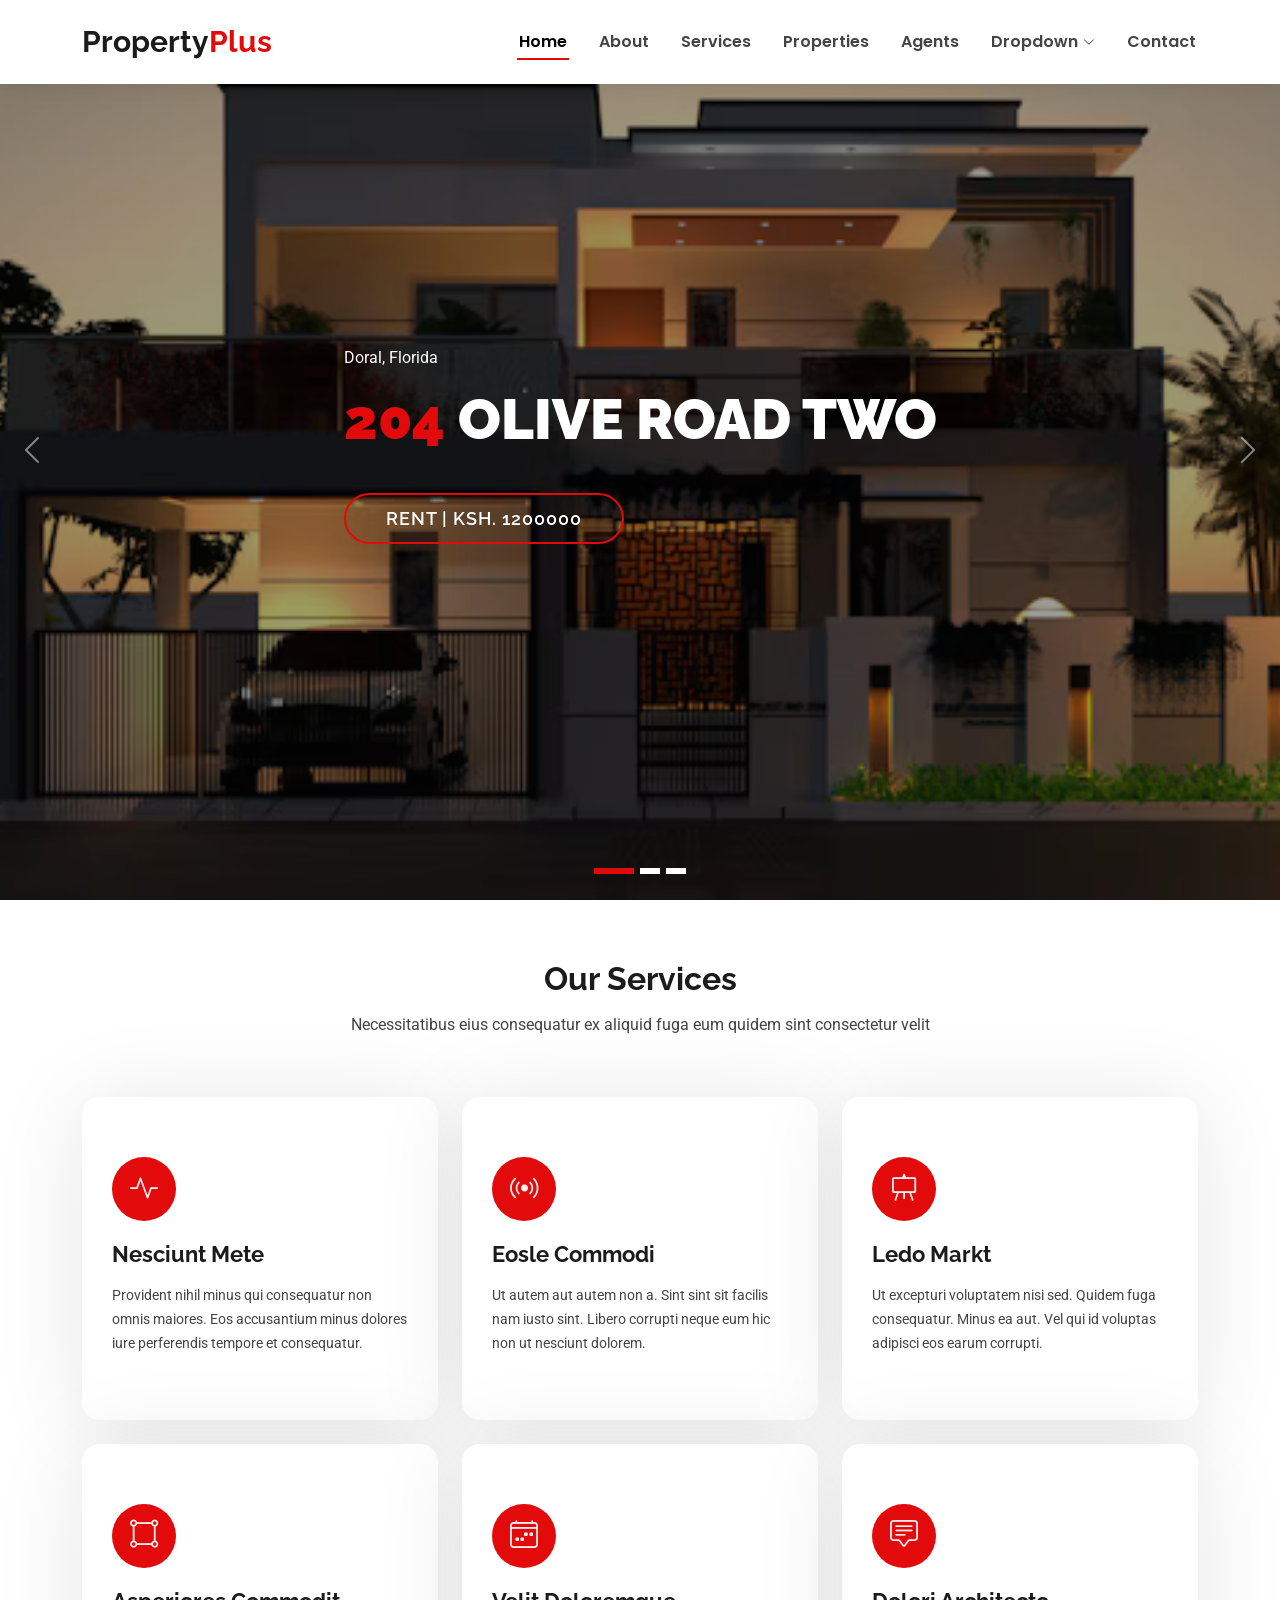
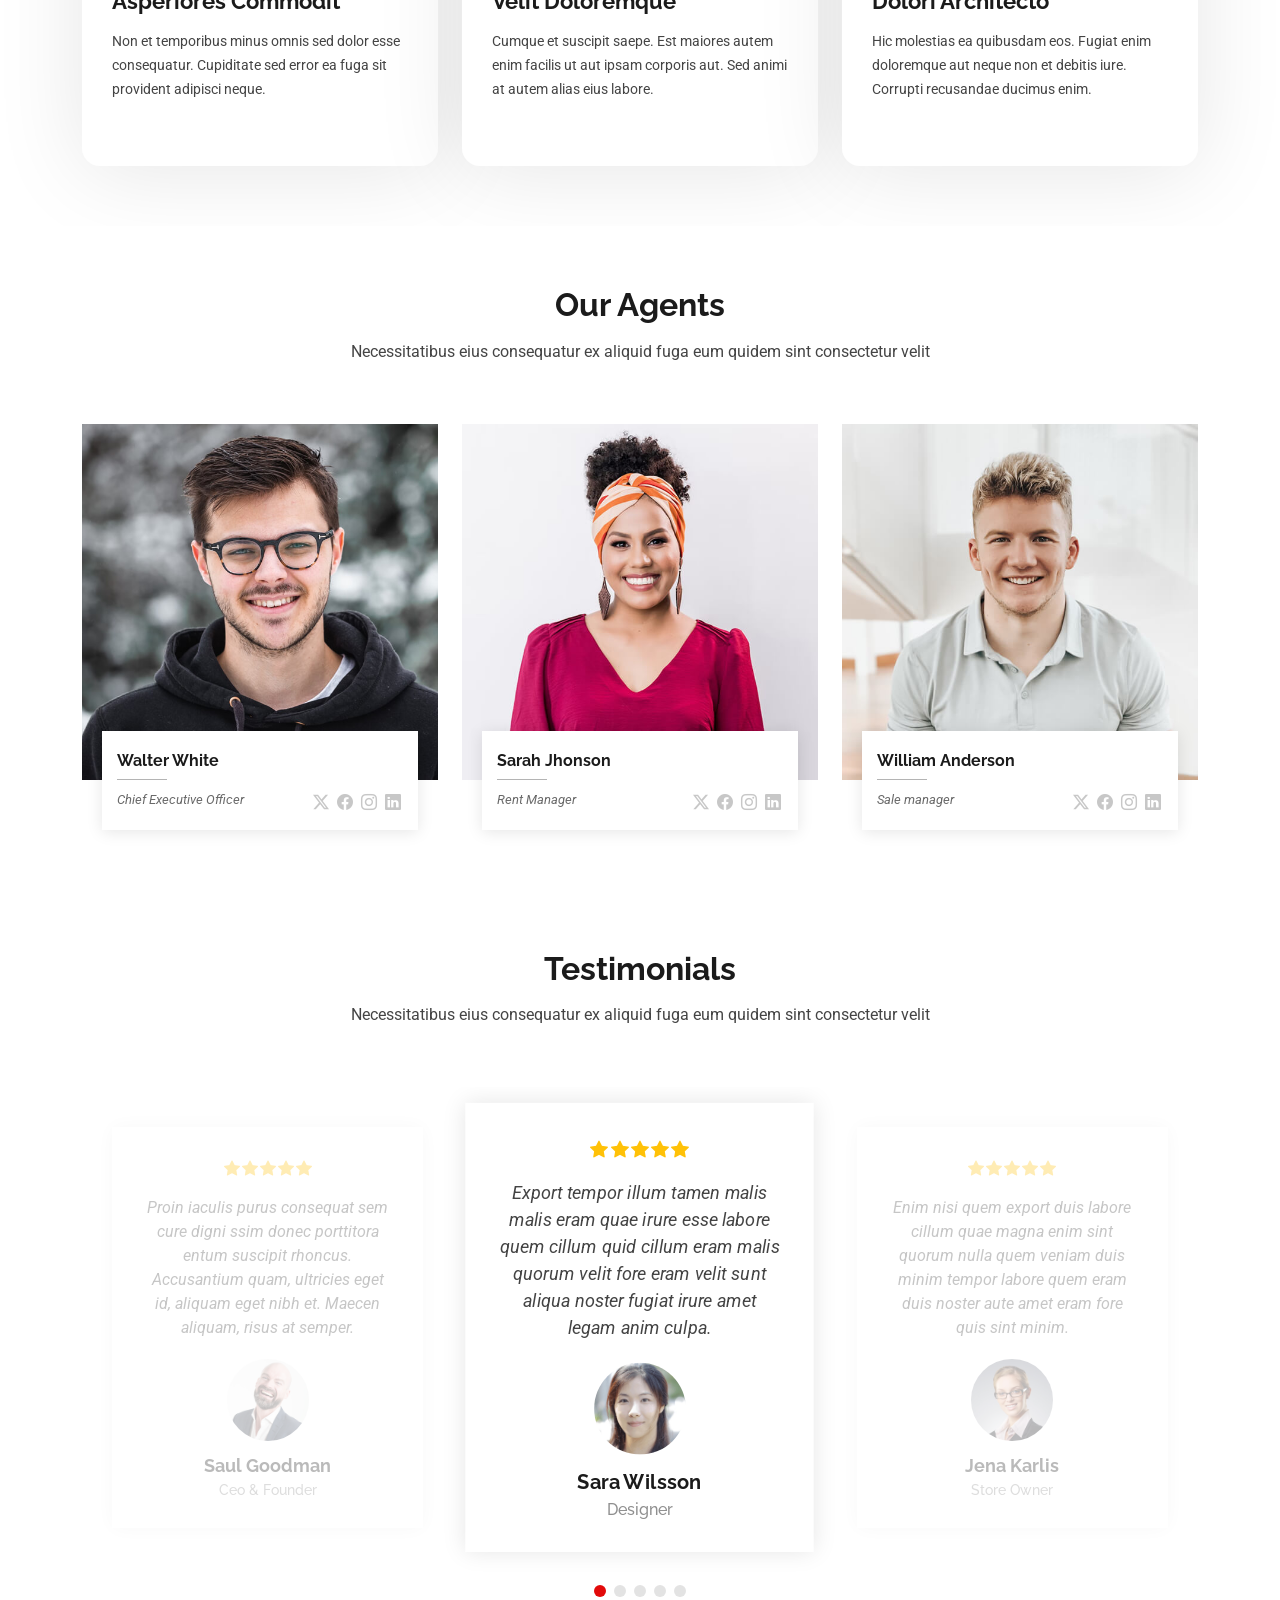
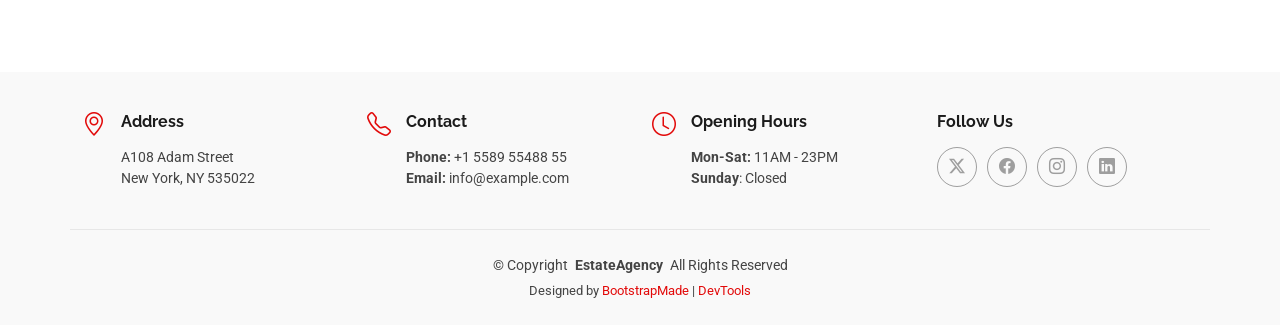
<file: index.html>
<!DOCTYPE html>
<html lang="en">

<head>
  <meta charset="utf-8">
  <meta content="width=device-width, initial-scale=1.0" name="viewport">
  <title>Homepage - PropertyPlus</title>
  <meta name="description" content="">
  <meta name="keywords" content="">

  <!-- Favicons -->
  <link href="assets/img/favicon.png" rel="icon">
  <link href="assets/img/apple-touch-icon.png" rel="apple-touch-icon">

  <!-- Fonts -->
  <link href="https://fonts.googleapis.com" rel="preconnect">
  <link href="https://fonts.gstatic.com" rel="preconnect" crossorigin>
  <link href="https://fonts.googleapis.com/css2?family=Roboto:ital,wght@0,100;0,300;0,400;0,500;0,700;0,900;1,100;1,300;1,400;1,500;1,700;1,900&family=Poppins:ital,wght@0,100;0,200;0,300;0,400;0,500;0,600;0,700;0,800;0,900;1,100;1,200;1,300;1,400;1,500;1,600;1,700;1,800;1,900&family=Raleway:ital,wght@0,100;0,200;0,300;0,400;0,500;0,600;0,700;0,800;0,900;1,100;1,200;1,300;1,400;1,500;1,600;1,700;1,800;1,900&display=swap" rel="stylesheet">

  <!-- Vendor CSS Files -->
  <link href="assets/vendor/bootstrap/css/bootstrap.min.css" rel="stylesheet">
  <link href="assets/vendor/bootstrap-icons/bootstrap-icons.css" rel="stylesheet">
  <link href="assets/vendor/aos/aos.css" rel="stylesheet">
  <link href="assets/vendor/fontawesome-free/css/all.min.css" rel="stylesheet">
  <link href="assets/vendor/swiper/swiper-bundle.min.css" rel="stylesheet">

  <!-- Main CSS File -->
  <link href="assets/css/main.css" rel="stylesheet">

  <!-- =======================================================
  * Template Name: EstateAgency
  * Template URL: https://bootstrapmade.com/real-estate-agency-bootstrap-template/
  * Updated: Apr 08 2026 with Bootstrap v5.3.8
  * Author: BootstrapMade.com
  * License: https://bootstrapmade.com/license/
  ======================================================== -->
</head>

<body class="index-page">

  <header id="header" class="header d-flex align-items-center fixed-top">
    <div class="container-fluid container-xl position-relative d-flex align-items-center justify-content-between">

      <a href="index.html" class="logo d-flex align-items-center">
        <!-- Uncomment the line below if you also wish to use an image logo -->
        <!-- <img src="assets/img/logo.png" alt=""> -->
        <h1 class="sitename">Property<span>Plus</span></h1>
      </a>

      <nav id="navmenu" class="navmenu">
        <ul>
          <li><a href="index.html" class="active">Home</a></li>
          <li><a href="about.html">About</a></li>
          <li><a href="services.html">Services</a></li>
          <li><a href="properties.html">Properties</a></li>
          <li><a href="agents.html">Agents</a></li>
          <li class="dropdown"><a href="#"><span>Dropdown</span> <i class="bi bi-chevron-down toggle-dropdown"></i></a>
            <ul>
              <li><a href="#">Dropdown 1</a></li>
              <li class="dropdown"><a href="#"><span>Deep Dropdown</span> <i class="bi bi-chevron-down toggle-dropdown"></i></a>
                <ul>
                  <li><a href="#">Deep Dropdown 1</a></li>
                  <li><a href="#">Deep Dropdown 2</a></li>
                  <li><a href="#">Deep Dropdown 3</a></li>
                  <li><a href="#">Deep Dropdown 4</a></li>
                  <li><a href="#">Deep Dropdown 5</a></li>
                </ul>
              </li>
              <li><a href="#">Dropdown 2</a></li>
              <li><a href="#">Dropdown 3</a></li>
              <li><a href="#">Dropdown 4</a></li>
            </ul>
          </li>
          <li><a href="contact.html">Contact</a></li>
        </ul>
        <i class="mobile-nav-toggle d-xl-none bi bi-list"></i>
      </nav>

    </div>
  </header>

  <main class="main">

    <!-- Hero Section -->
    <section id="hero" class="hero section dark-background">

      <div id="hero-carousel" class="carousel slide" data-bs-ride="carousel" data-bs-interval="5000">

        <div class="carousel-item active">
          <img src="assets/img/hero-carousel/image.png" alt="">
          <div class="carousel-container">
            <div>
              <p>Doral, Florida</p>
              <h2><span>204</span> Olive Road Two</h2>
              <a href="property-single.html" class="btn-get-started">rent | Ksh. 1200000</a>
            </div>
          </div>
        </div><!-- End Carousel Item -->

        <div class="carousel-item">
          <img src="assets/img/hero-carousel/hero-carousel-2.jpg" alt="">
          <div class="carousel-container">
            <div>
              <p>Doral, Florida</p>
              <h2><span>247</span> Venda Road Five</h2>
              <a href="property-single.html" class="btn-get-started">sale | $ 356.000</a>
            </div>
          </div>
        </div><!-- End Carousel Item -->

        <div class="carousel-item">
          <img src="assets/img/hero-carousel/hero-carousel-3.jpg" alt="">
          <div class="carousel-container">
            <div>
              <p>Doral, Florida</p>
              <h2><span>247</span> Vitra Road three</h2>
              <a href="property-single.html" class="btn-get-started">rent | $ 3.000</a>
            </div>
          </div>
        </div><!-- End Carousel Item -->

        <a class="carousel-control-prev" href="#hero-carousel" role="button" data-bs-slide="prev">
          <span class="carousel-control-prev-icon bi bi-chevron-left" aria-hidden="true"></span>
        </a>

        <a class="carousel-control-next" href="#hero-carousel" role="button" data-bs-slide="next">
          <span class="carousel-control-next-icon bi bi-chevron-right" aria-hidden="true"></span>
        </a>

        <ol class="carousel-indicators"></ol>

      </div>

    </section><!-- /Hero Section -->

    <!-- Services Section -->
    <section id="services" class="services section">

      <!-- Section Title -->
      <div class="container section-title" data-aos="fade-up">
        <h2>Our Services</h2>
        <p>Necessitatibus eius consequatur ex aliquid fuga eum quidem sint consectetur velit</p>
      </div><!-- End Section Title -->

      <div class="container">

        <div class="row gy-4">

          <div class="col-lg-4 col-md-6" data-aos="fade-up" data-aos-delay="100">
            <div class="service-item  position-relative">
              <div class="icon">
                <i class="bi bi-activity"></i>
              </div>
              <a href="service-details.html" class="stretched-link">
                <h3>Nesciunt Mete</h3>
              </a>
              <p>Provident nihil minus qui consequatur non omnis maiores. Eos accusantium minus dolores iure perferendis tempore et consequatur.</p>
            </div>
          </div><!-- End Service Item -->

          <div class="col-lg-4 col-md-6" data-aos="fade-up" data-aos-delay="200">
            <div class="service-item position-relative">
              <div class="icon">
                <i class="bi bi-broadcast"></i>
              </div>
              <a href="service-details.html" class="stretched-link">
                <h3>Eosle Commodi</h3>
              </a>
              <p>Ut autem aut autem non a. Sint sint sit facilis nam iusto sint. Libero corrupti neque eum hic non ut nesciunt dolorem.</p>
            </div>
          </div><!-- End Service Item -->

          <div class="col-lg-4 col-md-6" data-aos="fade-up" data-aos-delay="300">
            <div class="service-item position-relative">
              <div class="icon">
                <i class="bi bi-easel"></i>
              </div>
              <a href="service-details.html" class="stretched-link">
                <h3>Ledo Markt</h3>
              </a>
              <p>Ut excepturi voluptatem nisi sed. Quidem fuga consequatur. Minus ea aut. Vel qui id voluptas adipisci eos earum corrupti.</p>
            </div>
          </div><!-- End Service Item -->

          <div class="col-lg-4 col-md-6" data-aos="fade-up" data-aos-delay="400">
            <div class="service-item position-relative">
              <div class="icon">
                <i class="bi bi-bounding-box-circles"></i>
              </div>
              <a href="service-details.html" class="stretched-link">
                <h3>Asperiores Commodit</h3>
              </a>
              <p>Non et temporibus minus omnis sed dolor esse consequatur. Cupiditate sed error ea fuga sit provident adipisci neque.</p>
              <a href="service-details.html" class="stretched-link"></a>
            </div>
          </div><!-- End Service Item -->

          <div class="col-lg-4 col-md-6" data-aos="fade-up" data-aos-delay="500">
            <div class="service-item position-relative">
              <div class="icon">
                <i class="bi bi-calendar4-week"></i>
              </div>
              <a href="service-details.html" class="stretched-link">
                <h3>Velit Doloremque</h3>
              </a>
              <p>Cumque et suscipit saepe. Est maiores autem enim facilis ut aut ipsam corporis aut. Sed animi at autem alias eius labore.</p>
              <a href="service-details.html" class="stretched-link"></a>
            </div>
          </div><!-- End Service Item -->

          <div class="col-lg-4 col-md-6" data-aos="fade-up" data-aos-delay="600">
            <div class="service-item position-relative">
              <div class="icon">
                <i class="bi bi-chat-square-text"></i>
              </div>
              <a href="service-details.html" class="stretched-link">
                <h3>Dolori Architecto</h3>
              </a>
              <p>Hic molestias ea quibusdam eos. Fugiat enim doloremque aut neque non et debitis iure. Corrupti recusandae ducimus enim.</p>
              <a href="service-details.html" class="stretched-link"></a>
            </div>
          </div><!-- End Service Item -->

        </div>

      </div>

    </section><!-- /Services Section -->

    <!-- Agents Section -->
    <section id="agents" class="agents section">

      <!-- Section Title -->
      <div class="container section-title" data-aos="fade-up">
        <h2>Our Agents</h2>
        <p>Necessitatibus eius consequatur ex aliquid fuga eum quidem sint consectetur velit</p>
      </div><!-- End Section Title -->

      <div class="container">

        <div class="row gy-5">

          <div class="col-lg-4 col-md-6" data-aos="fade-up" data-aos-delay="100">
            <div class="member">
              <div class="pic"><img src="assets/img/team/team-1.jpg" class="img-fluid" alt=""></div>
              <div class="member-info">
                <h4>Walter White</h4>
                <span>Chief Executive Officer</span>
                <div class="social">
                  <a href=""><i class="bi bi-twitter-x"></i></a>
                  <a href=""><i class="bi bi-facebook"></i></a>
                  <a href=""><i class="bi bi-instagram"></i></a>
                  <a href=""><i class="bi bi-linkedin"></i></a>
                </div>
              </div>
            </div>
          </div><!-- End Team Member -->

          <div class="col-lg-4 col-md-6" data-aos="fade-up" data-aos-delay="200">
            <div class="member">
              <div class="pic"><img src="assets/img/team/team-2.jpg" class="img-fluid" alt=""></div>
              <div class="member-info">
                <h4>Sarah Jhonson</h4>
                <span>Rent Manager</span>
                <div class="social">
                  <a href=""><i class="bi bi-twitter-x"></i></a>
                  <a href=""><i class="bi bi-facebook"></i></a>
                  <a href=""><i class="bi bi-instagram"></i></a>
                  <a href=""><i class="bi bi-linkedin"></i></a>
                </div>
              </div>
            </div>
          </div><!-- End Team Member -->

          <div class="col-lg-4 col-md-6" data-aos="fade-up" data-aos-delay="300">
            <div class="member">
              <div class="pic"><img src="assets/img/team/team-3.jpg" class="img-fluid" alt=""></div>
              <div class="member-info">
                <h4>William Anderson</h4>
                <span>Sale manager<br></span>
                <div class="social">
                  <a href=""><i class="bi bi-twitter-x"></i></a>
                  <a href=""><i class="bi bi-facebook"></i></a>
                  <a href=""><i class="bi bi-instagram"></i></a>
                  <a href=""><i class="bi bi-linkedin"></i></a>
                </div>
              </div>
            </div>
          </div><!-- End Team Member -->

        </div>

      </div>

    </section><!-- /Agents Section -->

    <!-- Testimonials Section -->
    <section id="testimonials" class="testimonials section">

      <!-- Section Title -->
      <div class="container section-title" data-aos="fade-up">
        <h2>Testimonials</h2>
        <p>Necessitatibus eius consequatur ex aliquid fuga eum quidem sint consectetur velit</p>
      </div><!-- End Section Title -->

      <div class="container" data-aos="fade-up" data-aos-delay="100">

        <div class="swiper init-swiper">
          <script type="application/json" class="swiper-config">
            {
              "loop": true,
              "speed": 600,
              "autoplay": {
                "delay": 5000
              },
              "slidesPerView": "auto",
              "pagination": {
                "el": ".swiper-pagination",
                "type": "bullets",
                "clickable": true
              },
              "breakpoints": {
                "320": {
                  "slidesPerView": 1,
                  "spaceBetween": 40
                },
                "1200": {
                  "slidesPerView": 3,
                  "spaceBetween": 1
                }
              }
            }
          </script>
          <div class="swiper-wrapper">

            <div class="swiper-slide">
              <div class="testimonial-item">
                <div class="stars">
                  <i class="bi bi-star-fill"></i><i class="bi bi-star-fill"></i><i class="bi bi-star-fill"></i><i class="bi bi-star-fill"></i><i class="bi bi-star-fill"></i>
                </div>
                <p>
                  Proin iaculis purus consequat sem cure digni ssim donec porttitora entum suscipit rhoncus. Accusantium quam, ultricies eget id, aliquam eget nibh et. Maecen aliquam, risus at semper.
                </p>
                <div class="profile mt-auto">
                  <img src="assets/img/testimonials/testimonials-1.jpg" class="testimonial-img" alt="">
                  <h3>Saul Goodman</h3>
                  <h4>Ceo &amp; Founder</h4>
                </div>
              </div>
            </div><!-- End testimonial item -->

            <div class="swiper-slide">
              <div class="testimonial-item">
                <div class="stars">
                  <i class="bi bi-star-fill"></i><i class="bi bi-star-fill"></i><i class="bi bi-star-fill"></i><i class="bi bi-star-fill"></i><i class="bi bi-star-fill"></i>
                </div>
                <p>
                  Export tempor illum tamen malis malis eram quae irure esse labore quem cillum quid cillum eram malis quorum velit fore eram velit sunt aliqua noster fugiat irure amet legam anim culpa.
                </p>
                <div class="profile mt-auto">
                  <img src="assets/img/testimonials/testimonials-2.jpg" class="testimonial-img" alt="">
                  <h3>Sara Wilsson</h3>
                  <h4>Designer</h4>
                </div>
              </div>
            </div><!-- End testimonial item -->

            <div class="swiper-slide">
              <div class="testimonial-item">
                <div class="stars">
                  <i class="bi bi-star-fill"></i><i class="bi bi-star-fill"></i><i class="bi bi-star-fill"></i><i class="bi bi-star-fill"></i><i class="bi bi-star-fill"></i>
                </div>
                <p>
                  Enim nisi quem export duis labore cillum quae magna enim sint quorum nulla quem veniam duis minim tempor labore quem eram duis noster aute amet eram fore quis sint minim.
                </p>
                <div class="profile mt-auto">
                  <img src="assets/img/testimonials/testimonials-3.jpg" class="testimonial-img" alt="">
                  <h3>Jena Karlis</h3>
                  <h4>Store Owner</h4>
                </div>
              </div>
            </div><!-- End testimonial item -->

            <div class="swiper-slide">
              <div class="testimonial-item">
                <div class="stars">
                  <i class="bi bi-star-fill"></i><i class="bi bi-star-fill"></i><i class="bi bi-star-fill"></i><i class="bi bi-star-fill"></i><i class="bi bi-star-fill"></i>
                </div>
                <p>
                  Fugiat enim eram quae cillum dolore dolor amet nulla culpa multos export minim fugiat minim velit minim dolor enim duis veniam ipsum anim magna sunt elit fore quem dolore labore illum veniam.
                </p>
                <div class="profile mt-auto">
                  <img src="assets/img/testimonials/testimonials-4.jpg" class="testimonial-img" alt="">
                  <h3>Matt Brandon</h3>
                  <h4>Freelancer</h4>
                </div>
              </div>
            </div><!-- End testimonial item -->

            <div class="swiper-slide">
              <div class="testimonial-item">
                <div class="stars">
                  <i class="bi bi-star-fill"></i><i class="bi bi-star-fill"></i><i class="bi bi-star-fill"></i><i class="bi bi-star-fill"></i><i class="bi bi-star-fill"></i>
                </div>
                <p>
                  Quis quorum aliqua sint quem legam fore sunt eram irure aliqua veniam tempor noster veniam enim culpa labore duis sunt culpa nulla illum cillum fugiat legam esse veniam culpa fore nisi cillum quid.
                </p>
                <div class="profile mt-auto">
                  <img src="assets/img/testimonials/testimonials-5.jpg" class="testimonial-img" alt="">
                  <h3>John Larson</h3>
                  <h4>Entrepreneur</h4>
                </div>
              </div>
            </div><!-- End testimonial item -->

          </div>
          <div class="swiper-pagination"></div>
        </div>

      </div>

    </section><!-- /Testimonials Section -->

  </main>

  <footer id="footer" class="footer light-background">

    <div class="container">
      <div class="row gy-3">
        <div class="col-lg-3 col-md-6 d-flex">
          <i class="bi bi-geo-alt icon"></i>
          <div class="address">
            <h4>Address</h4>
            <p>A108 Adam Street</p>
            <p>New York, NY 535022</p>
            <p></p>
          </div>

        </div>

        <div class="col-lg-3 col-md-6 d-flex">
          <i class="bi bi-telephone icon"></i>
          <div>
            <h4>Contact</h4>
            <p>
              <strong>Phone:</strong> <span>+1 5589 55488 55</span><br>
              <strong>Email:</strong> <span>info@example.com</span><br>
            </p>
          </div>
        </div>

        <div class="col-lg-3 col-md-6 d-flex">
          <i class="bi bi-clock icon"></i>
          <div>
            <h4>Opening Hours</h4>
            <p>
              <strong>Mon-Sat:</strong> <span>11AM - 23PM</span><br>
              <strong>Sunday</strong>: <span>Closed</span>
            </p>
          </div>
        </div>

        <div class="col-lg-3 col-md-6">
          <h4>Follow Us</h4>
          <div class="social-links d-flex">
            <a href="#" class="twitter"><i class="bi bi-twitter-x"></i></a>
            <a href="#" class="facebook"><i class="bi bi-facebook"></i></a>
            <a href="#" class="instagram"><i class="bi bi-instagram"></i></a>
            <a href="#" class="linkedin"><i class="bi bi-linkedin"></i></a>
          </div>
        </div>

      </div>
    </div>

    <div class="container copyright text-center mt-4">
      <p>© <span>Copyright</span> <strong class="px-1 sitename">EstateAgency</strong> <span>All Rights Reserved</span></p>
      <div class="credits">
        <!-- All the links in the footer should remain intact. -->
        <!-- You can delete the links only if you've purchased the pro version. -->
        <!-- Licensing information: https://bootstrapmade.com/license/ -->
        <!-- Purchase the pro version with working PHP/AJAX contact form: [buy-url] -->
        Designed by <a href="https://bootstrapmade.com/">BootstrapMade</a> | <a href="https://bootstrapmade.com/tools/">DevTools</a>
      </div>
    </div>

  </footer>

  <!-- Scroll Top -->
  <a href="#" id="scroll-top" class="scroll-top d-flex align-items-center justify-content-center"><i class="bi bi-arrow-up-short"></i></a>

  <!-- Preloader -->
  <div id="preloader"></div>

  <!-- Vendor JS Files -->
  <script src="assets/vendor/bootstrap/js/bootstrap.bundle.min.js"></script>
  <script src="assets/vendor/php-email-form/validate.js"></script>
  <script src="assets/vendor/aos/aos.js"></script>
  <script src="assets/vendor/swiper/swiper-bundle.min.js"></script>
  <script src="assets/vendor/purecounter/purecounter_vanilla.js"></script>

  <!-- Main JS File -->
  <script src="assets/js/main.js"></script>

</body>

</html>
</file>
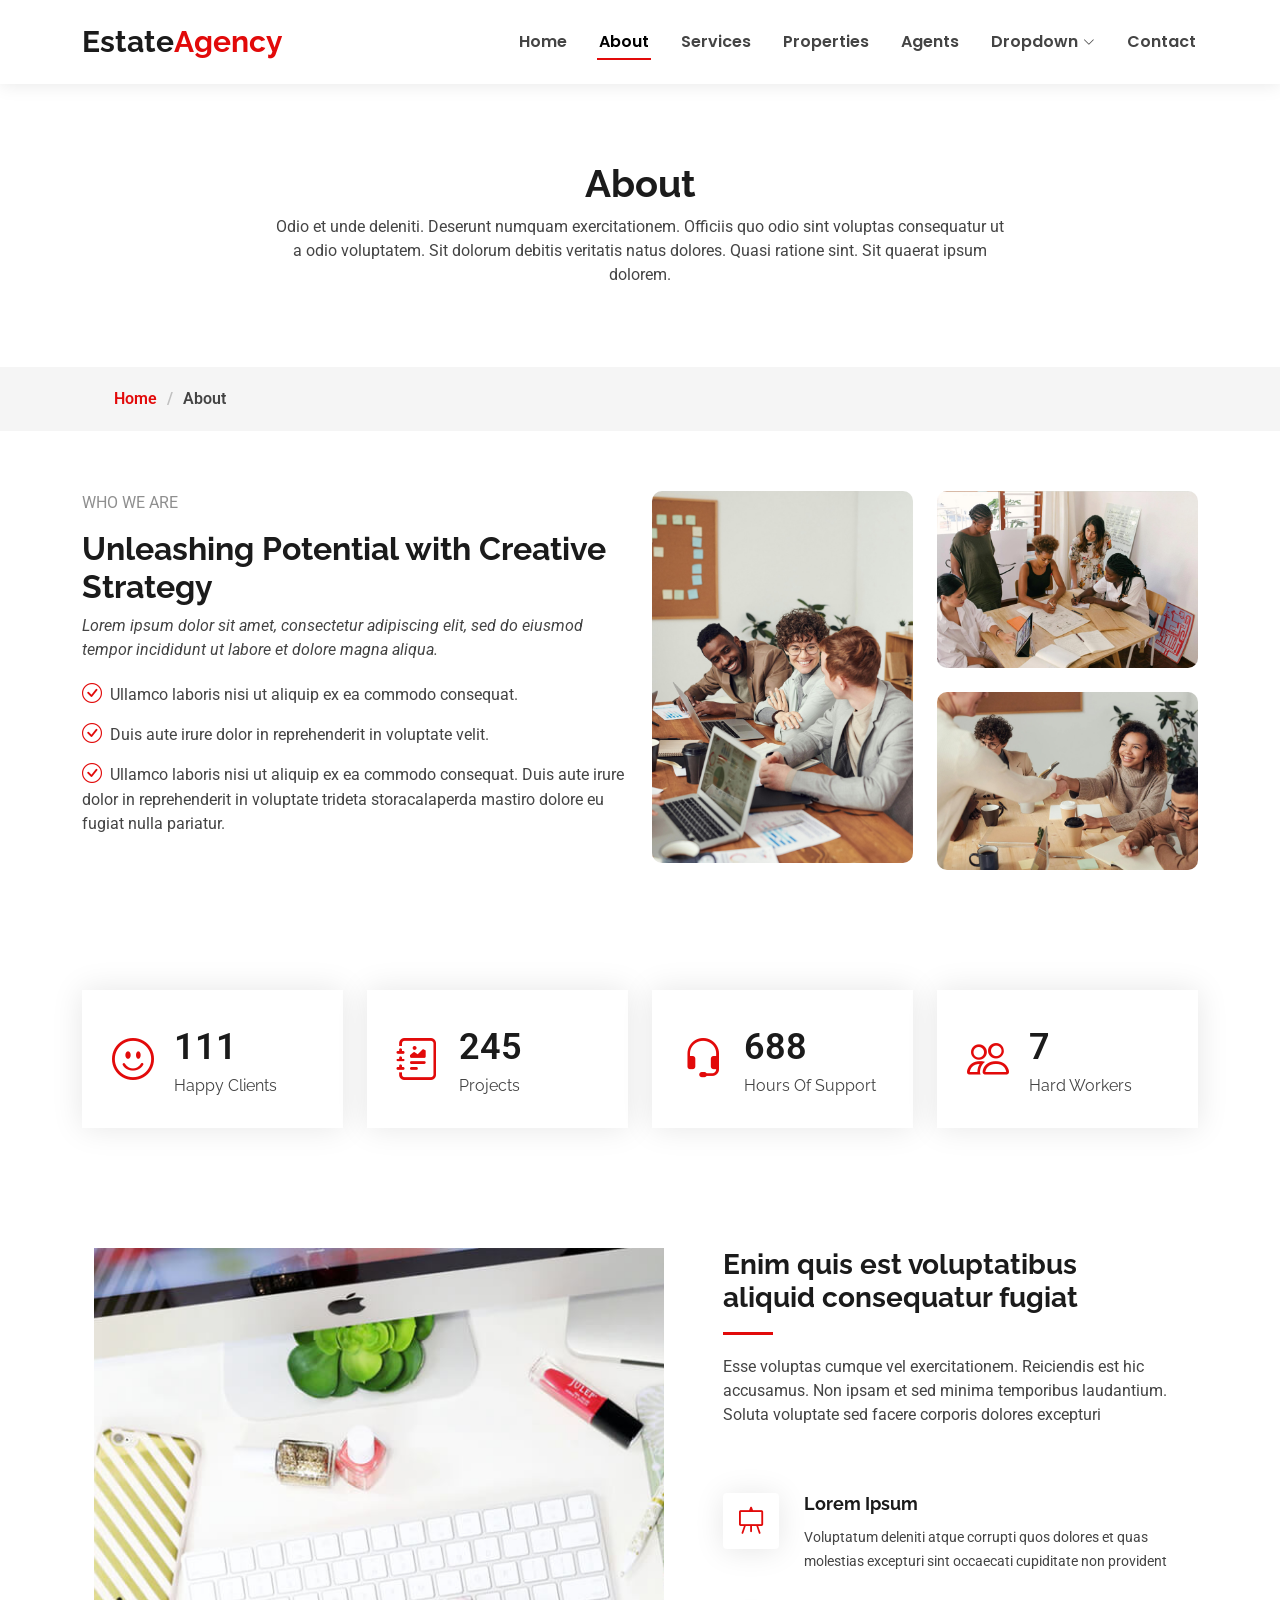
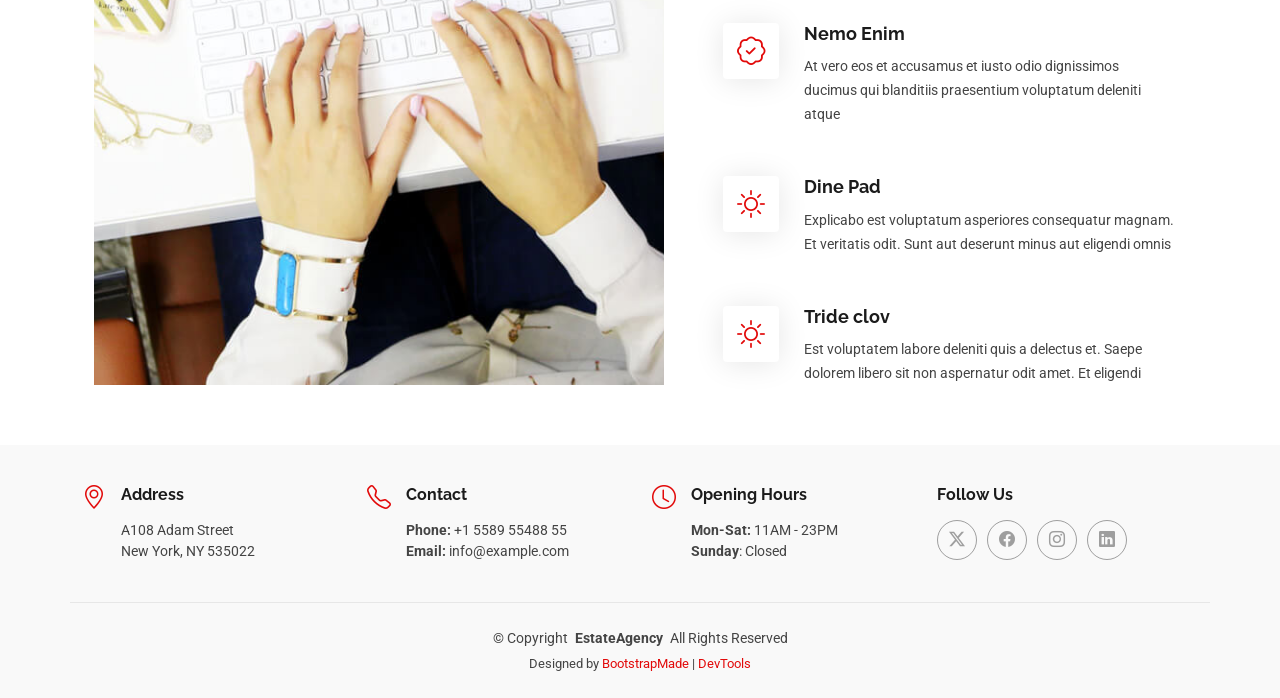
<file: about.html>
<!DOCTYPE html>
<html lang="en">

<head>
  <meta charset="utf-8">
  <meta content="width=device-width, initial-scale=1.0" name="viewport">
  <title>About - EstateAgency Bootstrap Template</title>
  <meta name="description" content="">
  <meta name="keywords" content="">

  <!-- Favicons -->
  <link href="assets/img/favicon.png" rel="icon">
  <link href="assets/img/apple-touch-icon.png" rel="apple-touch-icon">

  <!-- Fonts -->
  <link href="https://fonts.googleapis.com" rel="preconnect">
  <link href="https://fonts.gstatic.com" rel="preconnect" crossorigin>
  <link href="https://fonts.googleapis.com/css2?family=Roboto:ital,wght@0,100;0,300;0,400;0,500;0,700;0,900;1,100;1,300;1,400;1,500;1,700;1,900&family=Poppins:ital,wght@0,100;0,200;0,300;0,400;0,500;0,600;0,700;0,800;0,900;1,100;1,200;1,300;1,400;1,500;1,600;1,700;1,800;1,900&family=Raleway:ital,wght@0,100;0,200;0,300;0,400;0,500;0,600;0,700;0,800;0,900;1,100;1,200;1,300;1,400;1,500;1,600;1,700;1,800;1,900&display=swap" rel="stylesheet">

  <!-- Vendor CSS Files -->
  <link href="assets/vendor/bootstrap/css/bootstrap.min.css" rel="stylesheet">
  <link href="assets/vendor/bootstrap-icons/bootstrap-icons.css" rel="stylesheet">
  <link href="assets/vendor/aos/aos.css" rel="stylesheet">
  <link href="assets/vendor/fontawesome-free/css/all.min.css" rel="stylesheet">
  <link href="assets/vendor/swiper/swiper-bundle.min.css" rel="stylesheet">

  <!-- Main CSS File -->
  <link href="assets/css/main.css" rel="stylesheet">

  <!-- =======================================================
  * Template Name: EstateAgency
  * Template URL: https://bootstrapmade.com/real-estate-agency-bootstrap-template/
  * Updated: Apr 08 2026 with Bootstrap v5.3.8
  * Author: BootstrapMade.com
  * License: https://bootstrapmade.com/license/
  ======================================================== -->
</head>

<body class="about-page">

  <header id="header" class="header d-flex align-items-center fixed-top">
    <div class="container-fluid container-xl position-relative d-flex align-items-center justify-content-between">

      <a href="index.html" class="logo d-flex align-items-center">
        <!-- Uncomment the line below if you also wish to use an image logo -->
        <!-- <img src="assets/img/logo.png" alt=""> -->
        <h1 class="sitename">Estate<span>Agency</span></h1>
      </a>

      <nav id="navmenu" class="navmenu">
        <ul>
          <li><a href="index.html">Home</a></li>
          <li><a href="about.html" class="active">About</a></li>
          <li><a href="services.html">Services</a></li>
          <li><a href="properties.html">Properties</a></li>
          <li><a href="agents.html">Agents</a></li>
          <li class="dropdown"><a href="#"><span>Dropdown</span> <i class="bi bi-chevron-down toggle-dropdown"></i></a>
            <ul>
              <li><a href="#">Dropdown 1</a></li>
              <li class="dropdown"><a href="#"><span>Deep Dropdown</span> <i class="bi bi-chevron-down toggle-dropdown"></i></a>
                <ul>
                  <li><a href="#">Deep Dropdown 1</a></li>
                  <li><a href="#">Deep Dropdown 2</a></li>
                  <li><a href="#">Deep Dropdown 3</a></li>
                  <li><a href="#">Deep Dropdown 4</a></li>
                  <li><a href="#">Deep Dropdown 5</a></li>
                </ul>
              </li>
              <li><a href="#">Dropdown 2</a></li>
              <li><a href="#">Dropdown 3</a></li>
              <li><a href="#">Dropdown 4</a></li>
            </ul>
          </li>
          <li><a href="contact.html">Contact</a></li>
        </ul>
        <i class="mobile-nav-toggle d-xl-none bi bi-list"></i>
      </nav>

    </div>
  </header>

  <main class="main">

    <!-- Page Title -->
    <div class="page-title" data-aos="fade">
      <div class="heading">
        <div class="container">
          <div class="row d-flex justify-content-center text-center">
            <div class="col-lg-8">
              <h1>About</h1>
              <p class="mb-0">Odio et unde deleniti. Deserunt numquam exercitationem. Officiis quo odio sint voluptas consequatur ut a odio voluptatem. Sit dolorum debitis veritatis natus dolores. Quasi ratione sint. Sit quaerat ipsum dolorem.</p>
            </div>
          </div>
        </div>
      </div>
      <nav class="breadcrumbs">
        <div class="container">
          <ol>
            <li><a href="index.html">Home</a></li>
            <li class="current">About</li>
          </ol>
        </div>
      </nav>
    </div><!-- End Page Title -->

    <!-- About Section -->
    <section id="about" class="about section">

      <div class="container">

        <div class="row gy-4">

          <div class="col-lg-6 content" data-aos="fade-up" data-aos-delay="100">
            <p class="who-we-are">Who We Are</p>
            <h3>Unleashing Potential with Creative Strategy</h3>
            <p class="fst-italic">
              Lorem ipsum dolor sit amet, consectetur adipiscing elit, sed do eiusmod tempor incididunt ut labore et dolore
              magna aliqua.
            </p>
            <ul>
              <li><i class="bi bi-check-circle"></i> <span>Ullamco laboris nisi ut aliquip ex ea commodo consequat.</span></li>
              <li><i class="bi bi-check-circle"></i> <span>Duis aute irure dolor in reprehenderit in voluptate velit.</span></li>
              <li><i class="bi bi-check-circle"></i> <span>Ullamco laboris nisi ut aliquip ex ea commodo consequat. Duis aute irure dolor in reprehenderit in voluptate trideta storacalaperda mastiro dolore eu fugiat nulla pariatur.</span></li>
            </ul>
          </div>

          <div class="col-lg-6 about-images" data-aos="fade-up" data-aos-delay="200">
            <div class="row gy-4">
              <div class="col-lg-6">
                <img src="assets/img/about-company-1.jpg" class="img-fluid" alt="">
              </div>
              <div class="col-lg-6">
                <div class="row gy-4">
                  <div class="col-lg-12">
                    <img src="assets/img/about-company-2.jpg" class="img-fluid" alt="">
                  </div>
                  <div class="col-lg-12">
                    <img src="assets/img/about-company-3.jpg" class="img-fluid" alt="">
                  </div>
                </div>
              </div>
            </div>

          </div>

        </div>

      </div>
    </section><!-- /About Section -->

    <!-- Stats Section -->
    <section id="stats" class="stats section">

      <div class="container" data-aos="fade-up" data-aos-delay="100">

        <div class="row gy-4">

          <div class="col-lg-3 col-md-6">
            <div class="stats-item d-flex align-items-center w-100 h-100">
              <i class="bi bi-emoji-smile color-blue flex-shrink-0"></i>
              <div>
                <span data-purecounter-start="0" data-purecounter-end="232" data-purecounter-duration="1" class="purecounter"></span>
                <p>Happy Clients</p>
              </div>
            </div>
          </div><!-- End Stats Item -->

          <div class="col-lg-3 col-md-6">
            <div class="stats-item d-flex align-items-center w-100 h-100">
              <i class="bi bi-journal-richtext color-orange flex-shrink-0"></i>
              <div>
                <span data-purecounter-start="0" data-purecounter-end="521" data-purecounter-duration="1" class="purecounter"></span>
                <p>Projects</p>
              </div>
            </div>
          </div><!-- End Stats Item -->

          <div class="col-lg-3 col-md-6">
            <div class="stats-item d-flex align-items-center w-100 h-100">
              <i class="bi bi-headset color-green flex-shrink-0"></i>
              <div>
                <span data-purecounter-start="0" data-purecounter-end="1463" data-purecounter-duration="1" class="purecounter"></span>
                <p>Hours Of Support</p>
              </div>
            </div>
          </div><!-- End Stats Item -->

          <div class="col-lg-3 col-md-6">
            <div class="stats-item d-flex align-items-center w-100 h-100">
              <i class="bi bi-people color-pink flex-shrink-0"></i>
              <div>
                <span data-purecounter-start="0" data-purecounter-end="15" data-purecounter-duration="1" class="purecounter"></span>
                <p>Hard Workers</p>
              </div>
            </div>
          </div><!-- End Stats Item -->

        </div>

      </div>

    </section><!-- /Stats Section -->

    <!-- Features Section -->
    <section id="features" class="features section">

      <div class="container">

        <div class="row justify-content-around gy-4">
          <div class="features-image col-lg-6" data-aos="fade-up" data-aos-delay="100"><img src="assets/img/features-bg.jpg" alt=""></div>

          <div class="col-lg-5 d-flex flex-column justify-content-center" data-aos="fade-up" data-aos-delay="200">
            <h3>Enim quis est voluptatibus aliquid consequatur fugiat</h3>
            <p>Esse voluptas cumque vel exercitationem. Reiciendis est hic accusamus. Non ipsam et sed minima temporibus laudantium. Soluta voluptate sed facere corporis dolores excepturi</p>

            <div class="icon-box d-flex position-relative" data-aos="fade-up" data-aos-delay="300">
              <i class="bi bi-easel flex-shrink-0"></i>
              <div>
                <h4><a href="" class="stretched-link">Lorem Ipsum</a></h4>
                <p>Voluptatum deleniti atque corrupti quos dolores et quas molestias excepturi sint occaecati cupiditate non provident</p>
              </div>
            </div><!-- End Icon Box -->

            <div class="icon-box d-flex position-relative" data-aos="fade-up" data-aos-delay="400">
              <i class="bi bi-patch-check flex-shrink-0"></i>
              <div>
                <h4><a href="" class="stretched-link">Nemo Enim</a></h4>
                <p>At vero eos et accusamus et iusto odio dignissimos ducimus qui blanditiis praesentium voluptatum deleniti atque</p>
              </div>
            </div><!-- End Icon Box -->

            <div class="icon-box d-flex position-relative" data-aos="fade-up" data-aos-delay="500">
              <i class="bi bi-brightness-high flex-shrink-0"></i>
              <div>
                <h4><a href="" class="stretched-link">Dine Pad</a></h4>
                <p>Explicabo est voluptatum asperiores consequatur magnam. Et veritatis odit. Sunt aut deserunt minus aut eligendi omnis</p>
              </div>
            </div><!-- End Icon Box -->

            <div class="icon-box d-flex position-relative" data-aos="fade-up" data-aos-delay="600">
              <i class="bi bi-brightness-high flex-shrink-0"></i>
              <div>
                <h4><a href="" class="stretched-link">Tride clov</a></h4>
                <p>Est voluptatem labore deleniti quis a delectus et. Saepe dolorem libero sit non aspernatur odit amet. Et eligendi</p>
              </div>
            </div><!-- End Icon Box -->

          </div>
        </div>

      </div>

    </section><!-- /Features Section -->

  </main>

  <footer id="footer" class="footer light-background">

    <div class="container">
      <div class="row gy-3">
        <div class="col-lg-3 col-md-6 d-flex">
          <i class="bi bi-geo-alt icon"></i>
          <div class="address">
            <h4>Address</h4>
            <p>A108 Adam Street</p>
            <p>New York, NY 535022</p>
            <p></p>
          </div>

        </div>

        <div class="col-lg-3 col-md-6 d-flex">
          <i class="bi bi-telephone icon"></i>
          <div>
            <h4>Contact</h4>
            <p>
              <strong>Phone:</strong> <span>+1 5589 55488 55</span><br>
              <strong>Email:</strong> <span>info@example.com</span><br>
            </p>
          </div>
        </div>

        <div class="col-lg-3 col-md-6 d-flex">
          <i class="bi bi-clock icon"></i>
          <div>
            <h4>Opening Hours</h4>
            <p>
              <strong>Mon-Sat:</strong> <span>11AM - 23PM</span><br>
              <strong>Sunday</strong>: <span>Closed</span>
            </p>
          </div>
        </div>

        <div class="col-lg-3 col-md-6">
          <h4>Follow Us</h4>
          <div class="social-links d-flex">
            <a href="#" class="twitter"><i class="bi bi-twitter-x"></i></a>
            <a href="#" class="facebook"><i class="bi bi-facebook"></i></a>
            <a href="#" class="instagram"><i class="bi bi-instagram"></i></a>
            <a href="#" class="linkedin"><i class="bi bi-linkedin"></i></a>
          </div>
        </div>

      </div>
    </div>

    <div class="container copyright text-center mt-4">
      <p>© <span>Copyright</span> <strong class="px-1 sitename">EstateAgency</strong> <span>All Rights Reserved</span></p>
      <div class="credits">
        <!-- All the links in the footer should remain intact. -->
        <!-- You can delete the links only if you've purchased the pro version. -->
        <!-- Licensing information: https://bootstrapmade.com/license/ -->
        <!-- Purchase the pro version with working PHP/AJAX contact form: [buy-url] -->
        Designed by <a href="https://bootstrapmade.com/">BootstrapMade</a> | <a href="https://bootstrapmade.com/tools/">DevTools</a>
      </div>
    </div>

  </footer>

  <!-- Scroll Top -->
  <a href="#" id="scroll-top" class="scroll-top d-flex align-items-center justify-content-center"><i class="bi bi-arrow-up-short"></i></a>

  <!-- Preloader -->
  <div id="preloader"></div>

  <!-- Vendor JS Files -->
  <script src="assets/vendor/bootstrap/js/bootstrap.bundle.min.js"></script>
  <script src="assets/vendor/php-email-form/validate.js"></script>
  <script src="assets/vendor/aos/aos.js"></script>
  <script src="assets/vendor/swiper/swiper-bundle.min.js"></script>
  <script src="assets/vendor/purecounter/purecounter_vanilla.js"></script>

  <!-- Main JS File -->
  <script src="assets/js/main.js"></script>

</body>

</html>
</file>
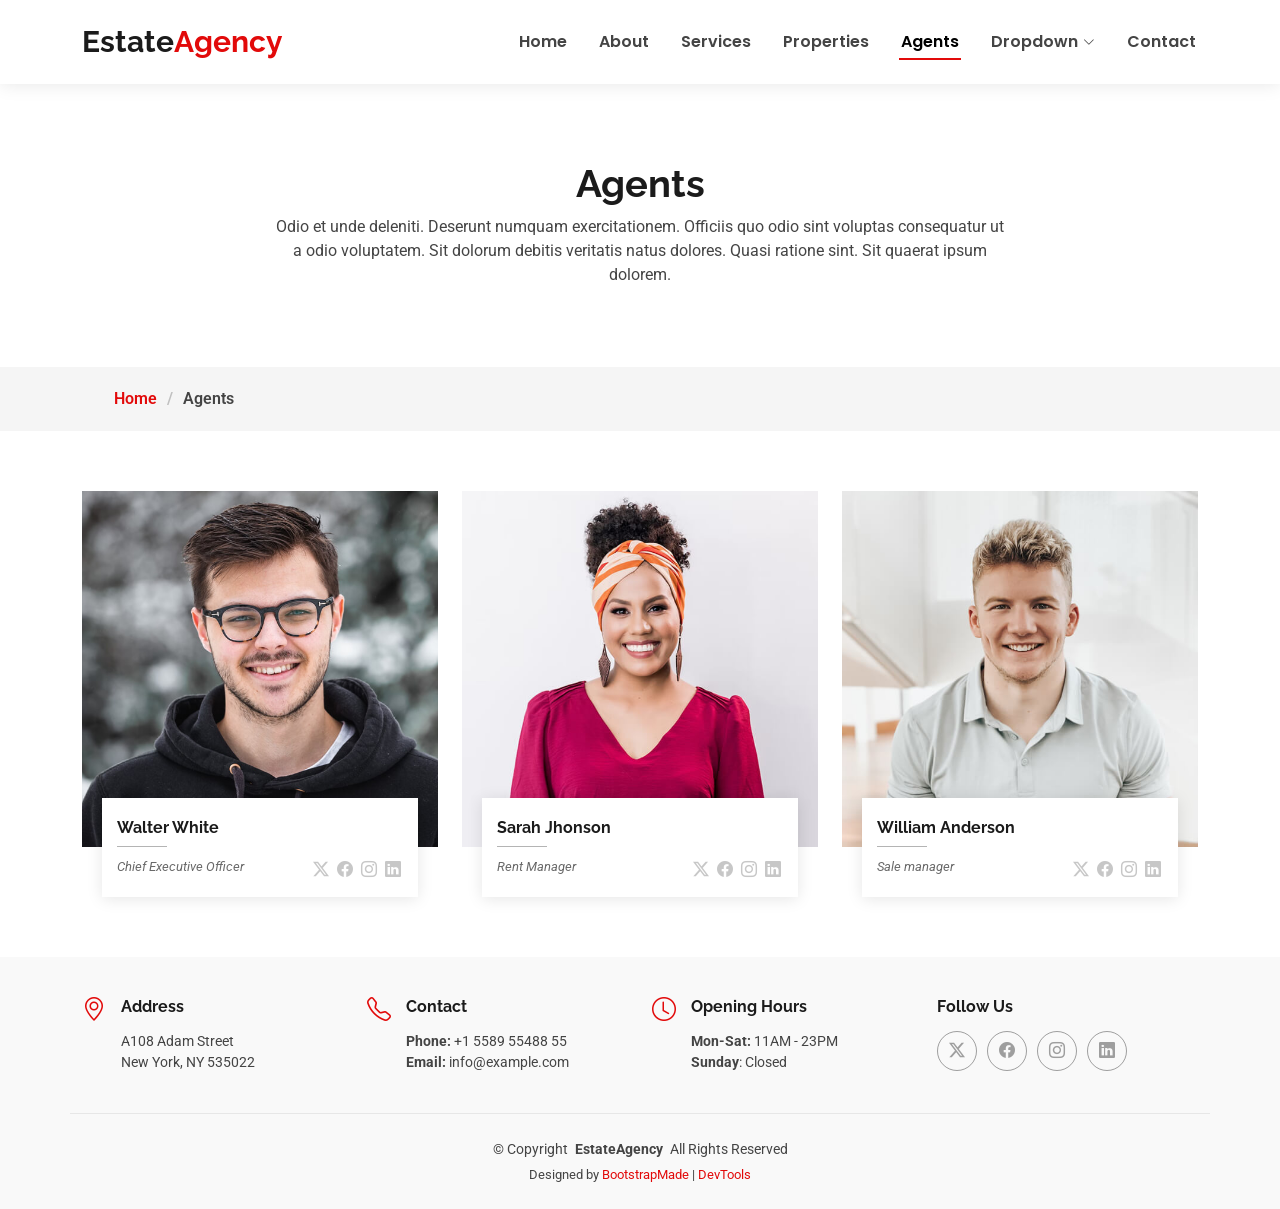
<file: agents.html>
<!DOCTYPE html>
<html lang="en">

<head>
  <meta charset="utf-8">
  <meta content="width=device-width, initial-scale=1.0" name="viewport">
  <title>Agents - EstateAgency Bootstrap Template</title>
  <meta name="description" content="">
  <meta name="keywords" content="">

  <!-- Favicons -->
  <link href="assets/img/favicon.png" rel="icon">
  <link href="assets/img/apple-touch-icon.png" rel="apple-touch-icon">

  <!-- Fonts -->
  <link href="https://fonts.googleapis.com" rel="preconnect">
  <link href="https://fonts.gstatic.com" rel="preconnect" crossorigin>
  <link href="https://fonts.googleapis.com/css2?family=Roboto:ital,wght@0,100;0,300;0,400;0,500;0,700;0,900;1,100;1,300;1,400;1,500;1,700;1,900&family=Poppins:ital,wght@0,100;0,200;0,300;0,400;0,500;0,600;0,700;0,800;0,900;1,100;1,200;1,300;1,400;1,500;1,600;1,700;1,800;1,900&family=Raleway:ital,wght@0,100;0,200;0,300;0,400;0,500;0,600;0,700;0,800;0,900;1,100;1,200;1,300;1,400;1,500;1,600;1,700;1,800;1,900&display=swap" rel="stylesheet">

  <!-- Vendor CSS Files -->
  <link href="assets/vendor/bootstrap/css/bootstrap.min.css" rel="stylesheet">
  <link href="assets/vendor/bootstrap-icons/bootstrap-icons.css" rel="stylesheet">
  <link href="assets/vendor/aos/aos.css" rel="stylesheet">
  <link href="assets/vendor/fontawesome-free/css/all.min.css" rel="stylesheet">
  <link href="assets/vendor/swiper/swiper-bundle.min.css" rel="stylesheet">

  <!-- Main CSS File -->
  <link href="assets/css/main.css" rel="stylesheet">

  <!-- =======================================================
  * Template Name: EstateAgency
  * Template URL: https://bootstrapmade.com/real-estate-agency-bootstrap-template/
  * Updated: Apr 08 2026 with Bootstrap v5.3.8
  * Author: BootstrapMade.com
  * License: https://bootstrapmade.com/license/
  ======================================================== -->
</head>

<body class="agents-page">

  <header id="header" class="header d-flex align-items-center fixed-top">
    <div class="container-fluid container-xl position-relative d-flex align-items-center justify-content-between">

      <a href="index.html" class="logo d-flex align-items-center">
        <!-- Uncomment the line below if you also wish to use an image logo -->
        <!-- <img src="assets/img/logo.png" alt=""> -->
        <h1 class="sitename">Estate<span>Agency</span></h1>
      </a>

      <nav id="navmenu" class="navmenu">
        <ul>
          <li><a href="index.html">Home</a></li>
          <li><a href="about.html">About</a></li>
          <li><a href="services.html">Services</a></li>
          <li><a href="properties.html">Properties</a></li>
          <li><a href="agents.html" class="active">Agents</a></li>
          <li class="dropdown"><a href="#"><span>Dropdown</span> <i class="bi bi-chevron-down toggle-dropdown"></i></a>
            <ul>
              <li><a href="#">Dropdown 1</a></li>
              <li class="dropdown"><a href="#"><span>Deep Dropdown</span> <i class="bi bi-chevron-down toggle-dropdown"></i></a>
                <ul>
                  <li><a href="#">Deep Dropdown 1</a></li>
                  <li><a href="#">Deep Dropdown 2</a></li>
                  <li><a href="#">Deep Dropdown 3</a></li>
                  <li><a href="#">Deep Dropdown 4</a></li>
                  <li><a href="#">Deep Dropdown 5</a></li>
                </ul>
              </li>
              <li><a href="#">Dropdown 2</a></li>
              <li><a href="#">Dropdown 3</a></li>
              <li><a href="#">Dropdown 4</a></li>
            </ul>
          </li>
          <li><a href="contact.html">Contact</a></li>
        </ul>
        <i class="mobile-nav-toggle d-xl-none bi bi-list"></i>
      </nav>

    </div>
  </header>

  <main class="main">

    <!-- Page Title -->
    <div class="page-title" data-aos="fade">
      <div class="heading">
        <div class="container">
          <div class="row d-flex justify-content-center text-center">
            <div class="col-lg-8">
              <h1>Agents</h1>
              <p class="mb-0">Odio et unde deleniti. Deserunt numquam exercitationem. Officiis quo odio sint voluptas consequatur ut a odio voluptatem. Sit dolorum debitis veritatis natus dolores. Quasi ratione sint. Sit quaerat ipsum dolorem.</p>
            </div>
          </div>
        </div>
      </div>
      <nav class="breadcrumbs">
        <div class="container">
          <ol>
            <li><a href="index.html">Home</a></li>
            <li class="current">Agents</li>
          </ol>
        </div>
      </nav>
    </div><!-- End Page Title -->

    <!-- Agents Section -->
    <section id="agents" class="agents section">

      <div class="container">

        <div class="row gy-5">

          <div class="col-lg-4 col-md-6" data-aos="fade-up" data-aos-delay="100">
            <div class="member">
              <div class="pic"><img src="assets/img/team/team-1.jpg" class="img-fluid" alt=""></div>
              <div class="member-info">
                <h4>Walter White</h4>
                <span>Chief Executive Officer</span>
                <div class="social">
                  <a href=""><i class="bi bi-twitter-x"></i></a>
                  <a href=""><i class="bi bi-facebook"></i></a>
                  <a href=""><i class="bi bi-instagram"></i></a>
                  <a href=""><i class="bi bi-linkedin"></i></a>
                </div>
              </div>
            </div>
          </div><!-- End Team Member -->

          <div class="col-lg-4 col-md-6" data-aos="fade-up" data-aos-delay="200">
            <div class="member">
              <div class="pic"><img src="assets/img/team/team-2.jpg" class="img-fluid" alt=""></div>
              <div class="member-info">
                <h4>Sarah Jhonson</h4>
                <span>Rent Manager</span>
                <div class="social">
                  <a href=""><i class="bi bi-twitter-x"></i></a>
                  <a href=""><i class="bi bi-facebook"></i></a>
                  <a href=""><i class="bi bi-instagram"></i></a>
                  <a href=""><i class="bi bi-linkedin"></i></a>
                </div>
              </div>
            </div>
          </div><!-- End Team Member -->

          <div class="col-lg-4 col-md-6" data-aos="fade-up" data-aos-delay="300">
            <div class="member">
              <div class="pic"><img src="assets/img/team/team-3.jpg" class="img-fluid" alt=""></div>
              <div class="member-info">
                <h4>William Anderson</h4>
                <span>Sale manager<br></span>
                <div class="social">
                  <a href=""><i class="bi bi-twitter-x"></i></a>
                  <a href=""><i class="bi bi-facebook"></i></a>
                  <a href=""><i class="bi bi-instagram"></i></a>
                  <a href=""><i class="bi bi-linkedin"></i></a>
                </div>
              </div>
            </div>
          </div><!-- End Team Member -->

        </div>

      </div>

    </section><!-- /Agents Section -->

  </main>

  <footer id="footer" class="footer light-background">

    <div class="container">
      <div class="row gy-3">
        <div class="col-lg-3 col-md-6 d-flex">
          <i class="bi bi-geo-alt icon"></i>
          <div class="address">
            <h4>Address</h4>
            <p>A108 Adam Street</p>
            <p>New York, NY 535022</p>
            <p></p>
          </div>

        </div>

        <div class="col-lg-3 col-md-6 d-flex">
          <i class="bi bi-telephone icon"></i>
          <div>
            <h4>Contact</h4>
            <p>
              <strong>Phone:</strong> <span>+1 5589 55488 55</span><br>
              <strong>Email:</strong> <span>info@example.com</span><br>
            </p>
          </div>
        </div>

        <div class="col-lg-3 col-md-6 d-flex">
          <i class="bi bi-clock icon"></i>
          <div>
            <h4>Opening Hours</h4>
            <p>
              <strong>Mon-Sat:</strong> <span>11AM - 23PM</span><br>
              <strong>Sunday</strong>: <span>Closed</span>
            </p>
          </div>
        </div>

        <div class="col-lg-3 col-md-6">
          <h4>Follow Us</h4>
          <div class="social-links d-flex">
            <a href="#" class="twitter"><i class="bi bi-twitter-x"></i></a>
            <a href="#" class="facebook"><i class="bi bi-facebook"></i></a>
            <a href="#" class="instagram"><i class="bi bi-instagram"></i></a>
            <a href="#" class="linkedin"><i class="bi bi-linkedin"></i></a>
          </div>
        </div>

      </div>
    </div>

    <div class="container copyright text-center mt-4">
      <p>© <span>Copyright</span> <strong class="px-1 sitename">EstateAgency</strong> <span>All Rights Reserved</span></p>
      <div class="credits">
        <!-- All the links in the footer should remain intact. -->
        <!-- You can delete the links only if you've purchased the pro version. -->
        <!-- Licensing information: https://bootstrapmade.com/license/ -->
        <!-- Purchase the pro version with working PHP/AJAX contact form: [buy-url] -->
        Designed by <a href="https://bootstrapmade.com/">BootstrapMade</a> | <a href="https://bootstrapmade.com/tools/">DevTools</a>
      </div>
    </div>

  </footer>

  <!-- Scroll Top -->
  <a href="#" id="scroll-top" class="scroll-top d-flex align-items-center justify-content-center"><i class="bi bi-arrow-up-short"></i></a>

  <!-- Preloader -->
  <div id="preloader"></div>

  <!-- Vendor JS Files -->
  <script src="assets/vendor/bootstrap/js/bootstrap.bundle.min.js"></script>
  <script src="assets/vendor/php-email-form/validate.js"></script>
  <script src="assets/vendor/aos/aos.js"></script>
  <script src="assets/vendor/swiper/swiper-bundle.min.js"></script>
  <script src="assets/vendor/purecounter/purecounter_vanilla.js"></script>

  <!-- Main JS File -->
  <script src="assets/js/main.js"></script>

</body>

</html>
</file>
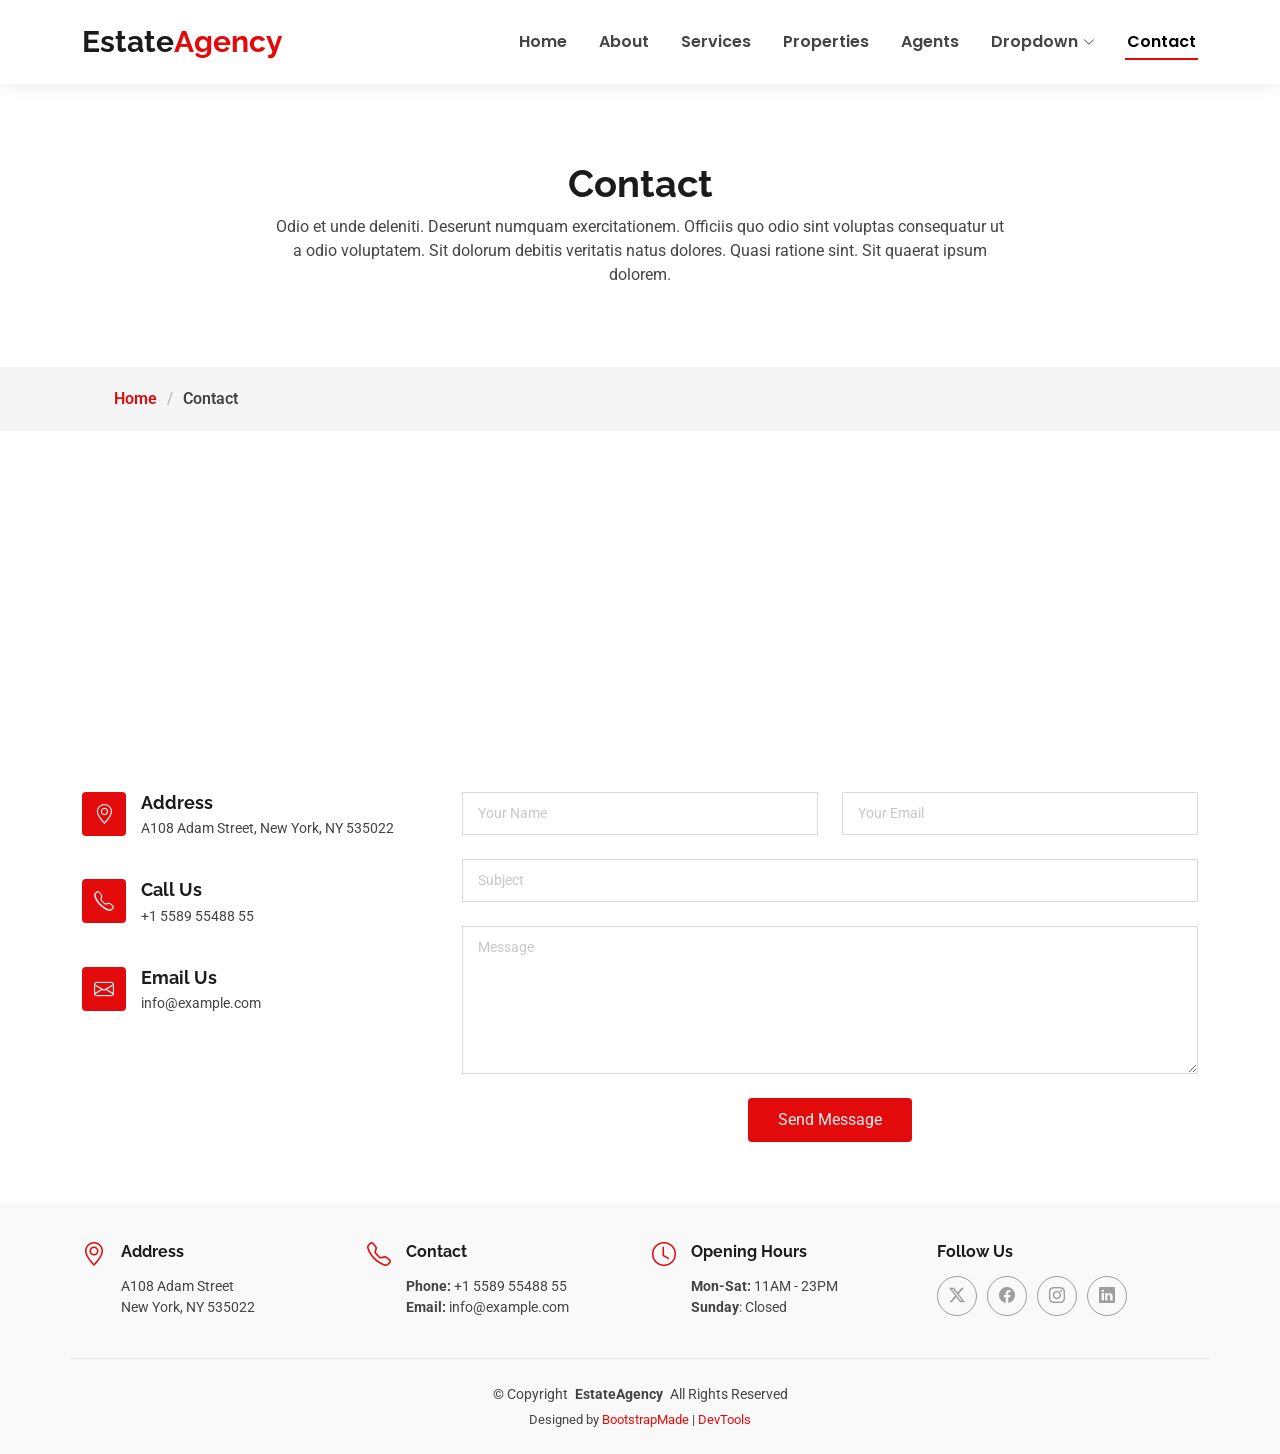
<file: contact.html>
<!DOCTYPE html>
<html lang="en">

<head>
  <meta charset="utf-8">
  <meta content="width=device-width, initial-scale=1.0" name="viewport">
  <title>Contact - EstateAgency Bootstrap Template</title>
  <meta name="description" content="">
  <meta name="keywords" content="">

  <!-- Favicons -->
  <link href="assets/img/favicon.png" rel="icon">
  <link href="assets/img/apple-touch-icon.png" rel="apple-touch-icon">

  <!-- Fonts -->
  <link href="https://fonts.googleapis.com" rel="preconnect">
  <link href="https://fonts.gstatic.com" rel="preconnect" crossorigin>
  <link href="https://fonts.googleapis.com/css2?family=Roboto:ital,wght@0,100;0,300;0,400;0,500;0,700;0,900;1,100;1,300;1,400;1,500;1,700;1,900&family=Poppins:ital,wght@0,100;0,200;0,300;0,400;0,500;0,600;0,700;0,800;0,900;1,100;1,200;1,300;1,400;1,500;1,600;1,700;1,800;1,900&family=Raleway:ital,wght@0,100;0,200;0,300;0,400;0,500;0,600;0,700;0,800;0,900;1,100;1,200;1,300;1,400;1,500;1,600;1,700;1,800;1,900&display=swap" rel="stylesheet">

  <!-- Vendor CSS Files -->
  <link href="assets/vendor/bootstrap/css/bootstrap.min.css" rel="stylesheet">
  <link href="assets/vendor/bootstrap-icons/bootstrap-icons.css" rel="stylesheet">
  <link href="assets/vendor/aos/aos.css" rel="stylesheet">
  <link href="assets/vendor/fontawesome-free/css/all.min.css" rel="stylesheet">
  <link href="assets/vendor/swiper/swiper-bundle.min.css" rel="stylesheet">

  <!-- Main CSS File -->
  <link href="assets/css/main.css" rel="stylesheet">

  <!-- =======================================================
  * Template Name: EstateAgency
  * Template URL: https://bootstrapmade.com/real-estate-agency-bootstrap-template/
  * Updated: Apr 08 2026 with Bootstrap v5.3.8
  * Author: BootstrapMade.com
  * License: https://bootstrapmade.com/license/
  ======================================================== -->
</head>

<body class="contact-page">

  <header id="header" class="header d-flex align-items-center fixed-top">
    <div class="container-fluid container-xl position-relative d-flex align-items-center justify-content-between">

      <a href="index.html" class="logo d-flex align-items-center">
        <!-- Uncomment the line below if you also wish to use an image logo -->
        <!-- <img src="assets/img/logo.png" alt=""> -->
        <h1 class="sitename">Estate<span>Agency</span></h1>
      </a>

      <nav id="navmenu" class="navmenu">
        <ul>
          <li><a href="index.html">Home</a></li>
          <li><a href="about.html">About</a></li>
          <li><a href="services.html">Services</a></li>
          <li><a href="properties.html">Properties</a></li>
          <li><a href="agents.html">Agents</a></li>
          <li class="dropdown"><a href="#"><span>Dropdown</span> <i class="bi bi-chevron-down toggle-dropdown"></i></a>
            <ul>
              <li><a href="#">Dropdown 1</a></li>
              <li class="dropdown"><a href="#"><span>Deep Dropdown</span> <i class="bi bi-chevron-down toggle-dropdown"></i></a>
                <ul>
                  <li><a href="#">Deep Dropdown 1</a></li>
                  <li><a href="#">Deep Dropdown 2</a></li>
                  <li><a href="#">Deep Dropdown 3</a></li>
                  <li><a href="#">Deep Dropdown 4</a></li>
                  <li><a href="#">Deep Dropdown 5</a></li>
                </ul>
              </li>
              <li><a href="#">Dropdown 2</a></li>
              <li><a href="#">Dropdown 3</a></li>
              <li><a href="#">Dropdown 4</a></li>
            </ul>
          </li>
          <li><a href="contact.html" class="active">Contact</a></li>
        </ul>
        <i class="mobile-nav-toggle d-xl-none bi bi-list"></i>
      </nav>

    </div>
  </header>

  <main class="main">

    <!-- Page Title -->
    <div class="page-title" data-aos="fade">
      <div class="heading">
        <div class="container">
          <div class="row d-flex justify-content-center text-center">
            <div class="col-lg-8">
              <h1>Contact</h1>
              <p class="mb-0">Odio et unde deleniti. Deserunt numquam exercitationem. Officiis quo odio sint voluptas consequatur ut a odio voluptatem. Sit dolorum debitis veritatis natus dolores. Quasi ratione sint. Sit quaerat ipsum dolorem.</p>
            </div>
          </div>
        </div>
      </div>
      <nav class="breadcrumbs">
        <div class="container">
          <ol>
            <li><a href="index.html">Home</a></li>
            <li class="current">Contact</li>
          </ol>
        </div>
      </nav>
    </div><!-- End Page Title -->

    <!-- Contact Section -->
    <section id="contact" class="contact section">

      <div class="container" data-aos="fade-up" data-aos-delay="100">

        <div class="mb-4" data-aos="fade-up" data-aos-delay="200">
          <iframe style="border:0; width: 100%; height: 270px;" src="https://www.google.com/maps/embed?pb=!1m14!1m8!1m3!1d48389.78314118045!2d-74.006138!3d40.710059!3m2!1i1024!2i768!4f13.1!3m3!1m2!1s0x89c25a22a3bda30d%3A0xb89d1fe6bc499443!2sDowntown%20Conference%20Center!5e0!3m2!1sen!2sus!4v1676961268712!5m2!1sen!2sus" frameborder="0" allowfullscreen="" loading="lazy" referrerpolicy="no-referrer-when-downgrade"></iframe>
        </div><!-- End Google Maps -->

        <div class="row gy-4">

          <div class="col-lg-4">
            <div class="info-item d-flex" data-aos="fade-up" data-aos-delay="300">
              <i class="bi bi-geo-alt flex-shrink-0"></i>
              <div>
                <h3>Address</h3>
                <p>A108 Adam Street, New York, NY 535022</p>
              </div>
            </div><!-- End Info Item -->

            <div class="info-item d-flex" data-aos="fade-up" data-aos-delay="400">
              <i class="bi bi-telephone flex-shrink-0"></i>
              <div>
                <h3>Call Us</h3>
                <p>+1 5589 55488 55</p>
              </div>
            </div><!-- End Info Item -->

            <div class="info-item d-flex" data-aos="fade-up" data-aos-delay="500">
              <i class="bi bi-envelope flex-shrink-0"></i>
              <div>
                <h3>Email Us</h3>
                <p>info@example.com</p>
              </div>
            </div><!-- End Info Item -->

          </div>

          <div class="col-lg-8">
            <form action="forms/contact.php" method="post" class="php-email-form" data-aos="fade-up" data-aos-delay="200">
              <div class="row gy-4">

                <div class="col-md-6">
                  <input type="text" name="name" class="form-control" placeholder="Your Name" required="">
                </div>

                <div class="col-md-6 ">
                  <input type="email" class="form-control" name="email" placeholder="Your Email" required="">
                </div>

                <div class="col-md-12">
                  <input type="text" class="form-control" name="subject" placeholder="Subject" required="">
                </div>

                <div class="col-md-12">
                  <textarea class="form-control" name="message" rows="6" placeholder="Message" required=""></textarea>
                </div>

                <div class="col-md-12 text-center">
                  <div class="loading">Loading</div>
                  <div class="error-message"></div>
                  <div class="sent-message">Your message has been sent. Thank you!</div>

                  <button type="submit">Send Message</button>
                </div>

              </div>
            </form>
          </div><!-- End Contact Form -->

        </div>

      </div>

    </section><!-- /Contact Section -->

  </main>

  <footer id="footer" class="footer light-background">

    <div class="container">
      <div class="row gy-3">
        <div class="col-lg-3 col-md-6 d-flex">
          <i class="bi bi-geo-alt icon"></i>
          <div class="address">
            <h4>Address</h4>
            <p>A108 Adam Street</p>
            <p>New York, NY 535022</p>
            <p></p>
          </div>

        </div>

        <div class="col-lg-3 col-md-6 d-flex">
          <i class="bi bi-telephone icon"></i>
          <div>
            <h4>Contact</h4>
            <p>
              <strong>Phone:</strong> <span>+1 5589 55488 55</span><br>
              <strong>Email:</strong> <span>info@example.com</span><br>
            </p>
          </div>
        </div>

        <div class="col-lg-3 col-md-6 d-flex">
          <i class="bi bi-clock icon"></i>
          <div>
            <h4>Opening Hours</h4>
            <p>
              <strong>Mon-Sat:</strong> <span>11AM - 23PM</span><br>
              <strong>Sunday</strong>: <span>Closed</span>
            </p>
          </div>
        </div>

        <div class="col-lg-3 col-md-6">
          <h4>Follow Us</h4>
          <div class="social-links d-flex">
            <a href="#" class="twitter"><i class="bi bi-twitter-x"></i></a>
            <a href="#" class="facebook"><i class="bi bi-facebook"></i></a>
            <a href="#" class="instagram"><i class="bi bi-instagram"></i></a>
            <a href="#" class="linkedin"><i class="bi bi-linkedin"></i></a>
          </div>
        </div>

      </div>
    </div>

    <div class="container copyright text-center mt-4">
      <p>© <span>Copyright</span> <strong class="px-1 sitename">EstateAgency</strong> <span>All Rights Reserved</span></p>
      <div class="credits">
        <!-- All the links in the footer should remain intact. -->
        <!-- You can delete the links only if you've purchased the pro version. -->
        <!-- Licensing information: https://bootstrapmade.com/license/ -->
        <!-- Purchase the pro version with working PHP/AJAX contact form: [buy-url] -->
        Designed by <a href="https://bootstrapmade.com/">BootstrapMade</a> | <a href="https://bootstrapmade.com/tools/">DevTools</a>
      </div>
    </div>

  </footer>

  <!-- Scroll Top -->
  <a href="#" id="scroll-top" class="scroll-top d-flex align-items-center justify-content-center"><i class="bi bi-arrow-up-short"></i></a>

  <!-- Preloader -->
  <div id="preloader"></div>

  <!-- Vendor JS Files -->
  <script src="assets/vendor/bootstrap/js/bootstrap.bundle.min.js"></script>
  <script src="assets/vendor/php-email-form/validate.js"></script>
  <script src="assets/vendor/aos/aos.js"></script>
  <script src="assets/vendor/swiper/swiper-bundle.min.js"></script>
  <script src="assets/vendor/purecounter/purecounter_vanilla.js"></script>

  <!-- Main JS File -->
  <script src="assets/js/main.js"></script>

</body>

</html>
</file>
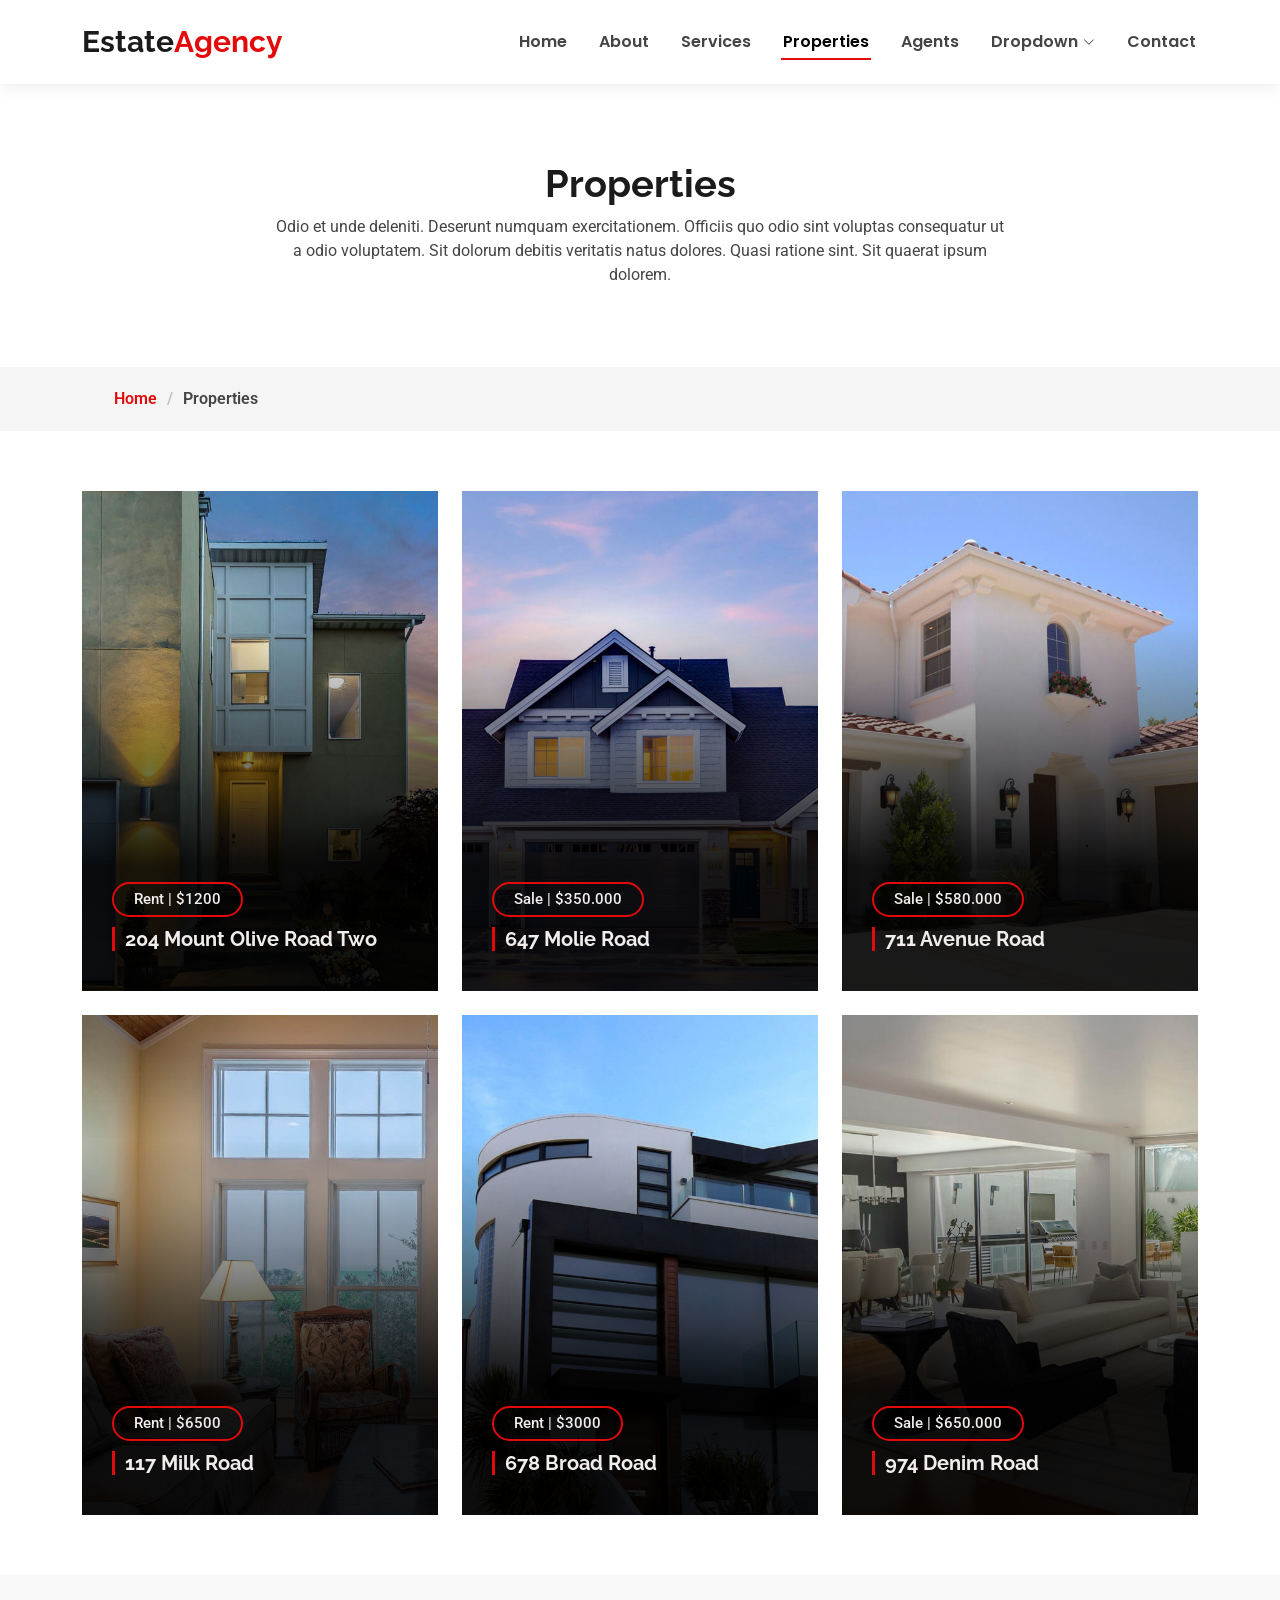
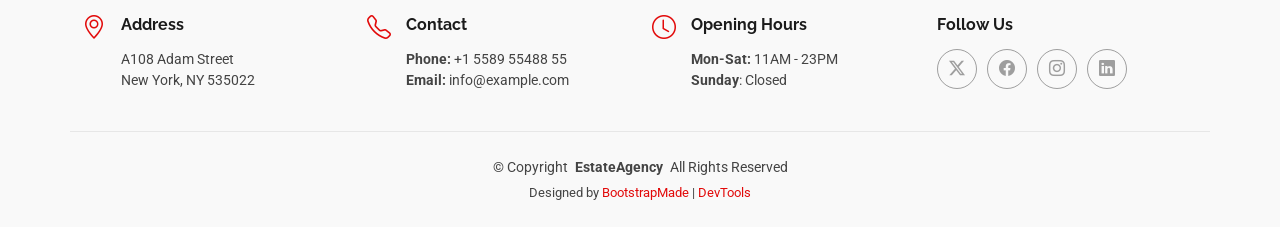
<file: properties.html>
<!DOCTYPE html>
<html lang="en">

<head>
  <meta charset="utf-8">
  <meta content="width=device-width, initial-scale=1.0" name="viewport">
  <title>Properties - EstateAgency Bootstrap Template</title>
  <meta name="description" content="">
  <meta name="keywords" content="">

  <!-- Favicons -->
  <link href="assets/img/favicon.png" rel="icon">
  <link href="assets/img/apple-touch-icon.png" rel="apple-touch-icon">

  <!-- Fonts -->
  <link href="https://fonts.googleapis.com" rel="preconnect">
  <link href="https://fonts.gstatic.com" rel="preconnect" crossorigin>
  <link href="https://fonts.googleapis.com/css2?family=Roboto:ital,wght@0,100;0,300;0,400;0,500;0,700;0,900;1,100;1,300;1,400;1,500;1,700;1,900&family=Poppins:ital,wght@0,100;0,200;0,300;0,400;0,500;0,600;0,700;0,800;0,900;1,100;1,200;1,300;1,400;1,500;1,600;1,700;1,800;1,900&family=Raleway:ital,wght@0,100;0,200;0,300;0,400;0,500;0,600;0,700;0,800;0,900;1,100;1,200;1,300;1,400;1,500;1,600;1,700;1,800;1,900&display=swap" rel="stylesheet">

  <!-- Vendor CSS Files -->
  <link href="assets/vendor/bootstrap/css/bootstrap.min.css" rel="stylesheet">
  <link href="assets/vendor/bootstrap-icons/bootstrap-icons.css" rel="stylesheet">
  <link href="assets/vendor/aos/aos.css" rel="stylesheet">
  <link href="assets/vendor/fontawesome-free/css/all.min.css" rel="stylesheet">
  <link href="assets/vendor/swiper/swiper-bundle.min.css" rel="stylesheet">

  <!-- Main CSS File -->
  <link href="assets/css/main.css" rel="stylesheet">

  <!-- =======================================================
  * Template Name: EstateAgency
  * Template URL: https://bootstrapmade.com/real-estate-agency-bootstrap-template/
  * Updated: Apr 08 2026 with Bootstrap v5.3.8
  * Author: BootstrapMade.com
  * License: https://bootstrapmade.com/license/
  ======================================================== -->
</head>

<body class="properties-page">

  <header id="header" class="header d-flex align-items-center fixed-top">
    <div class="container-fluid container-xl position-relative d-flex align-items-center justify-content-between">

      <a href="index.html" class="logo d-flex align-items-center">
        <!-- Uncomment the line below if you also wish to use an image logo -->
        <!-- <img src="assets/img/logo.png" alt=""> -->
        <h1 class="sitename">Estate<span>Agency</span></h1>
      </a>

      <nav id="navmenu" class="navmenu">
        <ul>
          <li><a href="index.html">Home</a></li>
          <li><a href="about.html">About</a></li>
          <li><a href="services.html">Services</a></li>
          <li><a href="properties.html" class="active">Properties</a></li>
          <li><a href="agents.html">Agents</a></li>
          <li class="dropdown"><a href="#"><span>Dropdown</span> <i class="bi bi-chevron-down toggle-dropdown"></i></a>
            <ul>
              <li><a href="#">Dropdown 1</a></li>
              <li class="dropdown"><a href="#"><span>Deep Dropdown</span> <i class="bi bi-chevron-down toggle-dropdown"></i></a>
                <ul>
                  <li><a href="#">Deep Dropdown 1</a></li>
                  <li><a href="#">Deep Dropdown 2</a></li>
                  <li><a href="#">Deep Dropdown 3</a></li>
                  <li><a href="#">Deep Dropdown 4</a></li>
                  <li><a href="#">Deep Dropdown 5</a></li>
                </ul>
              </li>
              <li><a href="#">Dropdown 2</a></li>
              <li><a href="#">Dropdown 3</a></li>
              <li><a href="#">Dropdown 4</a></li>
            </ul>
          </li>
          <li><a href="contact.html">Contact</a></li>
        </ul>
        <i class="mobile-nav-toggle d-xl-none bi bi-list"></i>
      </nav>

    </div>
  </header>

  <main class="main">

    <!-- Page Title -->
    <div class="page-title" data-aos="fade">
      <div class="heading">
        <div class="container">
          <div class="row d-flex justify-content-center text-center">
            <div class="col-lg-8">
              <h1>Properties</h1>
              <p class="mb-0">Odio et unde deleniti. Deserunt numquam exercitationem. Officiis quo odio sint voluptas consequatur ut a odio voluptatem. Sit dolorum debitis veritatis natus dolores. Quasi ratione sint. Sit quaerat ipsum dolorem.</p>
            </div>
          </div>
        </div>
      </div>
      <nav class="breadcrumbs">
        <div class="container">
          <ol>
            <li><a href="index.html">Home</a></li>
            <li class="current">Properties</li>
          </ol>
        </div>
      </nav>
    </div><!-- End Page Title -->

    <!-- Real Estate Section -->
    <section id="real-estate" class="real-estate section">

      <div class="container">

        <div class="row gy-4">

          <div class="col-xl-4 col-md-6" data-aos="fade-up" data-aos-delay="100">
            <div class="card">
              <img src="assets/img/properties/property-1.jpg" alt="" class="img-fluid">
              <div class="card-body">
                <span class="sale-rent">Rent | $1200</span>
                <h3><a href="property-single.html" class="stretched-link">204 Mount Olive Road Two</a></h3>
                <div class="card-content d-flex flex-column justify-content-center text-center">
                  <div class="row propery-info">
                    <div class="col">Area</div>
                    <div class="col">Beds</div>
                    <div class="col">Baths</div>
                    <div class="col">Garages</div>
                  </div>
                  <div class="row">
                    <div class="col">340m2</div>
                    <div class="col">5</div>
                    <div class="col">2</div>
                    <div class="col">1</div>
                  </div>
                </div>
              </div>
            </div>
          </div><!-- End Property Item -->

          <div class="col-xl-4 col-md-6" data-aos="fade-up" data-aos-delay="200">
            <div class="card">
              <img src="assets/img/properties/property-2.jpg" alt="" class="img-fluid">
              <div class="card-body">
                <span class="sale-rent">Sale | $350.000</span>
                <h3><a href="property-single.html" class="stretched-link">647 Molie Road</a></h3>
                <div class="card-content d-flex flex-column justify-content-center text-center">
                  <div class="row propery-info">
                    <div class="col">Area</div>
                    <div class="col">Beds</div>
                    <div class="col">Baths</div>
                    <div class="col">Garages</div>
                  </div>
                  <div class="row">
                    <div class="col">340m2</div>
                    <div class="col">5</div>
                    <div class="col">2</div>
                    <div class="col">1</div>
                  </div>
                </div>
              </div>
            </div>
          </div><!-- End Property Item -->

          <div class="col-xl-4 col-md-6" data-aos="fade-up" data-aos-delay="300">
            <div class="card">
              <img src="assets/img/properties/property-3.jpg" alt="" class="img-fluid">
              <div class="card-body">
                <span class="sale-rent">Sale | $580.000</span>
                <h3><a href="property-single.html" class="stretched-link">711 Avenue Road</a></h3>
                <div class="card-content d-flex flex-column justify-content-center text-center">
                  <div class="row propery-info">
                    <div class="col">Area</div>
                    <div class="col">Beds</div>
                    <div class="col">Baths</div>
                    <div class="col">Garages</div>
                  </div>
                  <div class="row">
                    <div class="col">340m2</div>
                    <div class="col">5</div>
                    <div class="col">2</div>
                    <div class="col">1</div>
                  </div>
                </div>
              </div>
            </div>
          </div><!-- End Property Item -->

          <div class="col-xl-4 col-md-6" data-aos="fade-up" data-aos-delay="400">
            <div class="card">
              <img src="assets/img/properties/property-4.jpg" alt="" class="img-fluid">
              <div class="card-body">
                <span class="sale-rent">Rent | $6500</span>
                <h3><a href="property-single.html" class="stretched-link">117 Milk Road</a></h3>
                <div class="card-content d-flex flex-column justify-content-center text-center">
                  <div class="row propery-info">
                    <div class="col">Area</div>
                    <div class="col">Beds</div>
                    <div class="col">Baths</div>
                    <div class="col">Garages</div>
                  </div>
                  <div class="row">
                    <div class="col">340m2</div>
                    <div class="col">5</div>
                    <div class="col">2</div>
                    <div class="col">1</div>
                  </div>
                </div>
              </div>
            </div>
          </div><!-- End Property Item -->

          <div class="col-xl-4 col-md-6" data-aos="fade-up" data-aos-delay="500">
            <div class="card">
              <img src="assets/img/properties/property-5.jpg" alt="" class="img-fluid">
              <div class="card-body">
                <span class="sale-rent">Rent | $3000</span>
                <h3><a href="property-single.html" class="stretched-link">678 Broad Road</a></h3>
                <div class="card-content d-flex flex-column justify-content-center text-center">
                  <div class="row propery-info">
                    <div class="col">Area</div>
                    <div class="col">Beds</div>
                    <div class="col">Baths</div>
                    <div class="col">Garages</div>
                  </div>
                  <div class="row">
                    <div class="col">340m2</div>
                    <div class="col">5</div>
                    <div class="col">2</div>
                    <div class="col">1</div>
                  </div>
                </div>
              </div>
            </div>
          </div><!-- End Property Item -->

          <div class="col-xl-4 col-md-6" data-aos="fade-up" data-aos-delay="600">
            <div class="card">
              <img src="assets/img/properties/property-6.jpg" alt="" class="img-fluid">
              <div class="card-body">
                <span class="sale-rent">Sale | $650.000</span>
                <h3><a href="property-single.html" class="stretched-link">974 Denim Road</a></h3>
                <div class="card-content d-flex flex-column justify-content-center text-center">
                  <div class="row propery-info">
                    <div class="col">Area</div>
                    <div class="col">Beds</div>
                    <div class="col">Baths</div>
                    <div class="col">Garages</div>
                  </div>
                  <div class="row">
                    <div class="col">340m2</div>
                    <div class="col">5</div>
                    <div class="col">2</div>
                    <div class="col">1</div>
                  </div>
                </div>
              </div>
            </div>
          </div><!-- End Property Item -->

        </div>

      </div>

    </section><!-- /Real Estate Section -->

  </main>

  <footer id="footer" class="footer light-background">

    <div class="container">
      <div class="row gy-3">
        <div class="col-lg-3 col-md-6 d-flex">
          <i class="bi bi-geo-alt icon"></i>
          <div class="address">
            <h4>Address</h4>
            <p>A108 Adam Street</p>
            <p>New York, NY 535022</p>
            <p></p>
          </div>

        </div>

        <div class="col-lg-3 col-md-6 d-flex">
          <i class="bi bi-telephone icon"></i>
          <div>
            <h4>Contact</h4>
            <p>
              <strong>Phone:</strong> <span>+1 5589 55488 55</span><br>
              <strong>Email:</strong> <span>info@example.com</span><br>
            </p>
          </div>
        </div>

        <div class="col-lg-3 col-md-6 d-flex">
          <i class="bi bi-clock icon"></i>
          <div>
            <h4>Opening Hours</h4>
            <p>
              <strong>Mon-Sat:</strong> <span>11AM - 23PM</span><br>
              <strong>Sunday</strong>: <span>Closed</span>
            </p>
          </div>
        </div>

        <div class="col-lg-3 col-md-6">
          <h4>Follow Us</h4>
          <div class="social-links d-flex">
            <a href="#" class="twitter"><i class="bi bi-twitter-x"></i></a>
            <a href="#" class="facebook"><i class="bi bi-facebook"></i></a>
            <a href="#" class="instagram"><i class="bi bi-instagram"></i></a>
            <a href="#" class="linkedin"><i class="bi bi-linkedin"></i></a>
          </div>
        </div>

      </div>
    </div>

    <div class="container copyright text-center mt-4">
      <p>© <span>Copyright</span> <strong class="px-1 sitename">EstateAgency</strong> <span>All Rights Reserved</span></p>
      <div class="credits">
        <!-- All the links in the footer should remain intact. -->
        <!-- You can delete the links only if you've purchased the pro version. -->
        <!-- Licensing information: https://bootstrapmade.com/license/ -->
        <!-- Purchase the pro version with working PHP/AJAX contact form: [buy-url] -->
        Designed by <a href="https://bootstrapmade.com/">BootstrapMade</a> | <a href="https://bootstrapmade.com/tools/">DevTools</a>
      </div>
    </div>

  </footer>

  <!-- Scroll Top -->
  <a href="#" id="scroll-top" class="scroll-top d-flex align-items-center justify-content-center"><i class="bi bi-arrow-up-short"></i></a>

  <!-- Preloader -->
  <div id="preloader"></div>

  <!-- Vendor JS Files -->
  <script src="assets/vendor/bootstrap/js/bootstrap.bundle.min.js"></script>
  <script src="assets/vendor/php-email-form/validate.js"></script>
  <script src="assets/vendor/aos/aos.js"></script>
  <script src="assets/vendor/swiper/swiper-bundle.min.js"></script>
  <script src="assets/vendor/purecounter/purecounter_vanilla.js"></script>

  <!-- Main JS File -->
  <script src="assets/js/main.js"></script>

</body>

</html>
</file>
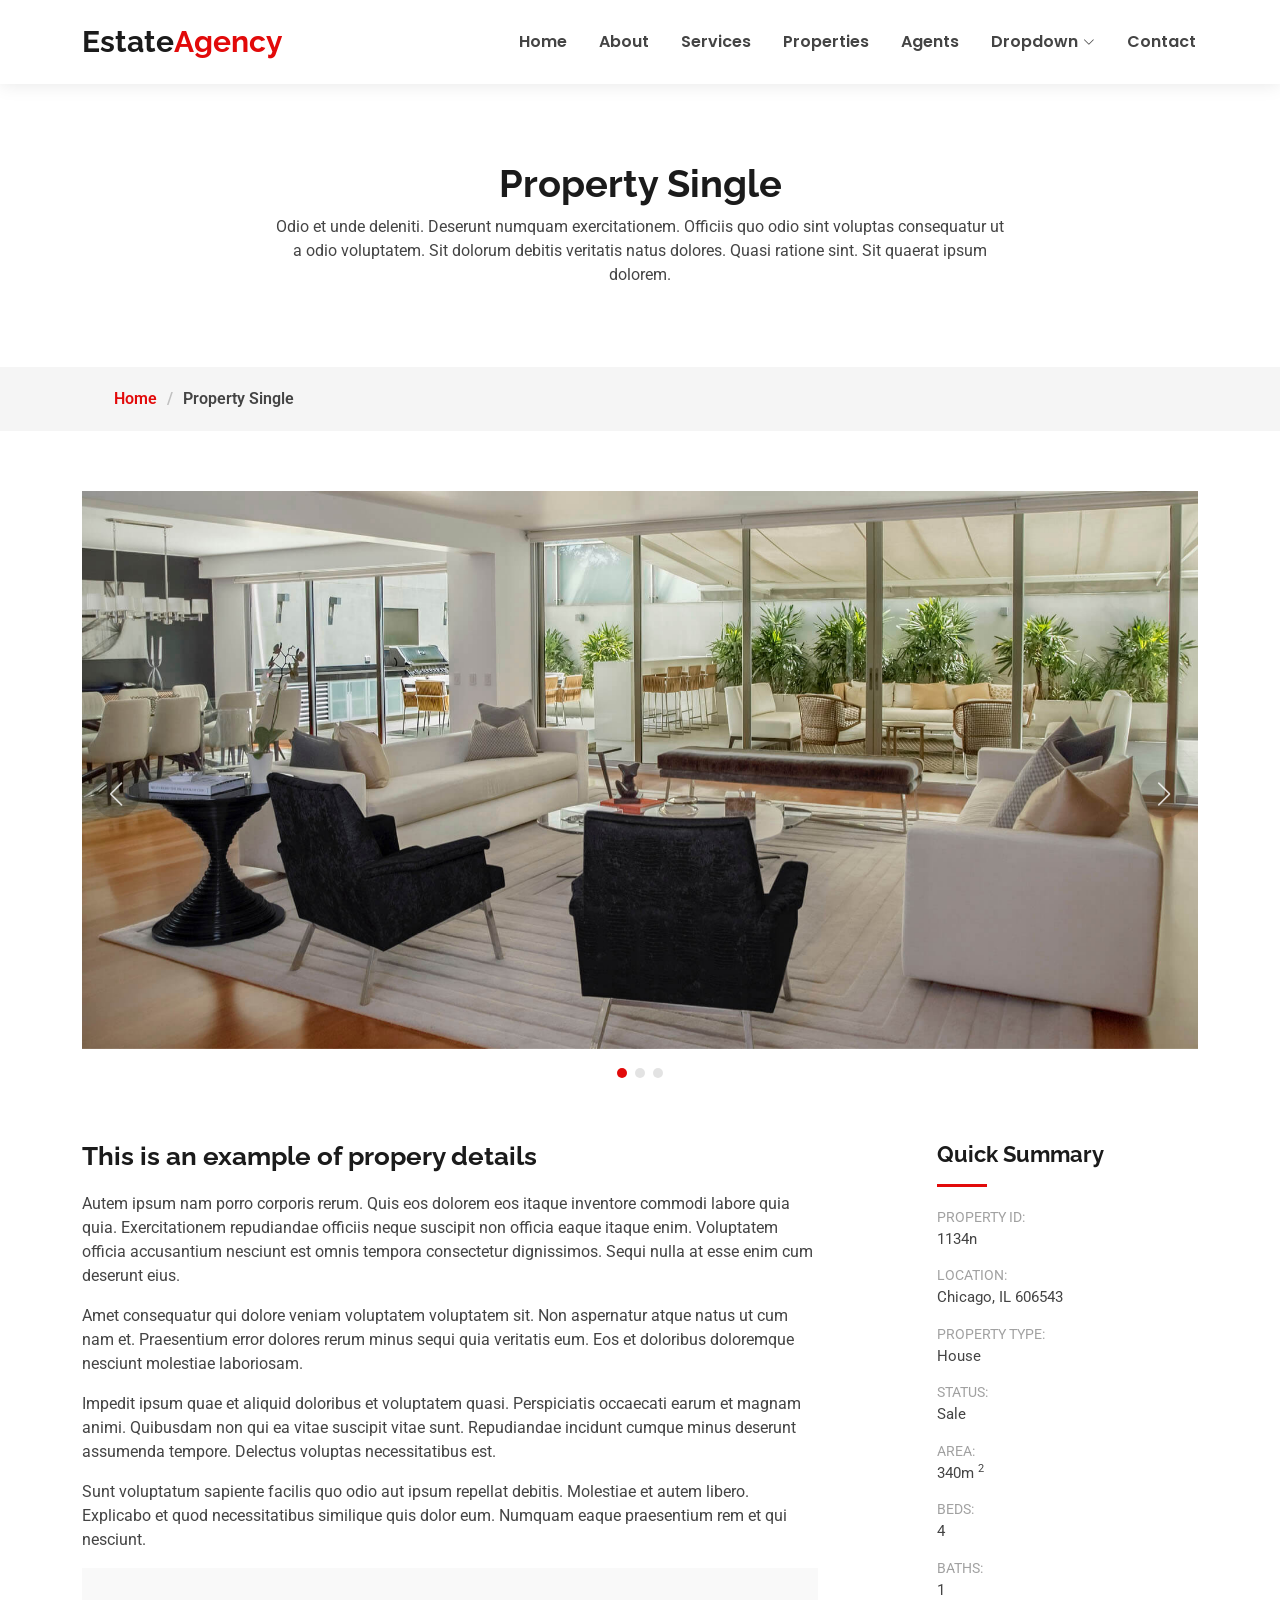
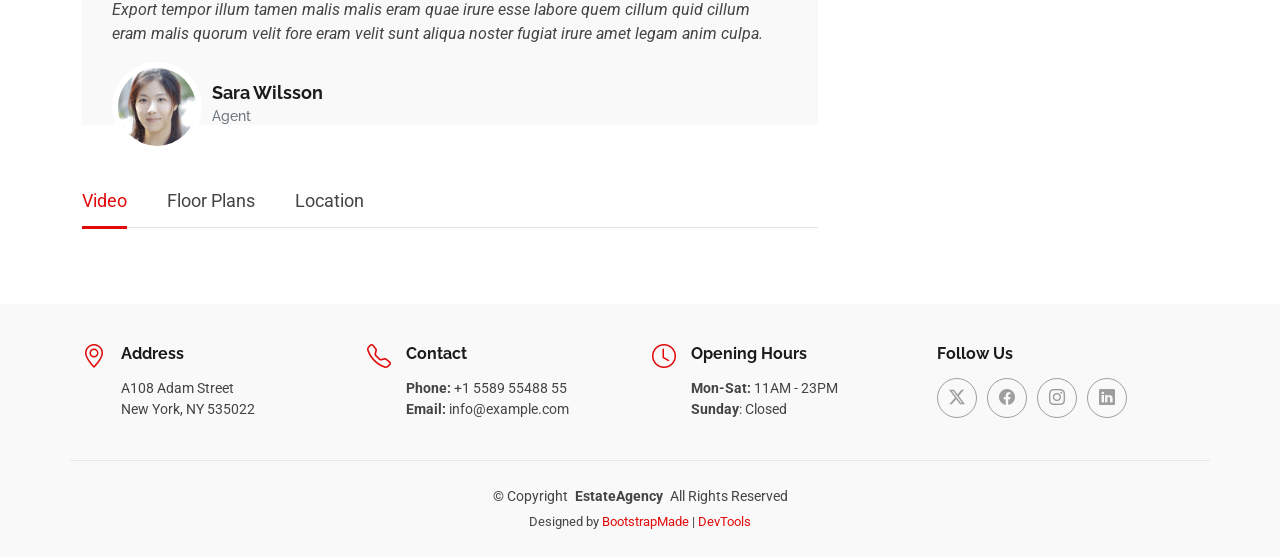
<file: property-single.html>
<!DOCTYPE html>
<html lang="en">

<head>
  <meta charset="utf-8">
  <meta content="width=device-width, initial-scale=1.0" name="viewport">
  <title>Property Single - EstateAgency Bootstrap Template</title>
  <meta name="description" content="">
  <meta name="keywords" content="">

  <!-- Favicons -->
  <link href="assets/img/favicon.png" rel="icon">
  <link href="assets/img/apple-touch-icon.png" rel="apple-touch-icon">

  <!-- Fonts -->
  <link href="https://fonts.googleapis.com" rel="preconnect">
  <link href="https://fonts.gstatic.com" rel="preconnect" crossorigin>
  <link href="https://fonts.googleapis.com/css2?family=Roboto:ital,wght@0,100;0,300;0,400;0,500;0,700;0,900;1,100;1,300;1,400;1,500;1,700;1,900&family=Poppins:ital,wght@0,100;0,200;0,300;0,400;0,500;0,600;0,700;0,800;0,900;1,100;1,200;1,300;1,400;1,500;1,600;1,700;1,800;1,900&family=Raleway:ital,wght@0,100;0,200;0,300;0,400;0,500;0,600;0,700;0,800;0,900;1,100;1,200;1,300;1,400;1,500;1,600;1,700;1,800;1,900&display=swap" rel="stylesheet">

  <!-- Vendor CSS Files -->
  <link href="assets/vendor/bootstrap/css/bootstrap.min.css" rel="stylesheet">
  <link href="assets/vendor/bootstrap-icons/bootstrap-icons.css" rel="stylesheet">
  <link href="assets/vendor/aos/aos.css" rel="stylesheet">
  <link href="assets/vendor/fontawesome-free/css/all.min.css" rel="stylesheet">
  <link href="assets/vendor/swiper/swiper-bundle.min.css" rel="stylesheet">

  <!-- Main CSS File -->
  <link href="assets/css/main.css" rel="stylesheet">

  <!-- =======================================================
  * Template Name: EstateAgency
  * Template URL: https://bootstrapmade.com/real-estate-agency-bootstrap-template/
  * Updated: Apr 08 2026 with Bootstrap v5.3.8
  * Author: BootstrapMade.com
  * License: https://bootstrapmade.com/license/
  ======================================================== -->
</head>

<body class="property-single-page">

  <header id="header" class="header d-flex align-items-center fixed-top">
    <div class="container-fluid container-xl position-relative d-flex align-items-center justify-content-between">

      <a href="index.html" class="logo d-flex align-items-center">
        <!-- Uncomment the line below if you also wish to use an image logo -->
        <!-- <img src="assets/img/logo.png" alt=""> -->
        <h1 class="sitename">Estate<span>Agency</span></h1>
      </a>

      <nav id="navmenu" class="navmenu">
        <ul>
          <li><a href="index.html">Home</a></li>
          <li><a href="about.html">About</a></li>
          <li><a href="services.html">Services</a></li>
          <li><a href="properties.html">Properties</a></li>
          <li><a href="agents.html">Agents</a></li>
          <li class="dropdown"><a href="#"><span>Dropdown</span> <i class="bi bi-chevron-down toggle-dropdown"></i></a>
            <ul>
              <li><a href="#">Dropdown 1</a></li>
              <li class="dropdown"><a href="#"><span>Deep Dropdown</span> <i class="bi bi-chevron-down toggle-dropdown"></i></a>
                <ul>
                  <li><a href="#">Deep Dropdown 1</a></li>
                  <li><a href="#">Deep Dropdown 2</a></li>
                  <li><a href="#">Deep Dropdown 3</a></li>
                  <li><a href="#">Deep Dropdown 4</a></li>
                  <li><a href="#">Deep Dropdown 5</a></li>
                </ul>
              </li>
              <li><a href="#">Dropdown 2</a></li>
              <li><a href="#">Dropdown 3</a></li>
              <li><a href="#">Dropdown 4</a></li>
            </ul>
          </li>
          <li><a href="contact.html">Contact</a></li>
        </ul>
        <i class="mobile-nav-toggle d-xl-none bi bi-list"></i>
      </nav>

    </div>
  </header>

  <main class="main">

    <!-- Page Title -->
    <div class="page-title" data-aos="fade">
      <div class="heading">
        <div class="container">
          <div class="row d-flex justify-content-center text-center">
            <div class="col-lg-8">
              <h1>Property Single</h1>
              <p class="mb-0">Odio et unde deleniti. Deserunt numquam exercitationem. Officiis quo odio sint voluptas consequatur ut a odio voluptatem. Sit dolorum debitis veritatis natus dolores. Quasi ratione sint. Sit quaerat ipsum dolorem.</p>
            </div>
          </div>
        </div>
      </div>
      <nav class="breadcrumbs">
        <div class="container">
          <ol>
            <li><a href="index.html">Home</a></li>
            <li class="current">Property Single</li>
          </ol>
        </div>
      </nav>
    </div><!-- End Page Title -->

    <!-- Real Estate 2 Section -->
    <section id="real-estate-2" class="real-estate-2 section">

      <div class="container" data-aos="fade-up">

        <div class="portfolio-details-slider swiper init-swiper">
          <script type="application/json" class="swiper-config">
            {
              "loop": true,
              "speed": 600,
              "autoplay": {
                "delay": 5000
              },
              "slidesPerView": "auto",
              "navigation": {
                "nextEl": ".swiper-button-next",
                "prevEl": ".swiper-button-prev"
              },
              "pagination": {
                "el": ".swiper-pagination",
                "type": "bullets",
                "clickable": true
              }
            }
          </script>
          <div class="swiper-wrapper align-items-center">

            <div class="swiper-slide">
              <img src="assets/img/property-slide/property-slide-1.jpg" alt="">
            </div>

            <div class="swiper-slide">
              <img src="assets/img/property-slide/property-slide-2.jpg" alt="">
            </div>

            <div class="swiper-slide">
              <img src="assets/img/property-slide/property-slide-3.jpg" alt="">
            </div>

          </div>
          <div class="swiper-button-prev"></div>
          <div class="swiper-button-next"></div>
          <div class="swiper-pagination"></div>
        </div>

        <div class="row justify-content-between gy-4 mt-4">

          <div class="col-lg-8" data-aos="fade-up">

            <div class="portfolio-description">
              <h2>This is an example of propery details</h2>
              <p>
                Autem ipsum nam porro corporis rerum. Quis eos dolorem eos itaque inventore commodi labore quia quia. Exercitationem repudiandae officiis neque suscipit non officia eaque itaque enim. Voluptatem officia accusantium nesciunt est omnis tempora consectetur dignissimos. Sequi nulla at esse enim cum deserunt eius.
              </p>
              <p>
                Amet consequatur qui dolore veniam voluptatem voluptatem sit. Non aspernatur atque natus ut cum nam et. Praesentium error dolores rerum minus sequi quia veritatis eum. Eos et doloribus doloremque nesciunt molestiae laboriosam.
              </p>

              <p>
                Impedit ipsum quae et aliquid doloribus et voluptatem quasi. Perspiciatis occaecati earum et magnam animi. Quibusdam non qui ea vitae suscipit vitae sunt. Repudiandae incidunt cumque minus deserunt assumenda tempore. Delectus voluptas necessitatibus est.
              </p>

              <p>
                Sunt voluptatum sapiente facilis quo odio aut ipsum repellat debitis. Molestiae et autem libero. Explicabo et quod necessitatibus similique quis dolor eum. Numquam eaque praesentium rem et qui nesciunt.
              </p>

              <div class="testimonial-item">
                <p>
                  <span>Export tempor illum tamen malis malis eram quae irure esse labore quem cillum quid cillum eram malis quorum velit fore eram velit sunt aliqua noster fugiat irure amet legam anim culpa.</span>
                </p>
                <div>
                  <img src="assets/img/testimonials/testimonials-2.jpg" class="testimonial-img" alt="">
                  <h3>Sara Wilsson</h3>
                  <h4>Agent</h4>
                </div>
              </div>
            </div><!-- End Portfolio Description -->

            <!-- Tabs -->
            <ul class="nav nav-pills mb-3">
              <li><a class="nav-link active" data-bs-toggle="pill" href="#real-estate-2-tab1">Video</a></li>
              <li><a class="nav-link" data-bs-toggle="pill" href="#real-estate-2-tab2">Floor Plans</a></li>
              <li><a class="nav-link" data-bs-toggle="pill" href="#real-estate-2-tab3">Location</a></li>
            </ul><!-- End Tabs -->

            <!-- Tab Content -->
            <div class="tab-content">

              <div class="tab-pane fade show active" id="real-estate-2-tab1">

              </div><!-- End Tab 1 Content -->

              <div class="tab-pane fade" id="real-estate-2-tab2">
                <img src="assets/img/floor-plan.jpg" alt="" class="img-fluid">
              </div><!-- End Tab 2 Content -->

              <div class="tab-pane fade" id="real-estate-2-tab3">
                <iframe style="border:0; width: 100%; height: 400px;" src="https://www.google.com/maps/embed?pb=!1m14!1m8!1m3!1d48389.78314118045!2d-74.006138!3d40.710059!3m2!1i1024!2i768!4f13.1!3m3!1m2!1s0x89c25a22a3bda30d%3A0xb89d1fe6bc499443!2sDowntown%20Conference%20Center!5e0!3m2!1sen!2sus!4v1676961268712!5m2!1sen!2sus" frameborder="0" allowfullscreen="" loading="lazy" referrerpolicy="no-referrer-when-downgrade"></iframe>
              </div><!-- End Tab 3 Content -->

            </div><!-- End Tab Content -->

          </div>

          <div class="col-lg-3" data-aos="fade-up" data-aos-delay="100">
            <div class="portfolio-info">
              <h3>Quick Summary</h3>
              <ul>
                <li><strong>Property ID:</strong> 1134n</li>
                <li><strong>Location:</strong> Chicago, IL 606543</li>
                <li><strong>Property Type:</strong> House</li>
                <li><strong>Status:</strong> Sale</li>
                <li><strong>Area:</strong> <span>340m <sup>2</sup></span></li>
                <li><strong>Beds:</strong> 4</li>
                <li><strong>Baths:</strong> 1</li>
              </ul>
            </div>
          </div>

        </div>

      </div>

    </section><!-- /Real Estate 2 Section -->

  </main>

  <footer id="footer" class="footer light-background">

    <div class="container">
      <div class="row gy-3">
        <div class="col-lg-3 col-md-6 d-flex">
          <i class="bi bi-geo-alt icon"></i>
          <div class="address">
            <h4>Address</h4>
            <p>A108 Adam Street</p>
            <p>New York, NY 535022</p>
            <p></p>
          </div>

        </div>

        <div class="col-lg-3 col-md-6 d-flex">
          <i class="bi bi-telephone icon"></i>
          <div>
            <h4>Contact</h4>
            <p>
              <strong>Phone:</strong> <span>+1 5589 55488 55</span><br>
              <strong>Email:</strong> <span>info@example.com</span><br>
            </p>
          </div>
        </div>

        <div class="col-lg-3 col-md-6 d-flex">
          <i class="bi bi-clock icon"></i>
          <div>
            <h4>Opening Hours</h4>
            <p>
              <strong>Mon-Sat:</strong> <span>11AM - 23PM</span><br>
              <strong>Sunday</strong>: <span>Closed</span>
            </p>
          </div>
        </div>

        <div class="col-lg-3 col-md-6">
          <h4>Follow Us</h4>
          <div class="social-links d-flex">
            <a href="#" class="twitter"><i class="bi bi-twitter-x"></i></a>
            <a href="#" class="facebook"><i class="bi bi-facebook"></i></a>
            <a href="#" class="instagram"><i class="bi bi-instagram"></i></a>
            <a href="#" class="linkedin"><i class="bi bi-linkedin"></i></a>
          </div>
        </div>

      </div>
    </div>

    <div class="container copyright text-center mt-4">
      <p>© <span>Copyright</span> <strong class="px-1 sitename">EstateAgency</strong> <span>All Rights Reserved</span></p>
      <div class="credits">
        <!-- All the links in the footer should remain intact. -->
        <!-- You can delete the links only if you've purchased the pro version. -->
        <!-- Licensing information: https://bootstrapmade.com/license/ -->
        <!-- Purchase the pro version with working PHP/AJAX contact form: [buy-url] -->
        Designed by <a href="https://bootstrapmade.com/">BootstrapMade</a> | <a href="https://bootstrapmade.com/tools/">DevTools</a>
      </div>
    </div>

  </footer>

  <!-- Scroll Top -->
  <a href="#" id="scroll-top" class="scroll-top d-flex align-items-center justify-content-center"><i class="bi bi-arrow-up-short"></i></a>

  <!-- Preloader -->
  <div id="preloader"></div>

  <!-- Vendor JS Files -->
  <script src="assets/vendor/bootstrap/js/bootstrap.bundle.min.js"></script>
  <script src="assets/vendor/php-email-form/validate.js"></script>
  <script src="assets/vendor/aos/aos.js"></script>
  <script src="assets/vendor/swiper/swiper-bundle.min.js"></script>
  <script src="assets/vendor/purecounter/purecounter_vanilla.js"></script>

  <!-- Main JS File -->
  <script src="assets/js/main.js"></script>

</body>

</html>
</file>
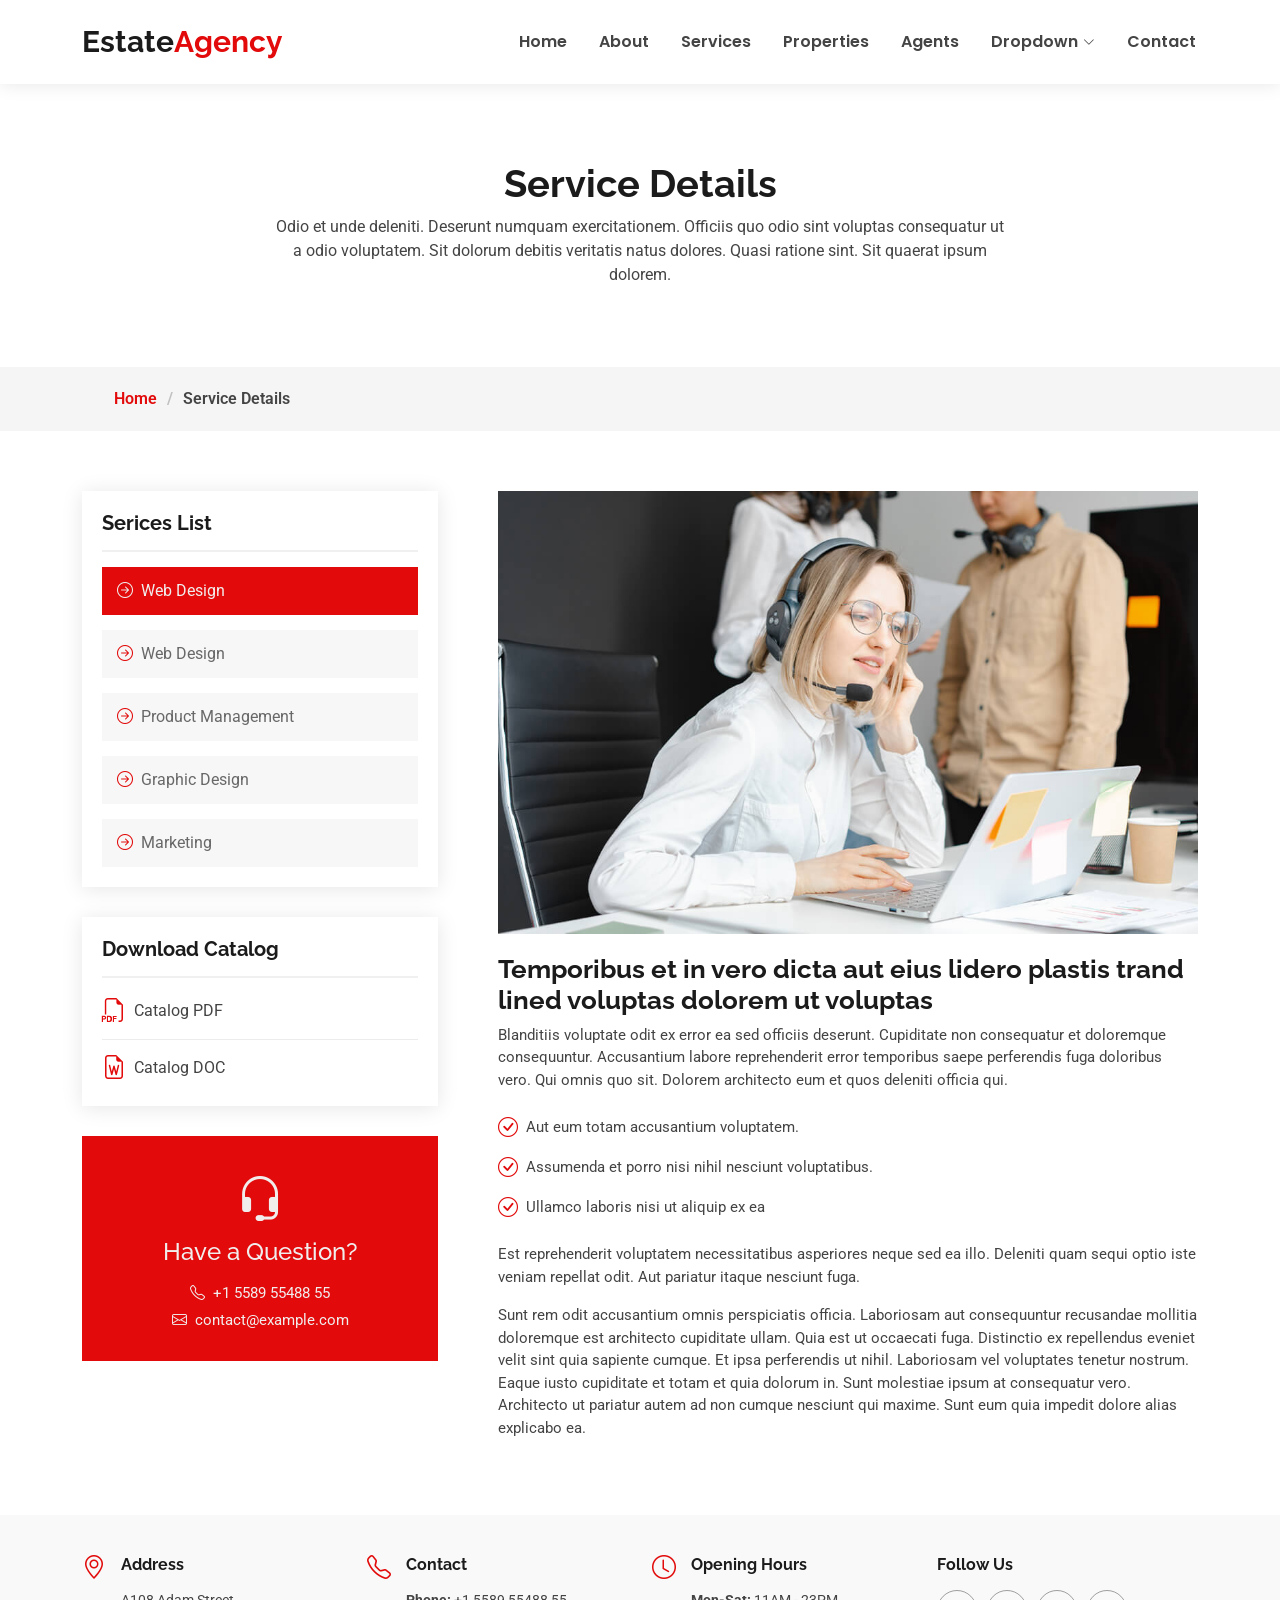
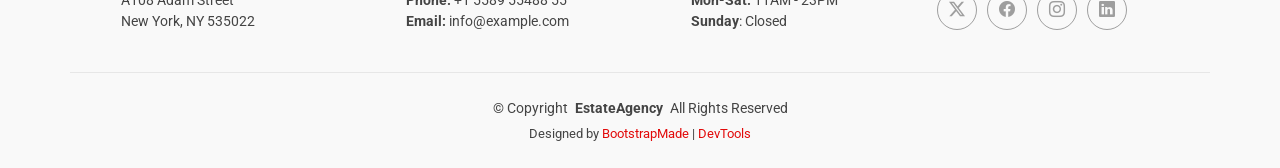
<file: service-details.html>
<!DOCTYPE html>
<html lang="en">

<head>
  <meta charset="utf-8">
  <meta content="width=device-width, initial-scale=1.0" name="viewport">
  <title>Service Details - EstateAgency Bootstrap Template</title>
  <meta name="description" content="">
  <meta name="keywords" content="">

  <!-- Favicons -->
  <link href="assets/img/favicon.png" rel="icon">
  <link href="assets/img/apple-touch-icon.png" rel="apple-touch-icon">

  <!-- Fonts -->
  <link href="https://fonts.googleapis.com" rel="preconnect">
  <link href="https://fonts.gstatic.com" rel="preconnect" crossorigin>
  <link href="https://fonts.googleapis.com/css2?family=Roboto:ital,wght@0,100;0,300;0,400;0,500;0,700;0,900;1,100;1,300;1,400;1,500;1,700;1,900&family=Poppins:ital,wght@0,100;0,200;0,300;0,400;0,500;0,600;0,700;0,800;0,900;1,100;1,200;1,300;1,400;1,500;1,600;1,700;1,800;1,900&family=Raleway:ital,wght@0,100;0,200;0,300;0,400;0,500;0,600;0,700;0,800;0,900;1,100;1,200;1,300;1,400;1,500;1,600;1,700;1,800;1,900&display=swap" rel="stylesheet">

  <!-- Vendor CSS Files -->
  <link href="assets/vendor/bootstrap/css/bootstrap.min.css" rel="stylesheet">
  <link href="assets/vendor/bootstrap-icons/bootstrap-icons.css" rel="stylesheet">
  <link href="assets/vendor/aos/aos.css" rel="stylesheet">
  <link href="assets/vendor/fontawesome-free/css/all.min.css" rel="stylesheet">
  <link href="assets/vendor/swiper/swiper-bundle.min.css" rel="stylesheet">

  <!-- Main CSS File -->
  <link href="assets/css/main.css" rel="stylesheet">

  <!-- =======================================================
  * Template Name: EstateAgency
  * Template URL: https://bootstrapmade.com/real-estate-agency-bootstrap-template/
  * Updated: Apr 08 2026 with Bootstrap v5.3.8
  * Author: BootstrapMade.com
  * License: https://bootstrapmade.com/license/
  ======================================================== -->
</head>

<body class="service-details-page">

  <header id="header" class="header d-flex align-items-center fixed-top">
    <div class="container-fluid container-xl position-relative d-flex align-items-center justify-content-between">

      <a href="index.html" class="logo d-flex align-items-center">
        <!-- Uncomment the line below if you also wish to use an image logo -->
        <!-- <img src="assets/img/logo.png" alt=""> -->
        <h1 class="sitename">Estate<span>Agency</span></h1>
      </a>

      <nav id="navmenu" class="navmenu">
        <ul>
          <li><a href="index.html">Home</a></li>
          <li><a href="about.html">About</a></li>
          <li><a href="services.html">Services</a></li>
          <li><a href="properties.html">Properties</a></li>
          <li><a href="agents.html">Agents</a></li>
          <li class="dropdown"><a href="#"><span>Dropdown</span> <i class="bi bi-chevron-down toggle-dropdown"></i></a>
            <ul>
              <li><a href="#">Dropdown 1</a></li>
              <li class="dropdown"><a href="#"><span>Deep Dropdown</span> <i class="bi bi-chevron-down toggle-dropdown"></i></a>
                <ul>
                  <li><a href="#">Deep Dropdown 1</a></li>
                  <li><a href="#">Deep Dropdown 2</a></li>
                  <li><a href="#">Deep Dropdown 3</a></li>
                  <li><a href="#">Deep Dropdown 4</a></li>
                  <li><a href="#">Deep Dropdown 5</a></li>
                </ul>
              </li>
              <li><a href="#">Dropdown 2</a></li>
              <li><a href="#">Dropdown 3</a></li>
              <li><a href="#">Dropdown 4</a></li>
            </ul>
          </li>
          <li><a href="contact.html">Contact</a></li>
        </ul>
        <i class="mobile-nav-toggle d-xl-none bi bi-list"></i>
      </nav>

    </div>
  </header>

  <main class="main">

    <!-- Page Title -->
    <div class="page-title" data-aos="fade">
      <div class="heading">
        <div class="container">
          <div class="row d-flex justify-content-center text-center">
            <div class="col-lg-8">
              <h1>Service Details</h1>
              <p class="mb-0">Odio et unde deleniti. Deserunt numquam exercitationem. Officiis quo odio sint voluptas consequatur ut a odio voluptatem. Sit dolorum debitis veritatis natus dolores. Quasi ratione sint. Sit quaerat ipsum dolorem.</p>
            </div>
          </div>
        </div>
      </div>
      <nav class="breadcrumbs">
        <div class="container">
          <ol>
            <li><a href="index.html">Home</a></li>
            <li class="current">Service Details</li>
          </ol>
        </div>
      </nav>
    </div><!-- End Page Title -->

    <!-- Service Details Section -->
    <section id="service-details" class="service-details section">

      <div class="container">

        <div class="row gy-5">

          <div class="col-lg-4" data-aos="fade-up" data-aos-delay="100">

            <div class="service-box">
              <h4>Serices List</h4>
              <div class="services-list">
                <a href="#" class="active"><i class="bi bi-arrow-right-circle"></i><span>Web Design</span></a>
                <a href="#"><i class="bi bi-arrow-right-circle"></i><span>Web Design</span></a>
                <a href="#"><i class="bi bi-arrow-right-circle"></i><span>Product Management</span></a>
                <a href="#"><i class="bi bi-arrow-right-circle"></i><span>Graphic Design</span></a>
                <a href="#"><i class="bi bi-arrow-right-circle"></i><span>Marketing</span></a>
              </div>
            </div><!-- End Services List -->

            <div class="service-box">
              <h4>Download Catalog</h4>
              <div class="download-catalog">
                <a href="#"><i class="bi bi-filetype-pdf"></i><span>Catalog PDF</span></a>
                <a href="#"><i class="bi bi-file-earmark-word"></i><span>Catalog DOC</span></a>
              </div>
            </div><!-- End Services List -->

            <div class="help-box d-flex flex-column justify-content-center align-items-center">
              <i class="bi bi-headset help-icon"></i>
              <h4>Have a Question?</h4>
              <p class="d-flex align-items-center mt-2 mb-0"><i class="bi bi-telephone me-2"></i> <span>+1 5589 55488 55</span></p>
              <p class="d-flex align-items-center mt-1 mb-0"><i class="bi bi-envelope me-2"></i> <a href="mailto:contact@example.com">contact@example.com</a></p>
            </div>

          </div>

          <div class="col-lg-8 ps-lg-5" data-aos="fade-up" data-aos-delay="200">
            <img src="assets/img/services.jpg" alt="" class="img-fluid services-img">
            <h3>Temporibus et in vero dicta aut eius lidero plastis trand lined voluptas dolorem ut voluptas</h3>
            <p>
              Blanditiis voluptate odit ex error ea sed officiis deserunt. Cupiditate non consequatur et doloremque consequuntur. Accusantium labore reprehenderit error temporibus saepe perferendis fuga doloribus vero. Qui omnis quo sit. Dolorem architecto eum et quos deleniti officia qui.
            </p>
            <ul>
              <li><i class="bi bi-check-circle"></i> <span>Aut eum totam accusantium voluptatem.</span></li>
              <li><i class="bi bi-check-circle"></i> <span>Assumenda et porro nisi nihil nesciunt voluptatibus.</span></li>
              <li><i class="bi bi-check-circle"></i> <span>Ullamco laboris nisi ut aliquip ex ea</span></li>
            </ul>
            <p>
              Est reprehenderit voluptatem necessitatibus asperiores neque sed ea illo. Deleniti quam sequi optio iste veniam repellat odit. Aut pariatur itaque nesciunt fuga.
            </p>
            <p>
              Sunt rem odit accusantium omnis perspiciatis officia. Laboriosam aut consequuntur recusandae mollitia doloremque est architecto cupiditate ullam. Quia est ut occaecati fuga. Distinctio ex repellendus eveniet velit sint quia sapiente cumque. Et ipsa perferendis ut nihil. Laboriosam vel voluptates tenetur nostrum. Eaque iusto cupiditate et totam et quia dolorum in. Sunt molestiae ipsum at consequatur vero. Architecto ut pariatur autem ad non cumque nesciunt qui maxime. Sunt eum quia impedit dolore alias explicabo ea.
            </p>
          </div>

        </div>

      </div>

    </section><!-- /Service Details Section -->

  </main>

  <footer id="footer" class="footer light-background">

    <div class="container">
      <div class="row gy-3">
        <div class="col-lg-3 col-md-6 d-flex">
          <i class="bi bi-geo-alt icon"></i>
          <div class="address">
            <h4>Address</h4>
            <p>A108 Adam Street</p>
            <p>New York, NY 535022</p>
            <p></p>
          </div>

        </div>

        <div class="col-lg-3 col-md-6 d-flex">
          <i class="bi bi-telephone icon"></i>
          <div>
            <h4>Contact</h4>
            <p>
              <strong>Phone:</strong> <span>+1 5589 55488 55</span><br>
              <strong>Email:</strong> <span>info@example.com</span><br>
            </p>
          </div>
        </div>

        <div class="col-lg-3 col-md-6 d-flex">
          <i class="bi bi-clock icon"></i>
          <div>
            <h4>Opening Hours</h4>
            <p>
              <strong>Mon-Sat:</strong> <span>11AM - 23PM</span><br>
              <strong>Sunday</strong>: <span>Closed</span>
            </p>
          </div>
        </div>

        <div class="col-lg-3 col-md-6">
          <h4>Follow Us</h4>
          <div class="social-links d-flex">
            <a href="#" class="twitter"><i class="bi bi-twitter-x"></i></a>
            <a href="#" class="facebook"><i class="bi bi-facebook"></i></a>
            <a href="#" class="instagram"><i class="bi bi-instagram"></i></a>
            <a href="#" class="linkedin"><i class="bi bi-linkedin"></i></a>
          </div>
        </div>

      </div>
    </div>

    <div class="container copyright text-center mt-4">
      <p>© <span>Copyright</span> <strong class="px-1 sitename">EstateAgency</strong> <span>All Rights Reserved</span></p>
      <div class="credits">
        <!-- All the links in the footer should remain intact. -->
        <!-- You can delete the links only if you've purchased the pro version. -->
        <!-- Licensing information: https://bootstrapmade.com/license/ -->
        <!-- Purchase the pro version with working PHP/AJAX contact form: [buy-url] -->
        Designed by <a href="https://bootstrapmade.com/">BootstrapMade</a> | <a href="https://bootstrapmade.com/tools/">DevTools</a>
      </div>
    </div>

  </footer>

  <!-- Scroll Top -->
  <a href="#" id="scroll-top" class="scroll-top d-flex align-items-center justify-content-center"><i class="bi bi-arrow-up-short"></i></a>

  <!-- Preloader -->
  <div id="preloader"></div>

  <!-- Vendor JS Files -->
  <script src="assets/vendor/bootstrap/js/bootstrap.bundle.min.js"></script>
  <script src="assets/vendor/php-email-form/validate.js"></script>
  <script src="assets/vendor/aos/aos.js"></script>
  <script src="assets/vendor/swiper/swiper-bundle.min.js"></script>
  <script src="assets/vendor/purecounter/purecounter_vanilla.js"></script>

  <!-- Main JS File -->
  <script src="assets/js/main.js"></script>

</body>

</html>
</file>
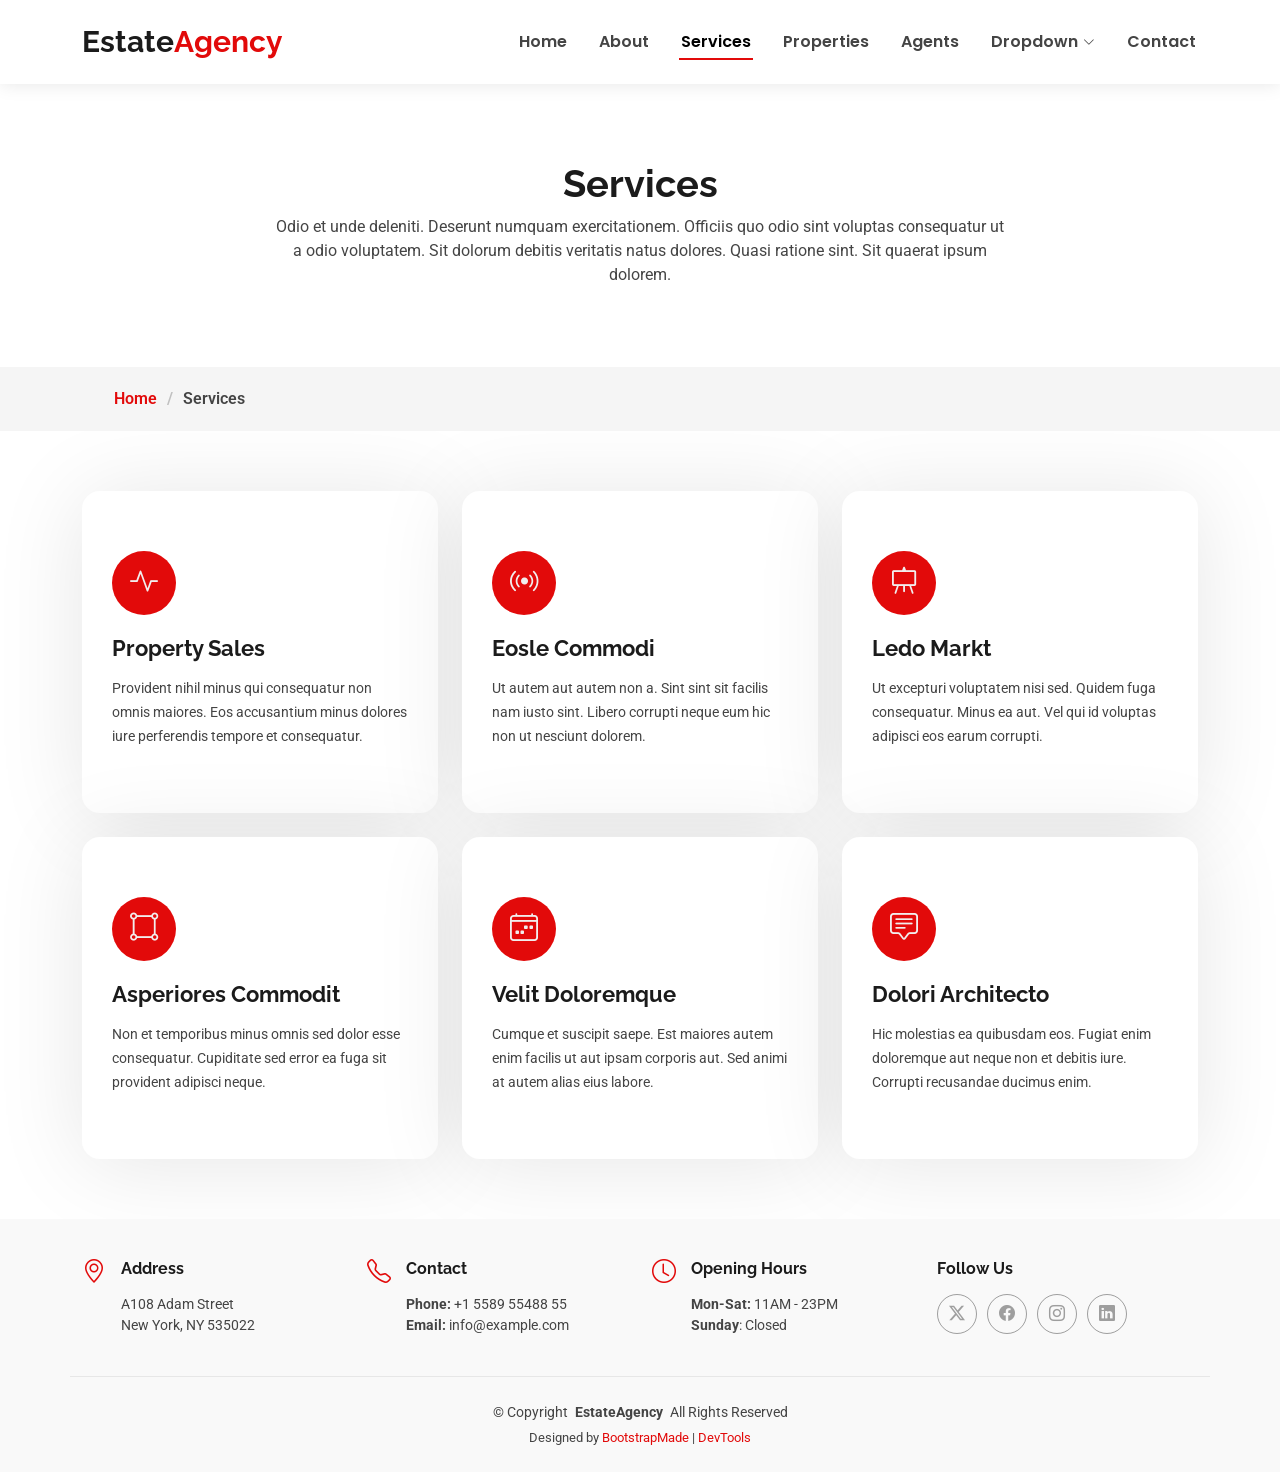
<file: services.html>
<!DOCTYPE html>
<html lang="en">

<head>
  <meta charset="utf-8">
  <meta content="width=device-width, initial-scale=1.0" name="viewport">
  <title>Services - EstateAgency Bootstrap Template</title>
  <meta name="description" content="">
  <meta name="keywords" content="">

  <!-- Favicons -->
  <link href="assets/img/favicon.png" rel="icon">
  <link href="assets/img/apple-touch-icon.png" rel="apple-touch-icon">

  <!-- Fonts -->
  <link href="https://fonts.googleapis.com" rel="preconnect">
  <link href="https://fonts.gstatic.com" rel="preconnect" crossorigin>
  <link href="https://fonts.googleapis.com/css2?family=Roboto:ital,wght@0,100;0,300;0,400;0,500;0,700;0,900;1,100;1,300;1,400;1,500;1,700;1,900&family=Poppins:ital,wght@0,100;0,200;0,300;0,400;0,500;0,600;0,700;0,800;0,900;1,100;1,200;1,300;1,400;1,500;1,600;1,700;1,800;1,900&family=Raleway:ital,wght@0,100;0,200;0,300;0,400;0,500;0,600;0,700;0,800;0,900;1,100;1,200;1,300;1,400;1,500;1,600;1,700;1,800;1,900&display=swap" rel="stylesheet">

  <!-- Vendor CSS Files -->
  <link href="assets/vendor/bootstrap/css/bootstrap.min.css" rel="stylesheet">
  <link href="assets/vendor/bootstrap-icons/bootstrap-icons.css" rel="stylesheet">
  <link href="assets/vendor/aos/aos.css" rel="stylesheet">
  <link href="assets/vendor/fontawesome-free/css/all.min.css" rel="stylesheet">
  <link href="assets/vendor/swiper/swiper-bundle.min.css" rel="stylesheet">

  <!-- Main CSS File -->
  <link href="assets/css/main.css" rel="stylesheet">

  <!-- =======================================================
  * Template Name: EstateAgency
  * Template URL: https://bootstrapmade.com/real-estate-agency-bootstrap-template/
  * Updated: Apr 08 2026 with Bootstrap v5.3.8
  * Author: BootstrapMade.com
  * License: https://bootstrapmade.com/license/
  ======================================================== -->
</head>

<body class="services-page">

  <header id="header" class="header d-flex align-items-center fixed-top">
    <div class="container-fluid container-xl position-relative d-flex align-items-center justify-content-between">

      <a href="index.html" class="logo d-flex align-items-center">
        <!-- Uncomment the line below if you also wish to use an image logo -->
        <!-- <img src="assets/img/logo.png" alt=""> -->
        <h1 class="sitename">Estate<span>Agency</span></h1>
      </a>

      <nav id="navmenu" class="navmenu">
        <ul>
          <li><a href="index.html">Home</a></li>
          <li><a href="about.html">About</a></li>
          <li><a href="services.html" class="active">Services</a></li>
          <li><a href="properties.html">Properties</a></li>
          <li><a href="agents.html">Agents</a></li>
          <li class="dropdown"><a href="#"><span>Dropdown</span> <i class="bi bi-chevron-down toggle-dropdown"></i></a>
            <ul>
              <li><a href="#">Dropdown 1</a></li>
              <li class="dropdown"><a href="#"><span>Deep Dropdown</span> <i class="bi bi-chevron-down toggle-dropdown"></i></a>
                <ul>
                  <li><a href="#">Deep Dropdown 1</a></li>
                  <li><a href="#">Deep Dropdown 2</a></li>
                  <li><a href="#">Deep Dropdown 3</a></li>
                  <li><a href="#">Deep Dropdown 4</a></li>
                  <li><a href="#">Deep Dropdown 5</a></li>
                </ul>
              </li>
              <li><a href="#">Dropdown 2</a></li>
              <li><a href="#">Dropdown 3</a></li>
              <li><a href="#">Dropdown 4</a></li>
            </ul>
          </li>
          <li><a href="contact.html">Contact</a></li>
        </ul>
        <i class="mobile-nav-toggle d-xl-none bi bi-list"></i>
      </nav>

    </div>
  </header>

  <main class="main">

    <!-- Page Title -->
    <div class="page-title" data-aos="fade">
      <div class="heading">
        <div class="container">
          <div class="row d-flex justify-content-center text-center">
            <div class="col-lg-8">
              <h1>Services</h1>
              <p class="mb-0">Odio et unde deleniti. Deserunt numquam exercitationem. Officiis quo odio sint voluptas consequatur ut a odio voluptatem. Sit dolorum debitis veritatis natus dolores. Quasi ratione sint. Sit quaerat ipsum dolorem.</p>
            </div>
          </div>
        </div>
      </div>
      <nav class="breadcrumbs">
        <div class="container">
          <ol>
            <li><a href="index.html">Home</a></li>
            <li class="current">Services</li>
          </ol>
        </div>
      </nav>
    </div><!-- End Page Title -->

    <!-- Services Section -->
    <section id="services" class="services section">

      <div class="container">

        <div class="row gy-4">

          <div class="col-lg-4 col-md-6" data-aos="fade-up" data-aos-delay="100">
            <div class="service-item  position-relative">
              <div class="icon">
                <i class="bi bi-activity"></i>
              </div>
              <a href="service-details.html" class="stretched-link">
                <h3>Property Sales</h3>
              </a>
              <p>Provident nihil minus qui consequatur non omnis maiores. Eos accusantium minus dolores iure perferendis tempore et consequatur.</p>
            </div>
          </div><!-- End Service Item -->

          <div class="col-lg-4 col-md-6" data-aos="fade-up" data-aos-delay="200">
            <div class="service-item position-relative">
              <div class="icon">
                <i class="bi bi-broadcast"></i>
              </div>
              <a href="service-details.html" class="stretched-link">
                <h3>Eosle Commodi</h3>
              </a>
              <p>Ut autem aut autem non a. Sint sint sit facilis nam iusto sint. Libero corrupti neque eum hic non ut nesciunt dolorem.</p>
            </div>
          </div><!-- End Service Item -->

          <div class="col-lg-4 col-md-6" data-aos="fade-up" data-aos-delay="300">
            <div class="service-item position-relative">
              <div class="icon">
                <i class="bi bi-easel"></i>
              </div>
              <a href="service-details.html" class="stretched-link">
                <h3>Ledo Markt</h3>
              </a>
              <p>Ut excepturi voluptatem nisi sed. Quidem fuga consequatur. Minus ea aut. Vel qui id voluptas adipisci eos earum corrupti.</p>
            </div>
          </div><!-- End Service Item -->

          <div class="col-lg-4 col-md-6" data-aos="fade-up" data-aos-delay="400">
            <div class="service-item position-relative">
              <div class="icon">
                <i class="bi bi-bounding-box-circles"></i>
              </div>
              <a href="service-details.html" class="stretched-link">
                <h3>Asperiores Commodit</h3>
              </a>
              <p>Non et temporibus minus omnis sed dolor esse consequatur. Cupiditate sed error ea fuga sit provident adipisci neque.</p>
              <a href="service-details.html" class="stretched-link"></a>
            </div>
          </div><!-- End Service Item -->

          <div class="col-lg-4 col-md-6" data-aos="fade-up" data-aos-delay="500">
            <div class="service-item position-relative">
              <div class="icon">
                <i class="bi bi-calendar4-week"></i>
              </div>
              <a href="service-details.html" class="stretched-link">
                <h3>Velit Doloremque</h3>
              </a>
              <p>Cumque et suscipit saepe. Est maiores autem enim facilis ut aut ipsam corporis aut. Sed animi at autem alias eius labore.</p>
              <a href="service-details.html" class="stretched-link"></a>
            </div>
          </div><!-- End Service Item -->

          <div class="col-lg-4 col-md-6" data-aos="fade-up" data-aos-delay="600">
            <div class="service-item position-relative">
              <div class="icon">
                <i class="bi bi-chat-square-text"></i>
              </div>
              <a href="service-details.html" class="stretched-link">
                <h3>Dolori Architecto</h3>
              </a>
              <p>Hic molestias ea quibusdam eos. Fugiat enim doloremque aut neque non et debitis iure. Corrupti recusandae ducimus enim.</p>
              <a href="service-details.html" class="stretched-link"></a>
            </div>
          </div><!-- End Service Item -->

        </div>

      </div>

    </section><!-- /Services Section -->

  </main>

  <footer id="footer" class="footer light-background">

    <div class="container">
      <div class="row gy-3">
        <div class="col-lg-3 col-md-6 d-flex">
          <i class="bi bi-geo-alt icon"></i>
          <div class="address">
            <h4>Address</h4>
            <p>A108 Adam Street</p>
            <p>New York, NY 535022</p>
            <p></p>
          </div>

        </div>

        <div class="col-lg-3 col-md-6 d-flex">
          <i class="bi bi-telephone icon"></i>
          <div>
            <h4>Contact</h4>
            <p>
              <strong>Phone:</strong> <span>+1 5589 55488 55</span><br>
              <strong>Email:</strong> <span>info@example.com</span><br>
            </p>
          </div>
        </div>

        <div class="col-lg-3 col-md-6 d-flex">
          <i class="bi bi-clock icon"></i>
          <div>
            <h4>Opening Hours</h4>
            <p>
              <strong>Mon-Sat:</strong> <span>11AM - 23PM</span><br>
              <strong>Sunday</strong>: <span>Closed</span>
            </p>
          </div>
        </div>

        <div class="col-lg-3 col-md-6">
          <h4>Follow Us</h4>
          <div class="social-links d-flex">
            <a href="#" class="twitter"><i class="bi bi-twitter-x"></i></a>
            <a href="#" class="facebook"><i class="bi bi-facebook"></i></a>
            <a href="#" class="instagram"><i class="bi bi-instagram"></i></a>
            <a href="#" class="linkedin"><i class="bi bi-linkedin"></i></a>
          </div>
        </div>

      </div>
    </div>

    <div class="container copyright text-center mt-4">
      <p>© <span>Copyright</span> <strong class="px-1 sitename">EstateAgency</strong> <span>All Rights Reserved</span></p>
      <div class="credits">
        <!-- All the links in the footer should remain intact. -->
        <!-- You can delete the links only if you've purchased the pro version. -->
        <!-- Licensing information: https://bootstrapmade.com/license/ -->
        <!-- Purchase the pro version with working PHP/AJAX contact form: [buy-url] -->
        Designed by <a href="https://bootstrapmade.com/">BootstrapMade</a> | <a href="https://bootstrapmade.com/tools/">DevTools</a>
      </div>
    </div>

  </footer>

  <!-- Scroll Top -->
  <a href="#" id="scroll-top" class="scroll-top d-flex align-items-center justify-content-center"><i class="bi bi-arrow-up-short"></i></a>

  <!-- Preloader -->
  <div id="preloader"></div>

  <!-- Vendor JS Files -->
  <script src="assets/vendor/bootstrap/js/bootstrap.bundle.min.js"></script>
  <script src="assets/vendor/php-email-form/validate.js"></script>
  <script src="assets/vendor/aos/aos.js"></script>
  <script src="assets/vendor/swiper/swiper-bundle.min.js"></script>
  <script src="assets/vendor/purecounter/purecounter_vanilla.js"></script>

  <!-- Main JS File -->
  <script src="assets/js/main.js"></script>

</body>

</html>
</file>
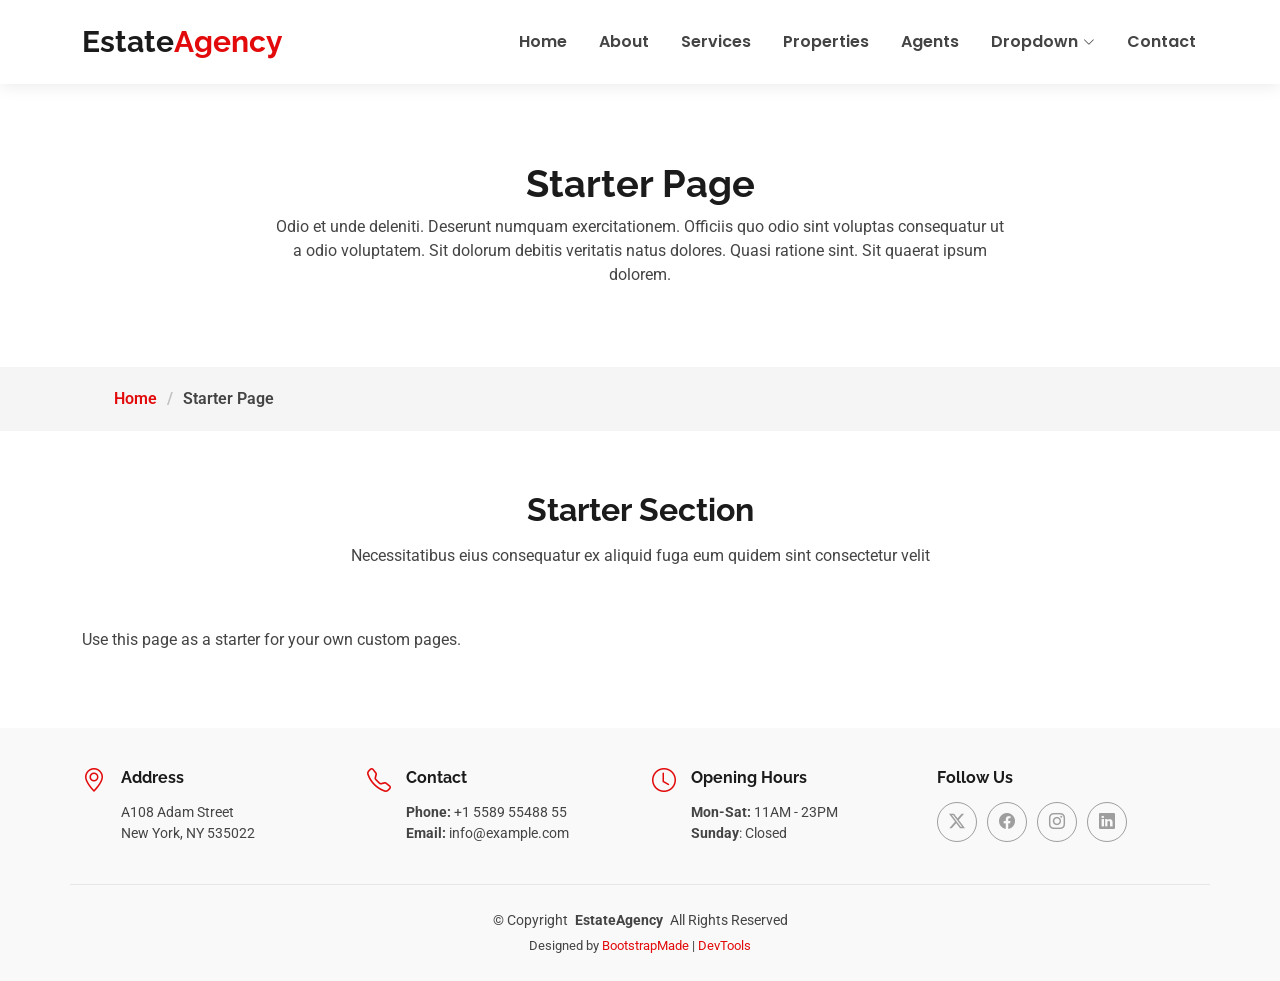
<file: starter-page.html>
<!DOCTYPE html>
<html lang="en">

<head>
  <meta charset="utf-8">
  <meta content="width=device-width, initial-scale=1.0" name="viewport">
  <title>Starter Page - EstateAgency Bootstrap Template</title>
  <meta name="description" content="">
  <meta name="keywords" content="">

  <!-- Favicons -->
  <link href="assets/img/favicon.png" rel="icon">
  <link href="assets/img/apple-touch-icon.png" rel="apple-touch-icon">

  <!-- Fonts -->
  <link href="https://fonts.googleapis.com" rel="preconnect">
  <link href="https://fonts.gstatic.com" rel="preconnect" crossorigin>
  <link href="https://fonts.googleapis.com/css2?family=Roboto:ital,wght@0,100;0,300;0,400;0,500;0,700;0,900;1,100;1,300;1,400;1,500;1,700;1,900&family=Poppins:ital,wght@0,100;0,200;0,300;0,400;0,500;0,600;0,700;0,800;0,900;1,100;1,200;1,300;1,400;1,500;1,600;1,700;1,800;1,900&family=Raleway:ital,wght@0,100;0,200;0,300;0,400;0,500;0,600;0,700;0,800;0,900;1,100;1,200;1,300;1,400;1,500;1,600;1,700;1,800;1,900&display=swap" rel="stylesheet">

  <!-- Vendor CSS Files -->
  <link href="assets/vendor/bootstrap/css/bootstrap.min.css" rel="stylesheet">
  <link href="assets/vendor/bootstrap-icons/bootstrap-icons.css" rel="stylesheet">
  <link href="assets/vendor/aos/aos.css" rel="stylesheet">
  <link href="assets/vendor/fontawesome-free/css/all.min.css" rel="stylesheet">
  <link href="assets/vendor/swiper/swiper-bundle.min.css" rel="stylesheet">

  <!-- Main CSS File -->
  <link href="assets/css/main.css" rel="stylesheet">

  <!-- =======================================================
  * Template Name: EstateAgency
  * Template URL: https://bootstrapmade.com/real-estate-agency-bootstrap-template/
  * Updated: Apr 08 2026 with Bootstrap v5.3.8
  * Author: BootstrapMade.com
  * License: https://bootstrapmade.com/license/
  ======================================================== -->
</head>

<body class="starter-page-page">

  <header id="header" class="header d-flex align-items-center fixed-top">
    <div class="container-fluid container-xl position-relative d-flex align-items-center justify-content-between">

      <a href="index.html" class="logo d-flex align-items-center">
        <!-- Uncomment the line below if you also wish to use an image logo -->
        <!-- <img src="assets/img/logo.png" alt=""> -->
        <h1 class="sitename">Estate<span>Agency</span></h1>
      </a>

      <nav id="navmenu" class="navmenu">
        <ul>
          <li><a href="index.html">Home</a></li>
          <li><a href="about.html">About</a></li>
          <li><a href="services.html">Services</a></li>
          <li><a href="properties.html">Properties</a></li>
          <li><a href="agents.html">Agents</a></li>
          <li class="dropdown"><a href="#"><span>Dropdown</span> <i class="bi bi-chevron-down toggle-dropdown"></i></a>
            <ul>
              <li><a href="#">Dropdown 1</a></li>
              <li class="dropdown"><a href="#"><span>Deep Dropdown</span> <i class="bi bi-chevron-down toggle-dropdown"></i></a>
                <ul>
                  <li><a href="#">Deep Dropdown 1</a></li>
                  <li><a href="#">Deep Dropdown 2</a></li>
                  <li><a href="#">Deep Dropdown 3</a></li>
                  <li><a href="#">Deep Dropdown 4</a></li>
                  <li><a href="#">Deep Dropdown 5</a></li>
                </ul>
              </li>
              <li><a href="#">Dropdown 2</a></li>
              <li><a href="#">Dropdown 3</a></li>
              <li><a href="#">Dropdown 4</a></li>
            </ul>
          </li>
          <li><a href="contact.html">Contact</a></li>
        </ul>
        <i class="mobile-nav-toggle d-xl-none bi bi-list"></i>
      </nav>

    </div>
  </header>

  <main class="main">

    <!-- Page Title -->
    <div class="page-title" data-aos="fade">
      <div class="heading">
        <div class="container">
          <div class="row d-flex justify-content-center text-center">
            <div class="col-lg-8">
              <h1>Starter Page</h1>
              <p class="mb-0">Odio et unde deleniti. Deserunt numquam exercitationem. Officiis quo odio sint voluptas consequatur ut a odio voluptatem. Sit dolorum debitis veritatis natus dolores. Quasi ratione sint. Sit quaerat ipsum dolorem.</p>
            </div>
          </div>
        </div>
      </div>
      <nav class="breadcrumbs">
        <div class="container">
          <ol>
            <li><a href="index.html">Home</a></li>
            <li class="current">Starter Page</li>
          </ol>
        </div>
      </nav>
    </div><!-- End Page Title -->

    <!-- Starter Section Section -->
    <section id="starter-section" class="starter-section section">

      <!-- Section Title -->
      <div class="container section-title" data-aos="fade-up">
        <h2>Starter Section</h2>
        <p>Necessitatibus eius consequatur ex aliquid fuga eum quidem sint consectetur velit</p>
      </div><!-- End Section Title -->

      <div class="container" data-aos="fade-up">
        <p>Use this page as a starter for your own custom pages.</p>
      </div>

    </section><!-- /Starter Section Section -->

  </main>

  <footer id="footer" class="footer light-background">

    <div class="container">
      <div class="row gy-3">
        <div class="col-lg-3 col-md-6 d-flex">
          <i class="bi bi-geo-alt icon"></i>
          <div class="address">
            <h4>Address</h4>
            <p>A108 Adam Street</p>
            <p>New York, NY 535022</p>
            <p></p>
          </div>

        </div>

        <div class="col-lg-3 col-md-6 d-flex">
          <i class="bi bi-telephone icon"></i>
          <div>
            <h4>Contact</h4>
            <p>
              <strong>Phone:</strong> <span>+1 5589 55488 55</span><br>
              <strong>Email:</strong> <span>info@example.com</span><br>
            </p>
          </div>
        </div>

        <div class="col-lg-3 col-md-6 d-flex">
          <i class="bi bi-clock icon"></i>
          <div>
            <h4>Opening Hours</h4>
            <p>
              <strong>Mon-Sat:</strong> <span>11AM - 23PM</span><br>
              <strong>Sunday</strong>: <span>Closed</span>
            </p>
          </div>
        </div>

        <div class="col-lg-3 col-md-6">
          <h4>Follow Us</h4>
          <div class="social-links d-flex">
            <a href="#" class="twitter"><i class="bi bi-twitter-x"></i></a>
            <a href="#" class="facebook"><i class="bi bi-facebook"></i></a>
            <a href="#" class="instagram"><i class="bi bi-instagram"></i></a>
            <a href="#" class="linkedin"><i class="bi bi-linkedin"></i></a>
          </div>
        </div>

      </div>
    </div>

    <div class="container copyright text-center mt-4">
      <p>© <span>Copyright</span> <strong class="px-1 sitename">EstateAgency</strong> <span>All Rights Reserved</span></p>
      <div class="credits">
        <!-- All the links in the footer should remain intact. -->
        <!-- You can delete the links only if you've purchased the pro version. -->
        <!-- Licensing information: https://bootstrapmade.com/license/ -->
        <!-- Purchase the pro version with working PHP/AJAX contact form: [buy-url] -->
        Designed by <a href="https://bootstrapmade.com/">BootstrapMade</a> | <a href="https://bootstrapmade.com/tools/">DevTools</a>
      </div>
    </div>

  </footer>

  <!-- Scroll Top -->
  <a href="#" id="scroll-top" class="scroll-top d-flex align-items-center justify-content-center"><i class="bi bi-arrow-up-short"></i></a>

  <!-- Preloader -->
  <div id="preloader"></div>

  <!-- Vendor JS Files -->
  <script src="assets/vendor/bootstrap/js/bootstrap.bundle.min.js"></script>
  <script src="assets/vendor/php-email-form/validate.js"></script>
  <script src="assets/vendor/aos/aos.js"></script>
  <script src="assets/vendor/swiper/swiper-bundle.min.js"></script>
  <script src="assets/vendor/purecounter/purecounter_vanilla.js"></script>

  <!-- Main JS File -->
  <script src="assets/js/main.js"></script>

</body>

</html>
</file>
<file: assets/css/main.css>
/**
* Template Name: EstateAgency
* Template URL: https://bootstrapmade.com/real-estate-agency-bootstrap-template/
* Updated: Aug 09 2024 with Bootstrap v5.3.3
* Author: BootstrapMade.com
* License: https://bootstrapmade.com/license/
*/

/*--------------------------------------------------------------
# Font & Color Variables
# Help: https://bootstrapmade.com/color-system/
--------------------------------------------------------------*/
/* Fonts */
:root {
  --default-font: "Roboto",  system-ui, -apple-system, "Segoe UI", Roboto, "Helvetica Neue", Arial, "Noto Sans", "Liberation Sans", sans-serif, "Apple Color Emoji", "Segoe UI Emoji", "Segoe UI Symbol", "Noto Color Emoji";
  --heading-font: "Raleway",  sans-serif;
  --nav-font: "Poppins",  sans-serif;
}

/* Global Colors - The following color variables are used throughout the website. Updating them here will change the color scheme of the entire website */
:root { 
  --background-color: #ffffff; /* Background color for the entire website, including individual sections */
  --default-color: #444444; /* Default color used for the majority of the text content across the entire website */
  --heading-color: #1b1b1b; /* Color for headings, subheadings and title throughout the website */
  --accent-color: #e20a0a; /* Accent color that represents your brand on the website. It's used for buttons, links, and other elements that need to stand out */
  --surface-color: #ffffff; /* The surface color is used as a background of boxed elements within sections, such as cards, icon boxes, or other elements that require a visual separation from the global background. */
  --contrast-color: hsl(0, 16%, 94%); /* Contrast color for text, ensuring readability against backgrounds of accent, heading, or default colors. */
}

/* Nav Menu Colors - The following color variables are used specifically for the navigation menu. They are separate from the global colors to allow for more customization options */
:root {
  --nav-color: #444444;  /* The default color of the main navmenu links */
  --nav-hover-color: #000000; /* Applied to main navmenu links when they are hovered over or active */
  --nav-mobile-background-color: #ffffff; /* Used as the background color for mobile navigation menu */
  --nav-dropdown-background-color: #ffffff; /* Used as the background color for dropdown items that appear when hovering over primary navigation items */
  --nav-dropdown-color: #444444; /* Used for navigation links of the dropdown items in the navigation menu. */
  --nav-dropdown-hover-color: #2eca6a; /* Similar to --nav-hover-color, this color is applied to dropdown navigation links when they are hovered over. */
}

/* Color Presets - These classes override global colors when applied to any section or element, providing reuse of the sam color scheme. */

.light-background {
  --background-color: #f9f9f9;
  --surface-color: #ffffff;
}

.dark-background {
  --background-color: #060606;
  --default-color: #ffffff;
  --heading-color: #ffffff;
  --surface-color: #252525;
  --contrast-color: #ffffff;
}

/* Smooth scroll */
:root {
  scroll-behavior: smooth;
}

/*--------------------------------------------------------------
# General Styling & Shared Classes
--------------------------------------------------------------*/
body {
  color: var(--default-color);
  background-color: var(--background-color);
  font-family: var(--default-font);
}

a {
  color: var(--accent-color);
  text-decoration: none;
  transition: 0.3s;
}

a:hover {
  color: color-mix(in srgb, var(--accent-color), transparent 25%);
  text-decoration: none;
}

h1,
h2,
h3,
h4,
h5,
h6 {
  color: var(--heading-color);
  font-family: var(--heading-font);
}

/* PHP Email Form Messages
------------------------------*/
.php-email-form .error-message {
  display: none;
  background: #df1529;
  color: #ffffff;
  text-align: left;
  padding: 15px;
  margin-bottom: 24px;
  font-weight: 600;
}

.php-email-form .sent-message {
  display: none;
  color: #ffffff;
  background: #059652;
  text-align: center;
  padding: 15px;
  margin-bottom: 24px;
  font-weight: 600;
}

.php-email-form .loading {
  display: none;
  background: var(--surface-color);
  text-align: center;
  padding: 15px;
  margin-bottom: 24px;
}

.php-email-form .loading:before {
  content: "";
  display: inline-block;
  border-radius: 50%;
  width: 24px;
  height: 24px;
  margin: 0 10px -6px 0;
  border: 3px solid var(--accent-color);
  border-top-color: var(--surface-color);
  animation: php-email-form-loading 1s linear infinite;
}

@keyframes php-email-form-loading {
  0% {
    transform: rotate(0deg);
  }

  100% {
    transform: rotate(360deg);
  }
}

/*--------------------------------------------------------------
# Global Header
--------------------------------------------------------------*/
.header {
  color: var(--default-color);
  background-color: var(--background-color);
  padding: 15px 0;
  transition: all 0.5s;
  z-index: 997;
  box-shadow: 0px 0 18px rgba(0, 0, 0, 0.1);
}

.header .logo {
  line-height: 1;
}

.header .logo img {
  max-height: 32px;
  margin-right: 8px;
}

.header .logo h1 {
  font-size: 30px;
  margin: 0;
  font-weight: 700;
  color: var(--heading-color);
}

.header .logo h1 span {
  color: var(--accent-color);
}

/*--------------------------------------------------------------
# Navigation Menu
--------------------------------------------------------------*/
/* Desktop Navigation */
@media (min-width: 1200px) {
  .navmenu {
    padding: 0;
  }

  .navmenu ul {
    margin: 0;
    padding: 0;
    display: flex;
    list-style: none;
    align-items: center;
  }

  .navmenu li {
    position: relative;
  }

  .navmenu>ul>li {
    white-space: nowrap;
    padding: 15px 14px;
  }

  .navmenu>ul>li:last-child {
    padding-right: 0;
  }

  .navmenu a,
  .navmenu a:focus {
    color: var(--nav-color);
    font-size: 16px;
    padding: 0 2px;
    font-family: var(--nav-font);
    font-weight: 600;
    display: flex;
    align-items: center;
    justify-content: space-between;
    white-space: nowrap;
    transition: 0.3s;
    position: relative;
  }

  .navmenu a i,
  .navmenu a:focus i {
    font-size: 12px;
    line-height: 0;
    margin-left: 5px;
    transition: 0.3s;
  }

  .navmenu>ul>li>a:before {
    content: "";
    position: absolute;
    width: 100%;
    height: 2px;
    bottom: -6px;
    left: 0;
    background-color: var(--accent-color);
    visibility: hidden;
    width: 0px;
    transition: all 0.3s ease-in-out 0s;
  }

  .navmenu a:hover:before,
  .navmenu li:hover>a:before,
  .navmenu .active:before {
    visibility: visible;
    width: 100%;
  }

  .navmenu li:hover>a,
  .navmenu .active,
  .navmenu .active:focus {
    color: var(--nav-hover-color);
  }

  .navmenu .dropdown ul {
    margin: 0;
    padding: 10px 0;
    background: var(--nav-dropdown-background-color);
    display: block;
    position: absolute;
    visibility: hidden;
    left: 14px;
    top: 130%;
    opacity: 0;
    transition: 0.3s;
    border-radius: 4px;
    z-index: 99;
    box-shadow: 0px 0px 30px rgba(0, 0, 0, 0.1);
  }

  .navmenu .dropdown ul li {
    min-width: 200px;
  }

  .navmenu .dropdown ul a {
    padding: 10px 20px;
    font-size: 15px;
    text-transform: none;
    color: var(--nav-dropdown-color);
  }

  .navmenu .dropdown ul a i {
    font-size: 12px;
  }

  .navmenu .dropdown ul a:hover,
  .navmenu .dropdown ul .active:hover,
  .navmenu .dropdown ul li:hover>a {
    color: var(--nav-dropdown-hover-color);
  }

  .navmenu .dropdown:hover>ul {
    opacity: 1;
    top: 100%;
    visibility: visible;
  }

  .navmenu .dropdown .dropdown ul {
    top: 0;
    left: -90%;
    visibility: hidden;
  }

  .navmenu .dropdown .dropdown:hover>ul {
    opacity: 1;
    top: 0;
    left: -100%;
    visibility: visible;
  }
}

/* Mobile Navigation */
@media (max-width: 1199px) {
  .mobile-nav-toggle {
    color: var(--nav-color);
    font-size: 28px;
    line-height: 0;
    margin-right: 10px;
    cursor: pointer;
    transition: color 0.3s;
  }

  .navmenu {
    padding: 0;
    z-index: 9997;
  }

  .navmenu ul {
    display: none;
    list-style: none;
    position: absolute;
    inset: 60px 20px 20px 20px;
    padding: 10px 0;
    margin: 0;
    border-radius: 6px;
    background-color: var(--nav-mobile-background-color);
    border: 1px solid color-mix(in srgb, var(--default-color), transparent 90%);
    box-shadow: none;
    overflow-y: auto;
    transition: 0.3s;
    z-index: 9998;
  }

  .navmenu a,
  .navmenu a:focus {
    color: var(--nav-dropdown-color);
    padding: 10px 20px;
    font-family: var(--nav-font);
    font-size: 17px;
    font-weight: 500;
    display: flex;
    align-items: center;
    justify-content: space-between;
    white-space: nowrap;
    transition: 0.3s;
  }

  .navmenu a i,
  .navmenu a:focus i {
    font-size: 12px;
    line-height: 0;
    margin-left: 5px;
    width: 30px;
    height: 30px;
    display: flex;
    align-items: center;
    justify-content: center;
    border-radius: 50%;
    transition: 0.3s;
    background-color: color-mix(in srgb, var(--accent-color), transparent 90%);
  }

  .navmenu a i:hover,
  .navmenu a:focus i:hover {
    background-color: var(--accent-color);
    color: var(--contrast-color);
  }

  .navmenu a:hover,
  .navmenu .active,
  .navmenu .active:focus {
    color: var(--nav-dropdown-hover-color);
  }

  .navmenu .active i,
  .navmenu .active:focus i {
    background-color: var(--accent-color);
    color: var(--contrast-color);
    transform: rotate(180deg);
  }

  .navmenu .dropdown ul {
    position: static;
    display: none;
    z-index: 99;
    padding: 10px 0;
    margin: 10px 20px;
    background-color: var(--nav-dropdown-background-color);
    transition: all 0.5s ease-in-out;
  }

  .navmenu .dropdown ul ul {
    background-color: rgba(33, 37, 41, 0.1);
  }

  .navmenu .dropdown>.dropdown-active {
    display: block;
    background-color: rgba(33, 37, 41, 0.03);
  }

  .mobile-nav-active {
    overflow: hidden;
  }

  .mobile-nav-active .mobile-nav-toggle {
    color: #fff;
    position: absolute;
    font-size: 32px;
    top: 15px;
    right: 15px;
    margin-right: 0;
    z-index: 9999;
  }

  .mobile-nav-active .navmenu {
    position: fixed;
    overflow: hidden;
    inset: 0;
    background: rgba(33, 37, 41, 0.8);
    transition: 0.3s;
  }

  .mobile-nav-active .navmenu>ul {
    display: block;
  }
}

/*--------------------------------------------------------------
# Global Footer
--------------------------------------------------------------*/
.footer {
  color: var(--default-color);
  background-color: var(--background-color);
  font-size: 14px;
  padding: 40px 0 0 0;
  position: relative;
}

.footer .icon {
  color: var(--accent-color);
  margin-right: 15px;
  font-size: 24px;
  line-height: 0;
}

.footer h4 {
  font-size: 16px;
  font-weight: 700;
  margin-bottom: 15px;
}

.footer .address p {
  margin-bottom: 0px;
}

.footer .social-links a {
  display: flex;
  align-items: center;
  justify-content: center;
  width: 40px;
  height: 40px;
  border-radius: 50%;
  border: 1px solid color-mix(in srgb, var(--default-color), transparent 50%);
  font-size: 16px;
  color: color-mix(in srgb, var(--default-color), transparent 50%);
  margin-right: 10px;
  transition: 0.3s;
}

.footer .social-links a:hover {
  color: var(--accent-color);
  border-color: var(--accent-color);
}

.footer .copyright {
  padding: 25px 0;
  border-top: 1px solid color-mix(in srgb, var(--default-color), transparent 90%);
}

.footer .copyright p {
  margin-bottom: 0;
}

.footer .credits {
  margin-top: 5px;
  font-size: 13px;
}

/*--------------------------------------------------------------
# Preloader
--------------------------------------------------------------*/
#preloader {
  position: fixed;
  inset: 0;
  z-index: 999999;
  overflow: hidden;
  background: var(--background-color);
  transition: all 0.6s ease-out;
}

#preloader:before {
  content: "";
  position: fixed;
  top: calc(50% - 30px);
  left: calc(50% - 30px);
  border: 6px solid #ffffff;
  border-color: var(--accent-color) transparent var(--accent-color) transparent;
  border-radius: 50%;
  width: 60px;
  height: 60px;
  animation: animate-preloader 1.5s linear infinite;
}

@keyframes animate-preloader {
  0% {
    transform: rotate(0deg);
  }

  100% {
    transform: rotate(360deg);
  }
}

/*--------------------------------------------------------------
# Scroll Top Button
--------------------------------------------------------------*/
.scroll-top {
  position: fixed;
  visibility: hidden;
  opacity: 0;
  right: 15px;
  bottom: 15px;
  z-index: 99999;
  background-color: var(--accent-color);
  width: 40px;
  height: 40px;
  border-radius: 4px;
  transition: all 0.4s;
}

.scroll-top i {
  font-size: 24px;
  color: var(--contrast-color);
  line-height: 0;
}

.scroll-top:hover {
  background-color: color-mix(in srgb, var(--accent-color), transparent 20%);
  color: var(--contrast-color);
}

.scroll-top.active {
  visibility: visible;
  opacity: 1;
}

/*--------------------------------------------------------------
# Disable aos animation delay on mobile devices
--------------------------------------------------------------*/
@media screen and (max-width: 768px) {
  [data-aos-delay] {
    transition-delay: 0 !important;
  }
}

/*--------------------------------------------------------------
# Global Page Titles & Breadcrumbs
--------------------------------------------------------------*/
.page-title {
  color: var(--default-color);
  background-color: var(--background-color);
  position: relative;
}

.page-title .heading {
  padding: 160px 0 80px 0;
  border-top: 1px solid color-mix(in srgb, var(--default-color), transparent 90%);
}

.page-title .heading h1 {
  font-size: 38px;
  font-weight: 700;
}

.page-title nav {
  background-color: color-mix(in srgb, var(--default-color), transparent 95%);
  padding: 20px 0;
}

.page-title nav ol {
  display: flex;
  flex-wrap: wrap;
  list-style: none;
  margin: 0;
  font-size: 16px;
  font-weight: 600;
}

.page-title nav ol li+li {
  padding-left: 10px;
}

.page-title nav ol li+li::before {
  content: "/";
  display: inline-block;
  padding-right: 10px;
  color: color-mix(in srgb, var(--default-color), transparent 70%);
}

/*--------------------------------------------------------------
# Global Sections
--------------------------------------------------------------*/
section,
.section {
  color: var(--default-color);
  background-color: var(--background-color);
  padding: 60px 0;
  scroll-margin-top: 90px;
  overflow: clip;
}

@media (max-width: 1199px) {

  section,
  .section {
    scroll-margin-top: 66px;
  }
}

/*--------------------------------------------------------------
# Global Section Titles
--------------------------------------------------------------*/
.section-title {
  text-align: center;
  padding-bottom: 60px;
  position: relative;
}

.section-title h2 {
  font-size: 32px;
  font-weight: 700;
  margin-bottom: 15px;
}

.section-title p {
  margin-bottom: 0;
}

/*--------------------------------------------------------------
# Hero Section
--------------------------------------------------------------*/
.hero {
  padding: 0;
}

.hero .carousel {
  width: 100%;
  min-height: 100vh;
  padding: 0;
  margin: 0;
  background-color: var(--background-color);
  position: relative;
  overflow: hidden;
}

.hero img {
  position: absolute;
  inset: 0;
  display: block;
  width: 100%;
  height: 100%;
  object-fit: cover;
  z-index: 1;
}

.hero .carousel-item {
  position: absolute;
  inset: 0;
  background-size: cover;
  background-position: center;
  background-repeat: no-repeat;
  overflow: hidden;
}

.hero .carousel-item:before {
  content: "";
  background: color-mix(in srgb, var(--background-color), transparent 60%);
  position: absolute;
  inset: 0;
  z-index: 2;
}

.hero .carousel-container {
  position: absolute;
  inset: 90px 100px;
  display: flex;
  justify-content: center;
  align-items: center;
  flex-direction: column;
  z-index: 3;
}

@media (max-width: 575px) {
  .hero .carousel-container {
    inset: 90px 50px;
  }
}

.hero h2 {
  margin-bottom: 30px;
  font-size: 56px;
  font-weight: 900;
  text-transform: uppercase;
}

.hero h2 span {
  color: var(--accent-color);
}

@media (max-width: 768px) {
  .hero h2 {
    font-size: 30px;
  }
}

.hero .btn-get-started {
  color: var(--contrast-color);
  font-family: var(--heading-font);
  font-weight: 600;
  font-size: 18px;
  letter-spacing: 1px;
  text-transform: uppercase;
  display: inline-block;
  padding: 10px 40px;
  border-radius: 50px;
  transition: 0.5s;
  margin: 10px 0;
  align-self: flex-start;
  flex-shrink: 0;
  border: 2px solid var(--accent-color);
}

.hero .btn-get-started:hover {
  background: color-mix(in srgb, var(--accent-color), transparent 20%);
}

.hero .carousel-control-prev,
.hero .carousel-control-next {
  width: 10%;
  transition: 0.3s;
  opacity: 0.5;
  z-index: 3;
}

.hero .carousel-control-prev:focus,
.hero .carousel-control-next:focus {
  opacity: 0.5;
}

.hero .carousel-control-prev:hover,
.hero .carousel-control-next:hover {
  opacity: 0.9;
}

@media (min-width: 1024px) {

  .hero .carousel-control-prev,
  .hero .carousel-control-next {
    width: 5%;
  }
}

.hero .carousel-control-next-icon,
.hero .carousel-control-prev-icon {
  background: none;
  font-size: 32px;
  line-height: 1;
}

.hero .carousel-indicators {
  list-style: none;
}

.hero .carousel-indicators li {
  cursor: pointer;
  opacity: 1;
  height: 6px;
  width: 20px;
  transition: 0.3s;
  padding: 0;
}

.hero .carousel-indicators .active {
  background-color: var(--accent-color);
  width: 40px;
}

/*--------------------------------------------------------------
# Services Section
--------------------------------------------------------------*/
.services .service-item {
  background-color: var(--surface-color);
  box-shadow: 0px 5px 90px 0px rgba(0, 0, 0, 0.1);
  padding: 60px 30px;
  transition: all ease-in-out 0.3s;
  border-radius: 18px;
  border-bottom: 5px solid var(--surface-color);
  height: 100%;
}

.services .service-item .icon {
  color: var(--contrast-color);
  background: var(--accent-color);
  margin: 0;
  width: 64px;
  height: 64px;
  border-radius: 50px;
  display: flex;
  align-items: center;
  justify-content: center;
  margin-bottom: 20px;
  font-size: 28px;
  transition: ease-in-out 0.3s;
}

.services .service-item h3 {
  font-weight: 700;
  margin: 10px 0 15px 0;
  font-size: 22px;
  transition: ease-in-out 0.3s;
}

.services .service-item p {
  line-height: 24px;
  font-size: 14px;
  margin-bottom: 0;
}

@media (min-width: 1365px) {
  .services .service-item:hover {
    transform: translateY(-10px);
    border-color: var(--accent-color);
  }

  .services .service-item:hover h3 {
    color: var(--accent-color);
  }
}

/*--------------------------------------------------------------
# Agents Section
--------------------------------------------------------------*/
.agents .member {
  position: relative;
}

.agents .member .pic {
  overflow: hidden;
  margin-bottom: 50px;
}

.agents .member .member-info {
  background-color: var(--surface-color);
  color: color-mix(in srgb, var(--default-color), transparent 20%);
  box-shadow: 0px 2px 15px rgba(0, 0, 0, 0.1);
  position: absolute;
  bottom: -50px;
  left: 20px;
  right: 20px;
  padding: 20px 15px;
  overflow: hidden;
  transition: 0.5s;
}

.agents .member h4 {
  font-weight: 700;
  margin-bottom: 10px;
  font-size: 16px;
  position: relative;
  padding-bottom: 10px;
}

.agents .member h4::after {
  content: "";
  position: absolute;
  display: block;
  width: 50px;
  height: 1px;
  background: color-mix(in srgb, var(--default-color), transparent 60%);
  bottom: 0;
  left: 0;
}

.agents .member span {
  font-style: italic;
  display: block;
  font-size: 13px;
}

.agents .member .social {
  position: absolute;
  right: 15px;
  bottom: 15px;
}

.agents .member .social a {
  transition: color 0.3s;
  color: color-mix(in srgb, var(--default-color), transparent 70%);
}

.agents .member .social a:hover {
  color: var(--accent-color);
}

.agents .member .social i {
  font-size: 16px;
  margin: 0 2px;
}

/*--------------------------------------------------------------
# Testimonials Section
--------------------------------------------------------------*/
.testimonials .testimonial-item {
  background-color: var(--surface-color);
  box-shadow: 0px 0 20px rgba(0, 0, 0, 0.1);
  box-sizing: content-box;
  padding: 30px;
  margin: 40px 30px;
  min-height: 320px;
  display: flex;
  flex-direction: column;
  text-align: center;
  transition: 0.3s;
}

.testimonials .testimonial-item .stars {
  margin-bottom: 15px;
}

.testimonials .testimonial-item .stars i {
  color: #ffc107;
  margin: 0 1px;
}

.testimonials .testimonial-item .testimonial-img {
  width: 90px;
  border-radius: 50%;
  border: 4px solid var(--background-color);
  margin: 0 auto;
}

.testimonials .testimonial-item h3 {
  font-size: 18px;
  font-weight: bold;
  margin: 10px 0 5px 0;
}

.testimonials .testimonial-item h4 {
  font-size: 14px;
  color: color-mix(in srgb, var(--default-color), transparent 40%);
  margin: 0;
}

.testimonials .testimonial-item p {
  font-style: italic;
  margin: 0 auto 15px auto;
}

.testimonials .swiper-wrapper {
  height: auto;
}

.testimonials .swiper-pagination {
  margin-top: 20px;
  position: relative;
}

.testimonials .swiper-pagination .swiper-pagination-bullet {
  width: 12px;
  height: 12px;
  background-color: color-mix(in srgb, var(--default-color), transparent 85%);
  opacity: 1;
}

.testimonials .swiper-pagination .swiper-pagination-bullet-active {
  background-color: var(--accent-color);
}

.testimonials .swiper-slide {
  opacity: 0.3;
}

@media (max-width: 1199px) {
  .testimonials .swiper-slide-active {
    opacity: 1;
  }

  .testimonials .swiper-pagination {
    margin-top: 0;
  }

  .testimonials .testimonial-item {
    margin: 40px 20px;
  }
}

@media (min-width: 1200px) {
  .testimonials .swiper-slide-next {
    opacity: 1;
    transform: scale(1.12);
  }
}

/*--------------------------------------------------------------
# About Section
--------------------------------------------------------------*/
.about .content .who-we-are {
  text-transform: uppercase;
  margin-bottom: 15px;
  color: color-mix(in srgb, var(--default-color), transparent 40%);
}

.about .content h3 {
  font-size: 2rem;
  font-weight: 700;
}

.about .content ul {
  list-style: none;
  padding: 0;
}

.about .content ul li {
  padding-bottom: 10px;
}

.about .content ul i {
  font-size: 1.25rem;
  margin-right: 4px;
  color: var(--accent-color);
}

.about .content p:last-child {
  margin-bottom: 0;
}

.about .content .read-more {
  background: var(--accent-color);
  color: var(--contrast-color);
  font-family: var(--heading-font);
  font-weight: 500;
  font-size: 16px;
  letter-spacing: 1px;
  padding: 12px 24px;
  border-radius: 5px;
  transition: 0.3s;
  display: inline-flex;
  align-items: center;
  justify-content: center;
}

.about .content .read-more i {
  font-size: 18px;
  margin-left: 5px;
  line-height: 0;
  transition: 0.3s;
}

.about .content .read-more:hover {
  background: color-mix(in srgb, var(--accent-color), transparent 20%);
  padding-right: 19px;
}

.about .content .read-more:hover i {
  margin-left: 10px;
}

.about .about-images img {
  border-radius: 10px;
}

/*--------------------------------------------------------------
# Stats Section
--------------------------------------------------------------*/
.stats .stats-item {
  background-color: var(--surface-color);
  box-shadow: 0px 0 30px rgba(0, 0, 0, 0.1);
  padding: 30px;
}

.stats .stats-item i {
  color: var(--accent-color);
  font-size: 42px;
  line-height: 0;
  margin-right: 20px;
}

.stats .stats-item span {
  color: var(--heading-color);
  font-size: 36px;
  display: block;
  font-weight: 600;
}

.stats .stats-item p {
  padding: 0;
  margin: 0;
  font-family: var(--heading-font);
  font-size: 16px;
}

/*--------------------------------------------------------------
# Features Section
--------------------------------------------------------------*/
.features .features-image {
  position: relative;
  min-height: 400px;
}

.features .features-image img {
  position: absolute;
  inset: 0;
  display: block;
  width: 100%;
  height: 100%;
  object-fit: cover;
  z-index: 1;
}

.features h3 {
  font-size: 28px;
  font-weight: 700;
  margin-bottom: 20px;
  padding-bottom: 20px;
  position: relative;
}

.features h3:after {
  content: "";
  background: var(--accent-color);
  position: absolute;
  display: block;
  width: 50px;
  height: 3px;
  left: 0;
  bottom: 0;
}

.features .icon-box {
  margin-top: 50px;
}

.features .icon-box i {
  color: var(--accent-color);
  background-color: var(--surface-color);
  display: flex;
  align-items: center;
  justify-content: center;
  margin-right: 25px;
  font-size: 28px;
  width: 56px;
  height: 56px;
  border-radius: 4px;
  line-height: 0;
  box-shadow: 0px 2px 30px rgba(0, 0, 0, 0.1);
  transition: 0.3s;
}

.features .icon-box:hover i {
  background-color: var(--accent-color);
  color: var(--contrast-color);
}

.features .icon-box h4 {
  font-weight: 700;
  margin-bottom: 10px;
  font-size: 18px;
}

.features .icon-box h4 a {
  color: var(--heading-color);
  transition: 0.3s;
}

.features .icon-box h4 a:hover {
  color: var(--accent-color);
}

.features .icon-box p {
  line-height: 24px;
  font-size: 14px;
  margin-bottom: 0;
}

/*--------------------------------------------------------------
# Service Details Section
--------------------------------------------------------------*/
.service-details .service-box {
  background-color: var(--surface-color);
  padding: 20px;
  box-shadow: 0px 2px 20px rgba(0, 0, 0, 0.1);
}

.service-details .service-box+.service-box {
  margin-top: 30px;
}

.service-details .service-box h4 {
  font-size: 20px;
  font-weight: 700;
  border-bottom: 2px solid color-mix(in srgb, var(--default-color), transparent 92%);
  padding-bottom: 15px;
  margin-bottom: 15px;
}

.service-details .services-list {
  background-color: var(--surface-color);
}

.service-details .services-list a {
  color: color-mix(in srgb, var(--default-color), transparent 20%);
  background-color: color-mix(in srgb, var(--default-color), transparent 96%);
  display: flex;
  align-items: center;
  padding: 12px 15px;
  margin-top: 15px;
  transition: 0.3s;
}

.service-details .services-list a:first-child {
  margin-top: 0;
}

.service-details .services-list a i {
  font-size: 16px;
  margin-right: 8px;
  color: var(--accent-color);
}

.service-details .services-list a.active {
  color: var(--contrast-color);
  background-color: var(--accent-color);
}

.service-details .services-list a.active i {
  color: var(--contrast-color);
}

.service-details .services-list a:hover {
  background-color: color-mix(in srgb, var(--accent-color), transparent 95%);
  color: var(--accent-color);
}

.service-details .download-catalog a {
  color: var(--default-color);
  display: flex;
  align-items: center;
  padding: 10px 0;
  transition: 0.3s;
  border-top: 1px solid color-mix(in srgb, var(--default-color), transparent 90%);
}

.service-details .download-catalog a:first-child {
  border-top: 0;
  padding-top: 0;
}

.service-details .download-catalog a:last-child {
  padding-bottom: 0;
}

.service-details .download-catalog a i {
  font-size: 24px;
  margin-right: 8px;
  color: var(--accent-color);
}

.service-details .download-catalog a:hover {
  color: var(--accent-color);
}

.service-details .help-box {
  background-color: var(--accent-color);
  color: var(--contrast-color);
  margin-top: 30px;
  padding: 30px 15px;
}

.service-details .help-box .help-icon {
  font-size: 48px;
}

.service-details .help-box h4,
.service-details .help-box a {
  color: var(--contrast-color);
}

.service-details .services-img {
  margin-bottom: 20px;
}

.service-details h3 {
  font-size: 26px;
  font-weight: 700;
}

.service-details p {
  font-size: 15px;
}

.service-details ul {
  list-style: none;
  padding: 0;
  font-size: 15px;
}

.service-details ul li {
  padding: 5px 0;
  display: flex;
  align-items: center;
}

.service-details ul i {
  font-size: 20px;
  margin-right: 8px;
  color: var(--accent-color);
}

/*--------------------------------------------------------------
# Contact Section
--------------------------------------------------------------*/
.contact .info-item+.info-item {
  margin-top: 40px;
}

.contact .info-item i {
  color: var(--contrast-color);
  background: var(--accent-color);
  font-size: 20px;
  width: 44px;
  height: 44px;
  display: flex;
  justify-content: center;
  align-items: center;
  border-radius: 4px;
  transition: all 0.3s ease-in-out;
  margin-right: 15px;
}

.contact .info-item h3 {
  padding: 0;
  font-size: 18px;
  font-weight: 700;
  margin-bottom: 5px;
}

.contact .info-item p {
  padding: 0;
  margin-bottom: 0;
  font-size: 14px;
}

.contact .php-email-form {
  height: 100%;
}

.contact .php-email-form input[type=text],
.contact .php-email-form input[type=email],
.contact .php-email-form textarea {
  font-size: 14px;
  padding: 10px 15px;
  box-shadow: none;
  border-radius: 0;
  color: var(--default-color);
  background-color: color-mix(in srgb, var(--background-color), transparent 50%);
  border-color: color-mix(in srgb, var(--default-color), transparent 80%);
}

.contact .php-email-form input[type=text]:focus,
.contact .php-email-form input[type=email]:focus,
.contact .php-email-form textarea:focus {
  border-color: var(--accent-color);
}

.contact .php-email-form input[type=text]::placeholder,
.contact .php-email-form input[type=email]::placeholder,
.contact .php-email-form textarea::placeholder {
  color: color-mix(in srgb, var(--default-color), transparent 70%);
}

.contact .php-email-form button[type=submit] {
  color: var(--contrast-color);
  background: var(--accent-color);
  border: 0;
  padding: 10px 30px;
  transition: 0.4s;
  border-radius: 4px;
}

.contact .php-email-form button[type=submit]:hover {
  background: color-mix(in srgb, var(--accent-color), transparent 20%);
}

/*--------------------------------------------------------------
# Real Estate Section
--------------------------------------------------------------*/
.real-estate .card {
  background-color: var(--background-color);
  color: var(--default-color);
  border: none;
  position: relative;
  border-radius: 0px;
  overflow: hidden;
  min-height: 500px;
}

.real-estate .card:before {
  content: "";
  position: absolute;
  inset: 0;
  background: linear-gradient(180deg, rgba(255, 255, 255, 0) 25%, rgba(0, 0, 0, 0.9) 75%);
  z-index: 2;
}

.real-estate .card img {
  position: absolute;
  inset: 0;
  display: block;
  width: 100%;
  height: 100%;
  object-fit: cover;
  z-index: 1;
}

.real-estate .card .card-body {
  position: absolute;
  bottom: 0;
  left: 0;
  right: 0;
  z-index: 3;
  padding: 30px;
}

.real-estate .card .card-body .sale-rent {
  display: inline-block;
  font-size: 15px;
  font-weight: 500;
  color: var(--contrast-color);
  padding: 4px 20px;
  border: 2px solid var(--accent-color);
  border-radius: 50px;
  margin-bottom: 10px;
}

.real-estate .card .card-body h3 {
  font-weight: 700;
  font-size: 20px;
  margin-bottom: 0px;
  padding-left: 10px;
  border-left: 3px solid var(--accent-color);
}

.real-estate .card .card-body h3 a {
  color: var(--contrast-color);
}

.real-estate .card .card-body .card-content {
  background-color: var(--accent-color);
  color: var(--contrast-color);
  height: 80px;
  visibility: hidden;
  opacity: 0;
  margin-top: 10px;
  margin-bottom: -80px;
  margin-left: -30px;
  margin-right: -30px;
  transition: 0.3s;
  padding: 0 10px;
}

.real-estate .card .card-body .card-content .propery-info {
  font-weight: 500;
}

.real-estate .card:hover .card-content {
  margin-bottom: -30px;
  visibility: visible;
  opacity: 1;
}

/*--------------------------------------------------------------
# Real Estate 2 Section
--------------------------------------------------------------*/
.real-estate-2 .portfolio-details-slider img {
  width: 100%;
}

.real-estate-2 .swiper-wrapper {
  height: auto;
}

.real-estate-2 .swiper-button-prev,
.real-estate-2 .swiper-button-next {
  width: 48px;
  height: 48px;
}

.real-estate-2 .swiper-button-prev:after,
.real-estate-2 .swiper-button-next:after {
  color: rgba(255, 255, 255, 0.8);
  background-color: rgba(0, 0, 0, 0.15);
  font-size: 24px;
  border-radius: 50%;
  width: 48px;
  height: 48px;
  display: flex;
  align-items: center;
  justify-content: center;
  transition: 0.3s;
}

.real-estate-2 .swiper-button-prev:hover:after,
.real-estate-2 .swiper-button-next:hover:after {
  background-color: rgba(0, 0, 0, 0.3);
}

@media (max-width: 575px) {

  .real-estate-2 .swiper-button-prev,
  .real-estate-2 .swiper-button-next {
    display: none;
  }
}

.real-estate-2 .swiper-pagination {
  margin-top: 20px;
  position: relative;
}

.real-estate-2 .swiper-pagination .swiper-pagination-bullet {
  width: 10px;
  height: 10px;
  background-color: color-mix(in srgb, var(--default-color), transparent 85%);
  opacity: 1;
}

.real-estate-2 .swiper-pagination .swiper-pagination-bullet-active {
  background-color: var(--accent-color);
}

.real-estate-2 .portfolio-info h3 {
  font-size: 22px;
  font-weight: 700;
  margin-bottom: 20px;
  padding-bottom: 20px;
  position: relative;
}

.real-estate-2 .portfolio-info h3:after {
  content: "";
  position: absolute;
  display: block;
  width: 50px;
  height: 3px;
  background: var(--accent-color);
  left: 0;
  bottom: 0;
}

.real-estate-2 .portfolio-info ul {
  list-style: none;
  padding: 0;
  font-size: 15px;
}

.real-estate-2 .portfolio-info ul li {
  display: flex;
  flex-direction: column;
  padding-bottom: 15px;
}

.real-estate-2 .portfolio-info ul strong {
  text-transform: uppercase;
  font-weight: 400;
  color: color-mix(in srgb, var(--default-color), transparent 50%);
  font-size: 14px;
}

.real-estate-2 .portfolio-info .btn-visit {
  padding: 8px 40px;
  background: var(--accent-color);
  color: var(--contrast-color);
  border-radius: 50px;
  transition: 0.3s;
}

.real-estate-2 .portfolio-info .btn-visit:hover {
  background: color-mix(in srgb, var(--accent-color), transparent 20%);
}

.real-estate-2 .portfolio-description h2 {
  font-size: 26px;
  font-weight: 700;
  margin-bottom: 20px;
}

.real-estate-2 .portfolio-description p {
  padding: 0;
}

.real-estate-2 .portfolio-description .testimonial-item {
  padding: 30px 30px 0 30px;
  position: relative;
  background: color-mix(in srgb, var(--default-color), transparent 97%);
  margin-bottom: 50px;
}

.real-estate-2 .portfolio-description .testimonial-item .testimonial-img {
  width: 90px;
  border-radius: 50px;
  border: 6px solid var(--background-color);
  float: left;
  margin: 0 10px 0 0;
}

.real-estate-2 .portfolio-description .testimonial-item h3 {
  font-size: 18px;
  font-weight: bold;
  margin: 15px 0 5px 0;
  padding-top: 20px;
}

.real-estate-2 .portfolio-description .testimonial-item h4 {
  font-size: 14px;
  color: #6c757d;
  margin: 0;
}

.real-estate-2 .portfolio-description .testimonial-item .quote-icon-left,
.real-estate-2 .portfolio-description .testimonial-item .quote-icon-right {
  color: color-mix(in srgb, var(--accent-color), transparent 50%);
  font-size: 26px;
  line-height: 0;
}

.real-estate-2 .portfolio-description .testimonial-item .quote-icon-left {
  display: inline-block;
  left: -5px;
  position: relative;
}

.real-estate-2 .portfolio-description .testimonial-item .quote-icon-right {
  display: inline-block;
  right: -5px;
  position: relative;
  top: 10px;
  transform: scale(-1, -1);
}

.real-estate-2 .portfolio-description .testimonial-item p {
  font-style: italic;
  margin: 0 0 15px 0 0 0;
  padding: 0;
}

.real-estate-2 .nav-pills {
  border-bottom: 1px solid color-mix(in srgb, var(--default-color), transparent 85%);
}

.real-estate-2 .nav-pills li+li {
  margin-left: 40px;
}

.real-estate-2 .nav-link {
  background: none;
  font-size: 18px;
  font-weight: 400;
  color: var(--default-color);
  padding: 12px 0;
  margin-bottom: -2px;
  border-radius: 0;
}

.real-estate-2 .nav-link.active {
  color: var(--accent-color);
  background: none;
  border-bottom: 3px solid var(--accent-color);
}

@media (max-width: 575px) {
  .real-estate-2 .nav-link {
    font-size: 16px;
  }
}

.real-estate-2 .tab-content h4 {
  font-size: 18px;
  margin: 0;
  font-weight: 700;
  color: var(--default-color);
}

.real-estate-2 .tab-content i {
  font-size: 22px;
  line-height: 0;
  margin-right: 8px;
  color: var(--accent-color);
}

/*--------------------------------------------------------------
# Starter Section Section
--------------------------------------------------------------*/
.starter-section {
  /* Add your styles here */
}
</file>
